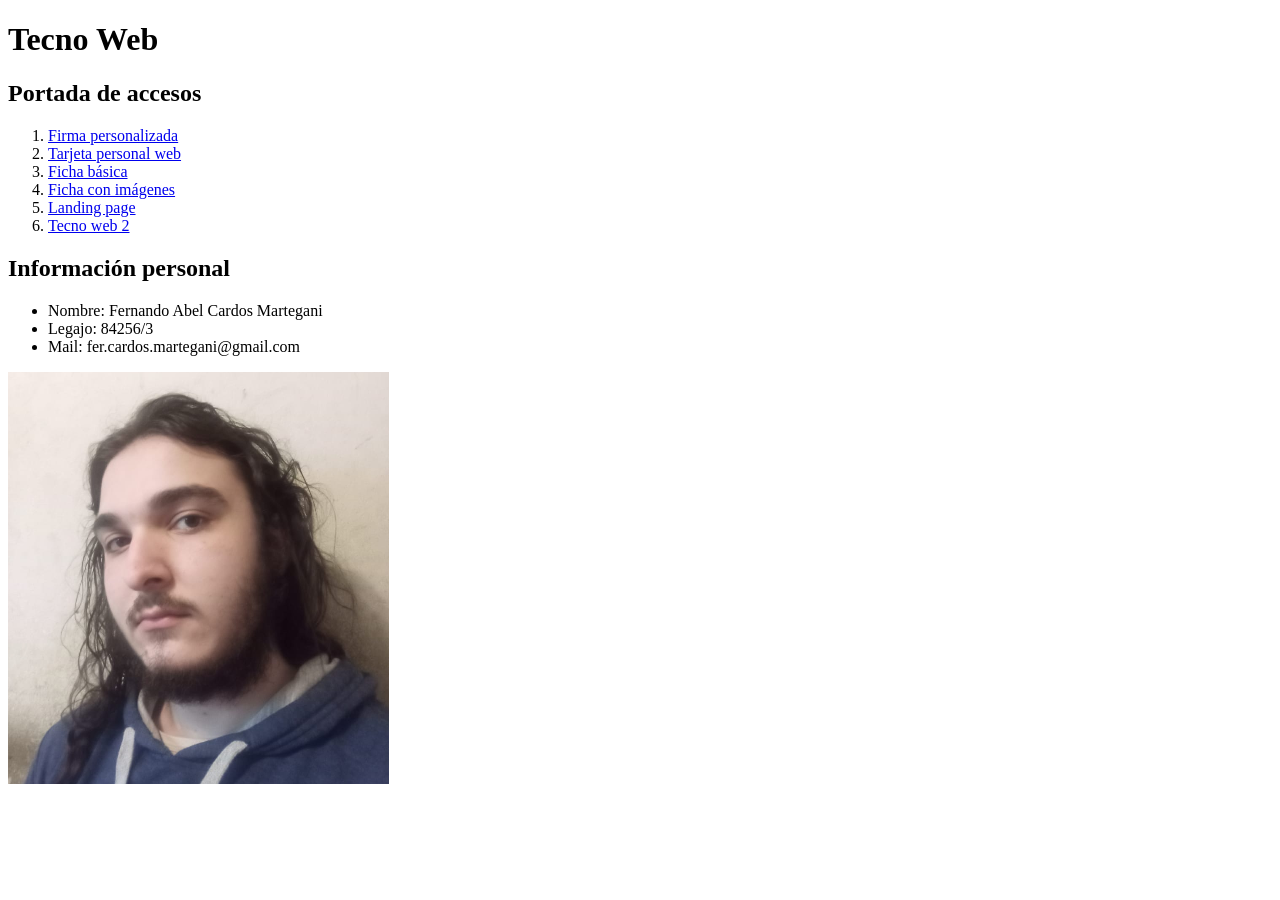
<file: Web tp1 0-5/index.html>
<!DOCTYPE html>
<html lang="es" dir="ltr">

  <head>
    <meta charset="utf-8">
    <title> Portada (0.0) </title>
  </head>

  <body>
    <h1> Tecno Web </h1>
    <div class="links">
      <h2> Portada de accesos </h2>
      <nav>
        <ol>
          <li><a href="tp0-1.html"> Firma personalizada </a></li>
          <li><a href="tp0-2.html"> Tarjeta personal web </a></li>
          <li><a href="tp0-3.html"> Ficha básica </a></li>
          <li><a href="tp0-4.html"> Ficha con imágenes </a></li>
          <li><a href="tp0-5.html"> Landing page </a></li>
          <li><a href="../Web tp2 0-5/index.html"> Tecno web 2 </a></li>
        </ol>
      </nav>
    </div>

    <div class="info">
      <h2> Información personal </h2>
      <ul>
        <li> Nombre: Fernando Abel Cardos Martegani </li>
        <li> Legajo: 84256/3 </li>
        <li> Mail: fer.cardos.martegani@gmail.com </li>
      </ul>
      <img src="img/yo.png" alt="Foto de alumno">
    </div>
  </body>
</html>
</file>
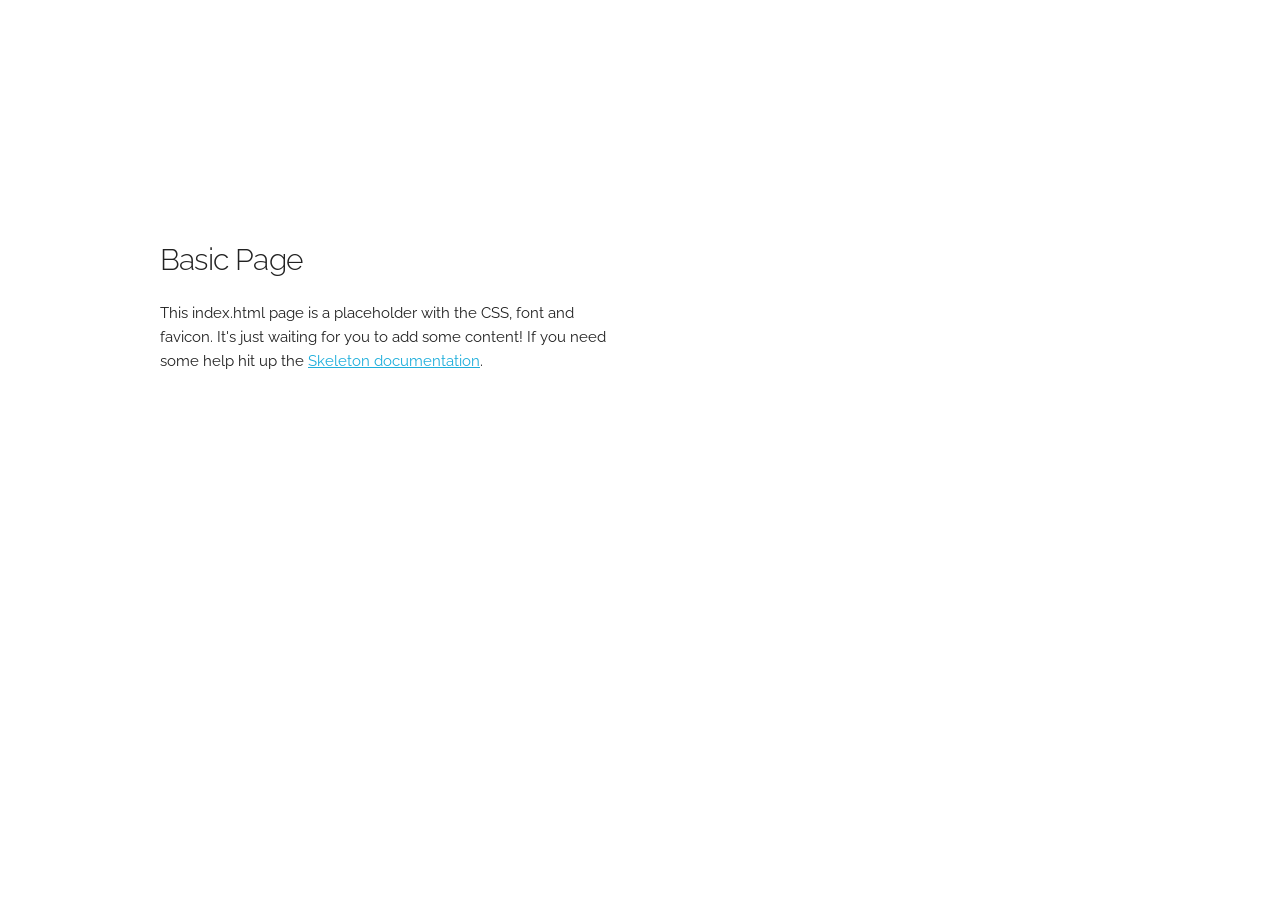
<file: Web tp2 0-5/Skeleton-2.0.4/index.html>
<!DOCTYPE html>
<html lang="en">
<head>

  <!-- Basic Page Needs
  –––––––––––––––––––––––––––––––––––––––––––––––––– -->
  <meta charset="utf-8">
  <title>Your page title here :)</title>
  <meta name="description" content="">
  <meta name="author" content="">

  <!-- Mobile Specific Metas
  –––––––––––––––––––––––––––––––––––––––––––––––––– -->
  <meta name="viewport" content="width=device-width, initial-scale=1">

  <!-- FONT
  –––––––––––––––––––––––––––––––––––––––––––––––––– -->
  <link href="//fonts.googleapis.com/css?family=Raleway:400,300,600" rel="stylesheet" type="text/css">

  <!-- CSS
  –––––––––––––––––––––––––––––––––––––––––––––––––– -->
  <link rel="stylesheet" href="css/normalize.css">
  <link rel="stylesheet" href="css/skeleton.css">

  <!-- Favicon
  –––––––––––––––––––––––––––––––––––––––––––––––––– -->
  <link rel="icon" type="image/png" href="images/favicon.png">

</head>
<body>

  <!-- Primary Page Layout
  –––––––––––––––––––––––––––––––––––––––––––––––––– -->
  <div class="container">
    <div class="row">
      <div class="one-half column" style="margin-top: 25%">
        <h4>Basic Page</h4>
        <p>This index.html page is a placeholder with the CSS, font and favicon. It's just waiting for you to add some content! If you need some help hit up the <a href="http://www.getskeleton.com">Skeleton documentation</a>.</p>
      </div>
    </div>
  </div>

<!-- End Document
  –––––––––––––––––––––––––––––––––––––––––––––––––– -->
</body>
</html>
</file>
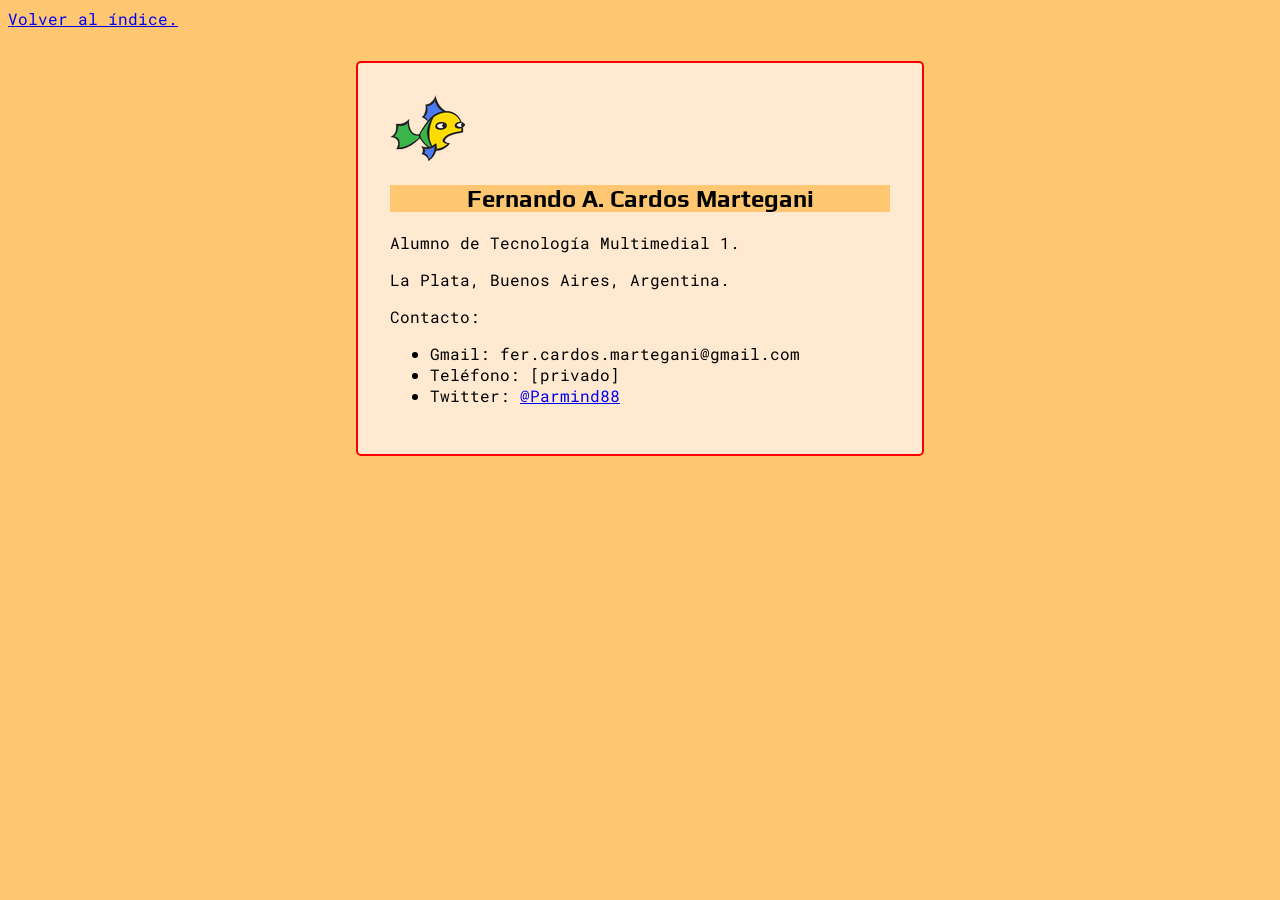
<file: Web tp1 0-5/tp0-1.html>
<!DOCTYPE html>
<html lang="es" dir="ltr">

  <head>
    <meta charset="utf-8">
    <title> Firma (0.1) </title>
    <link rel="stylesheet" href="css/tp0-1.css">
  </head>

  <body>
    <a class="index" href="index.html"> Volver al índice. </a>
    <div class="cuerpo">
      <img src="img/fish.png" alt="Pez del Shark's Dinner">
      <h2> Fernando A. Cardos Martegani </h2>
      <div class="datos">
        <p> Alumno de Tecnología Multimedial 1. </p>
        <p> La Plata, Buenos Aires, Argentina. </p>
        <p> Contacto: </p>
        <ul>
          <li> Gmail: fer.cardos.martegani@gmail.com </li>
          <li> Teléfono: [privado] </li>
          <li> Twitter: <a href="https://twitter.com/Parmind88"> @Parmind88 </a> </li>
        </ul>
      </div>
    </div>
  </body>
</html>
</file>
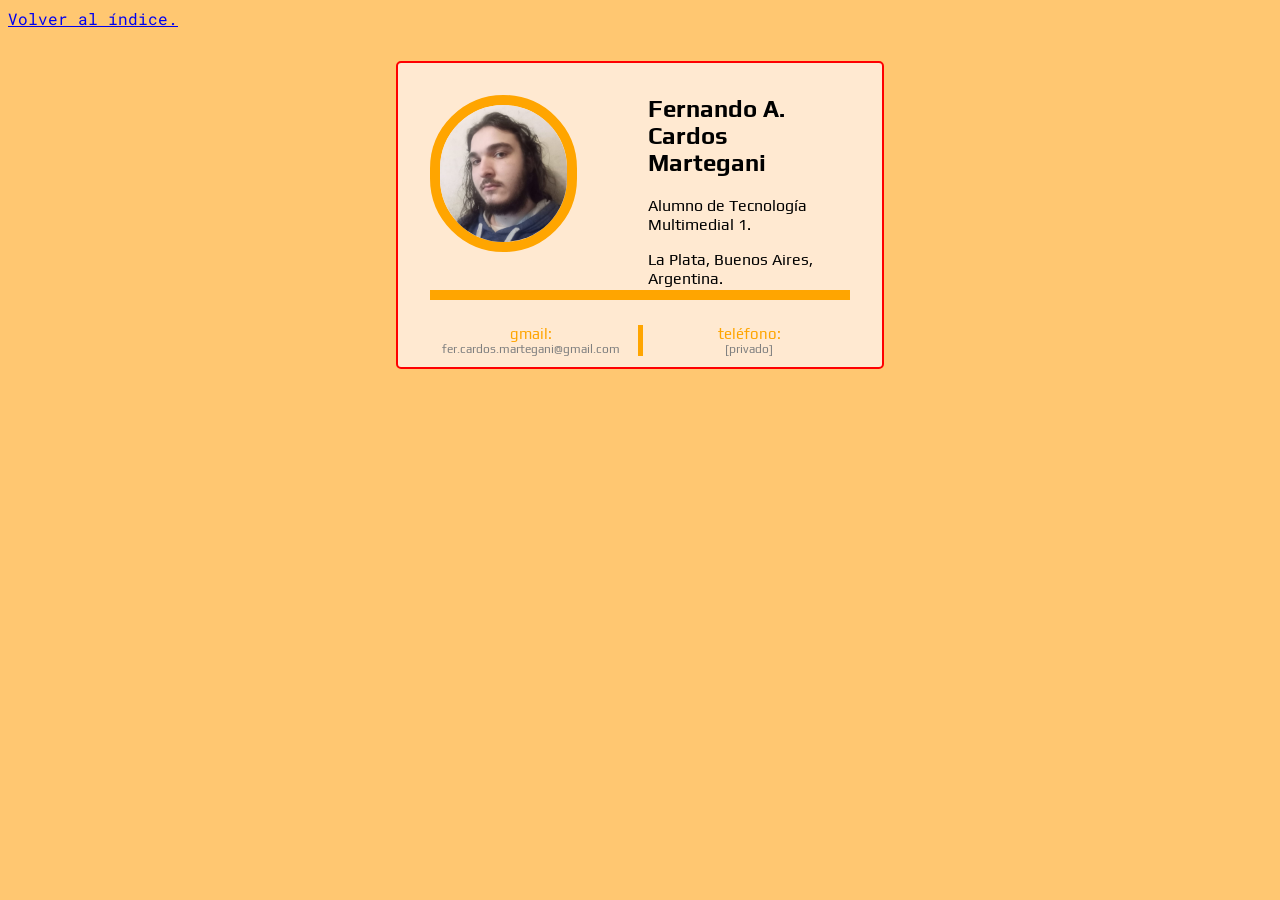
<file: Web tp1 0-5/tp0-2.html>
<!DOCTYPE html>
<html lang="es" dir="ltr">

  <head>
    <meta charset="utf-8">
    <title> Tarjeta (0.2) </title>
    <link rel="stylesheet" href="css/tp0-2.css">
  </head>

  <body>
    <a class="index" href="index.html"> Volver al índice. </a>
    <div class="cuerpo">
      <div class="columnas">
        <img class="perfil" src="img/yo.png" alt="Foto de identificación">
        <h2> Fernando A. Cardos Martegani </h2>
        <p> Alumno de Tecnología Multimedial 1. </p>
        <p> La Plata, Buenos Aires, Argentina. </p>
      </div>
      <div class="espacio">
      </div>
      <div class="contacto">
        <p class="medio">gmail:</p> <p class="direc">fer.cardos.martegani@gmail.com</p>
        <p class="medio">teléfono:</p> <p class="direc">[privado]</p>
      </div>
    </div>
  </body>
</html>
</file>
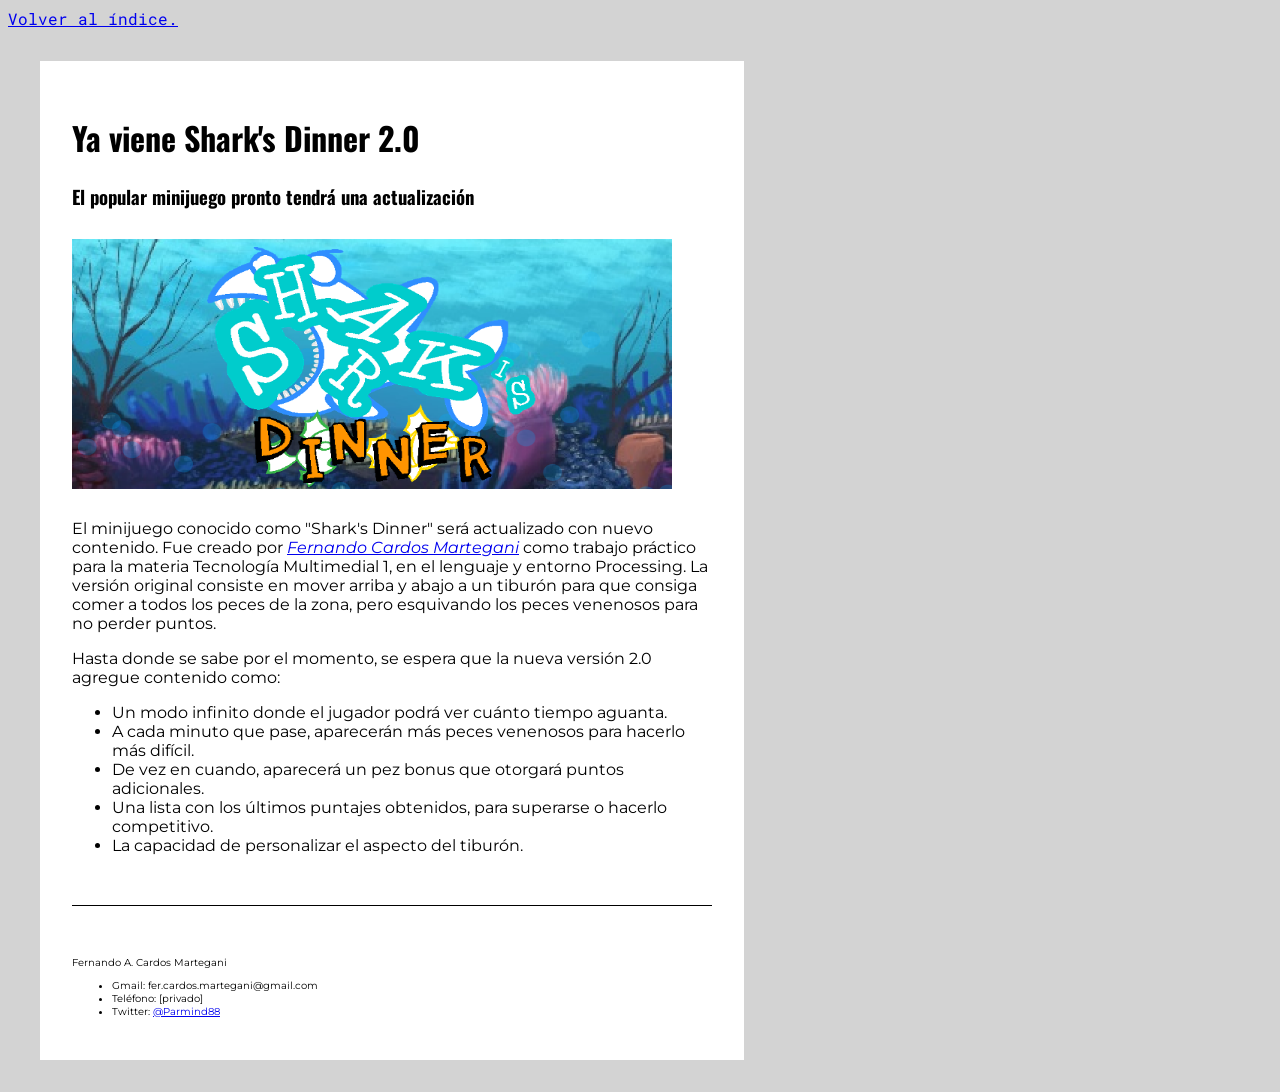
<file: Web tp1 0-5/tp0-3.html>
<!DOCTYPE html>
<html lang="es" dir="ltr">

  <head>
    <meta charset="utf-8">
    <title> Ficha (0.3) </title>
    <link rel="stylesheet" href="css/tp0-3.css">
  </head>

  <body>
    <a class="index" href="index.html"> Volver al índice. </a>
    <div class="cuerpo">
      <h1> Ya viene Shark's Dinner 2.0 </h1>
      <h3> El popular minijuego pronto tendrá una actualización </h3>
      <a href="https://github.com/FerCardosMartegani/tecnomultimedia/tree/tp3">
        <img src="img/SD_portada.png" alt="Pantalla de inicio del Sharks Dinner">
      </a>
      <p> El minijuego conocido como "Shark's Dinner" será actualizado con nuevo contenido. Fue creado por <a class="tarjeta" href="tp0-2.html">Fernando Cardos Martegani</a> como trabajo práctico para la materia Tecnología Multimedial 1, en el lenguaje y entorno Processing. La versión original consiste en mover arriba y abajo a un tiburón para que consiga comer a todos los peces de la zona, pero esquivando los peces venenosos para no perder puntos. </p>
      <p> Hasta donde se sabe por el momento, se espera que la nueva versión 2.0 agregue contenido como: </p>
      <ul class="items">
        <li> Un modo infinito donde el jugador podrá ver cuánto tiempo aguanta. </li>
        <li> A cada minuto que pase, aparecerán más peces venenosos para hacerlo más difícil. </li>
        <li> De vez en cuando, aparecerá un pez bonus que otorgará puntos adicionales. </li>
        <li> Una lista con los últimos puntajes obtenidos, para superarse o hacerlo competitivo. </li>
        <li> La capacidad de personalizar el aspecto del tiburón. </li>
      </ul>
      <div class="barra"> </div>
      <div class="pie">
        <p> Fernando A. Cardos Martegani </p>
        <ul class="contacto">
          <li> Gmail: fer.cardos.martegani@gmail.com </li>
          <li> Teléfono: [privado] </li>
          <li> Twitter: <a href="https://twitter.com/Parmind88"> @Parmind88 </a> </li>
        </ul>
      </div>
    </div>
  </body>
</html>
</file>
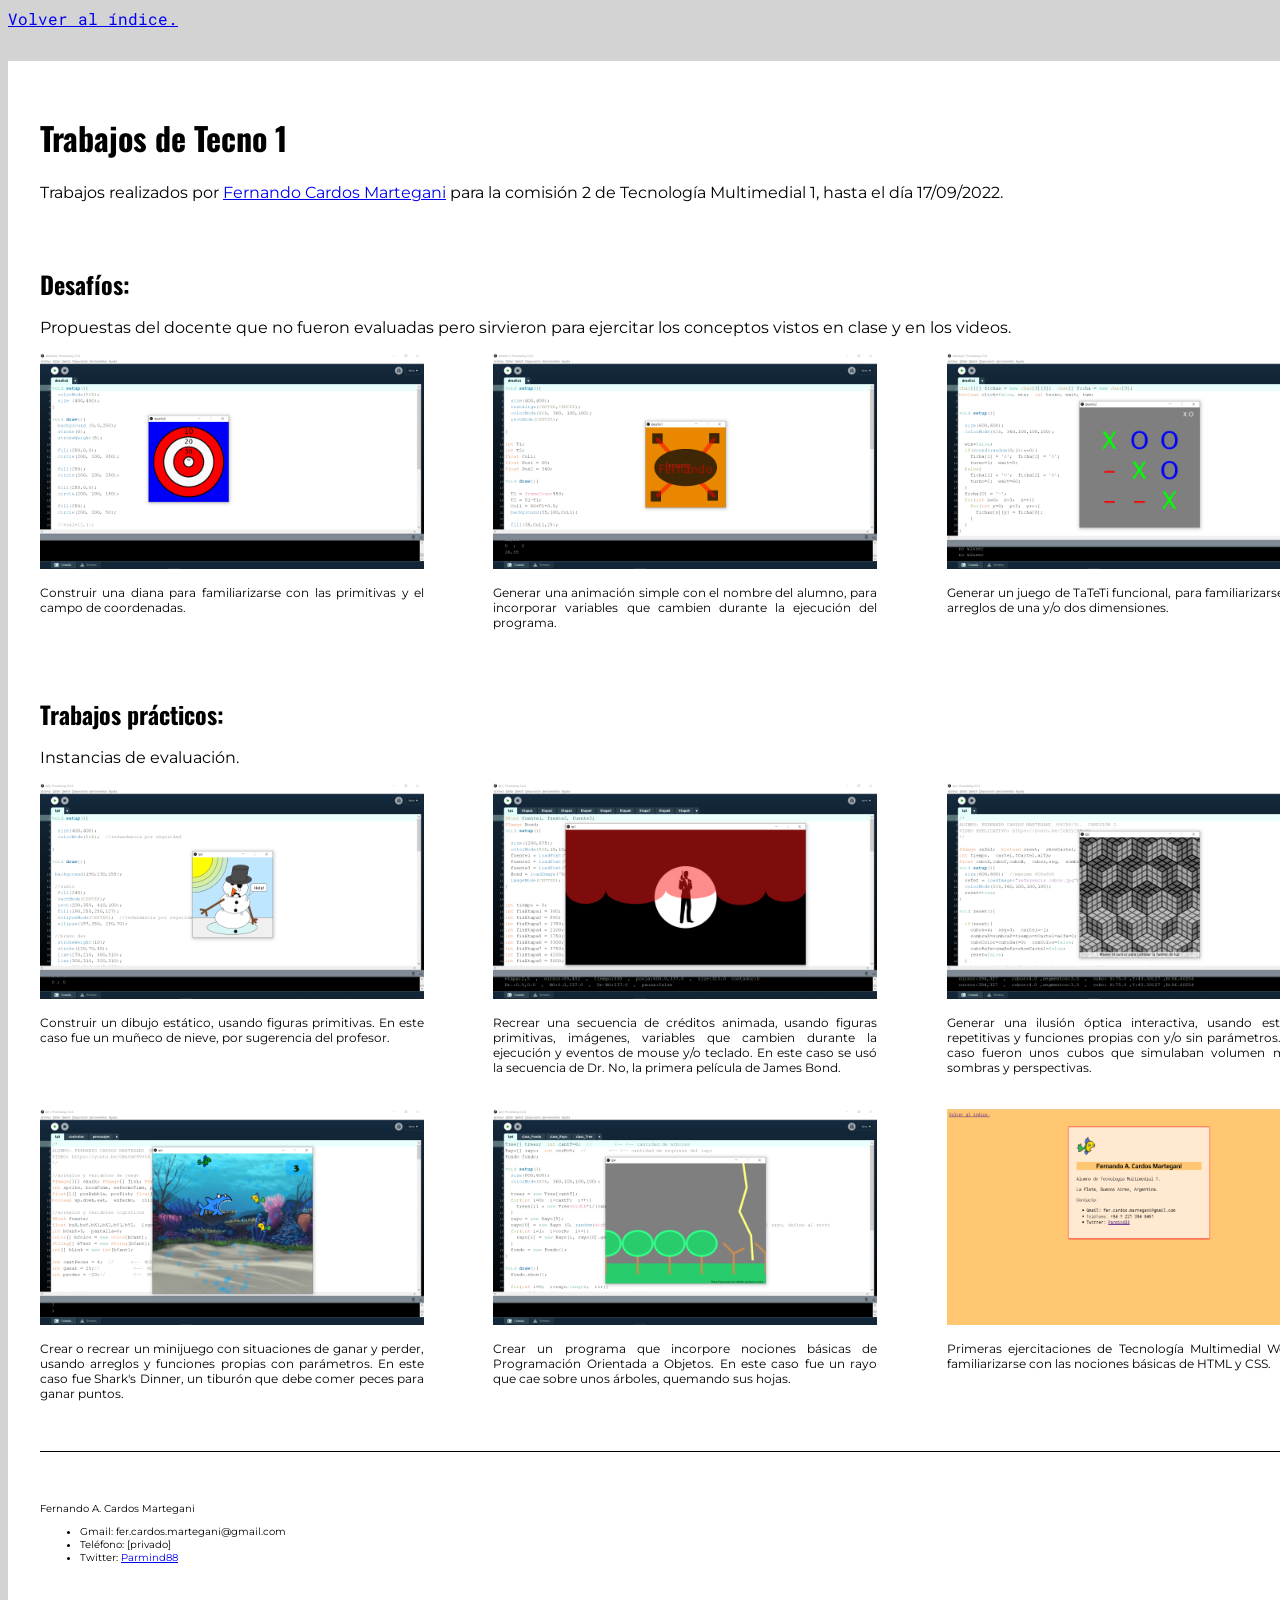
<file: Web tp1 0-5/tp0-4.html>
<!DOCTYPE html>
<html lang="es" dir="ltr">
  <head>
    <meta charset="utf-8">
    <title> Ficha grande (0.4) </title>
    <link rel="stylesheet" href="css/tp0-4.css">
  </head>
  <body>
    <a class="index" href="index.html"> Volver al índice. </a>
    <div class="cuerpo">
      <h1> Trabajos de Tecno 1 </h1>
      <p> Trabajos realizados por <a href="tp0-2.html">Fernando Cardos Martegani</a> para la comisión 2 de Tecnología Multimedial 1, hasta el día 17/09/2022. </p>
      <div class="desafios">
        <h2> Desafíos: </h2>
        <p> Propuestas del docente que no fueron evaluadas pero sirvieron para ejercitar los conceptos vistos en clase y en los videos. </p>
        <div class="columnas">
          <img src="img/d00.png" alt="Diana">
          <p class="epigrafe"> Construir una diana para familiarizarse con las primitivas y el campo de coordenadas. </p>
          <img src="img/d01.png" alt="Nombre animado">
          <p class="epigrafe"> Generar una animación simple con el nombre del alumno, para incorporar variables que cambien durante la ejecución del programa. </p>
          <img src="img/d02.png" alt="TaTeTi">
          <p class="epigrafe"> Generar un juego de TaTeTi funcional, para familiarizarse con los arreglos de una y/o dos dimensiones. </p>
        </div>
      </div>
      <h2> Trabajos prácticos: </h2>
      <p> Instancias de evaluación. </p>
      <div class="columnas">
        <img src="img/tp0.png" alt="Muñeco de nieve">
        <p class="epigrafe"> Construir un dibujo estático, usando figuras primitivas. En este caso fue un muñeco de nieve, por sugerencia del profesor. </p>
        <img src="img/tp1.png" alt="Secuencia de créditos">
        <p class="epigrafe"> Recrear una secuencia de créditos animada, usando figuras primitivas, imágenes, variables que cambien durante la ejecución y eventos de mouse y/o teclado. En este caso se usó la secuencia de Dr. No, la primera película de James Bond. </p>
        <img src="img/tp2.png" alt="Ilusión óptica">
        <p class="epigrafe"> Generar una ilusión óptica interactiva, usando estructuras repetitivas y funciones propias con y/o sin parámetros. En este caso fueron unos cubos que simulaban volumen mediante sombras y perspectivas. </p>
      </div>
      <div class="columnas">
        <img src="img/tp3.png" alt="Juego interactivo">
        <p class="epigrafe"> Crear o recrear un minijuego con situaciones de ganar y perder, usando arreglos y funciones propias con parámetros. En este caso fue Shark's Dinner, un tiburón que debe comer peces para ganar puntos. </p>
        <img src="img/tp4.png" alt="Acercamiento a POO">
        <p class="epigrafe"> Crear un programa que incorpore nociones básicas de Programación Orientada a Objetos. En este caso fue un rayo que cae sobre unos árboles, quemando sus hojas. </p>
        <img src="img/tpWeb.png" alt="Ejercicios Web">
        <p class="epigrafe"> Primeras ejercitaciones de Tecnología Multimedial Web, para familiarizarse con las nociones básicas de HTML y CSS. </p>
      </div>
      <div class="barra"> </div>
      <div class="pie">
        <p> Fernando A. Cardos Martegani </p>
        <ul class="contacto">
          <li> Gmail: fer.cardos.martegani@gmail.com </li>
          <li> Teléfono: [privado] </li>
          <li> Twitter: <a href="https://twitter.com/Parmind88"> Parmind88 </a> </li>
        </ul>
      </div>
    </div>
  </body>
</html>
</file>
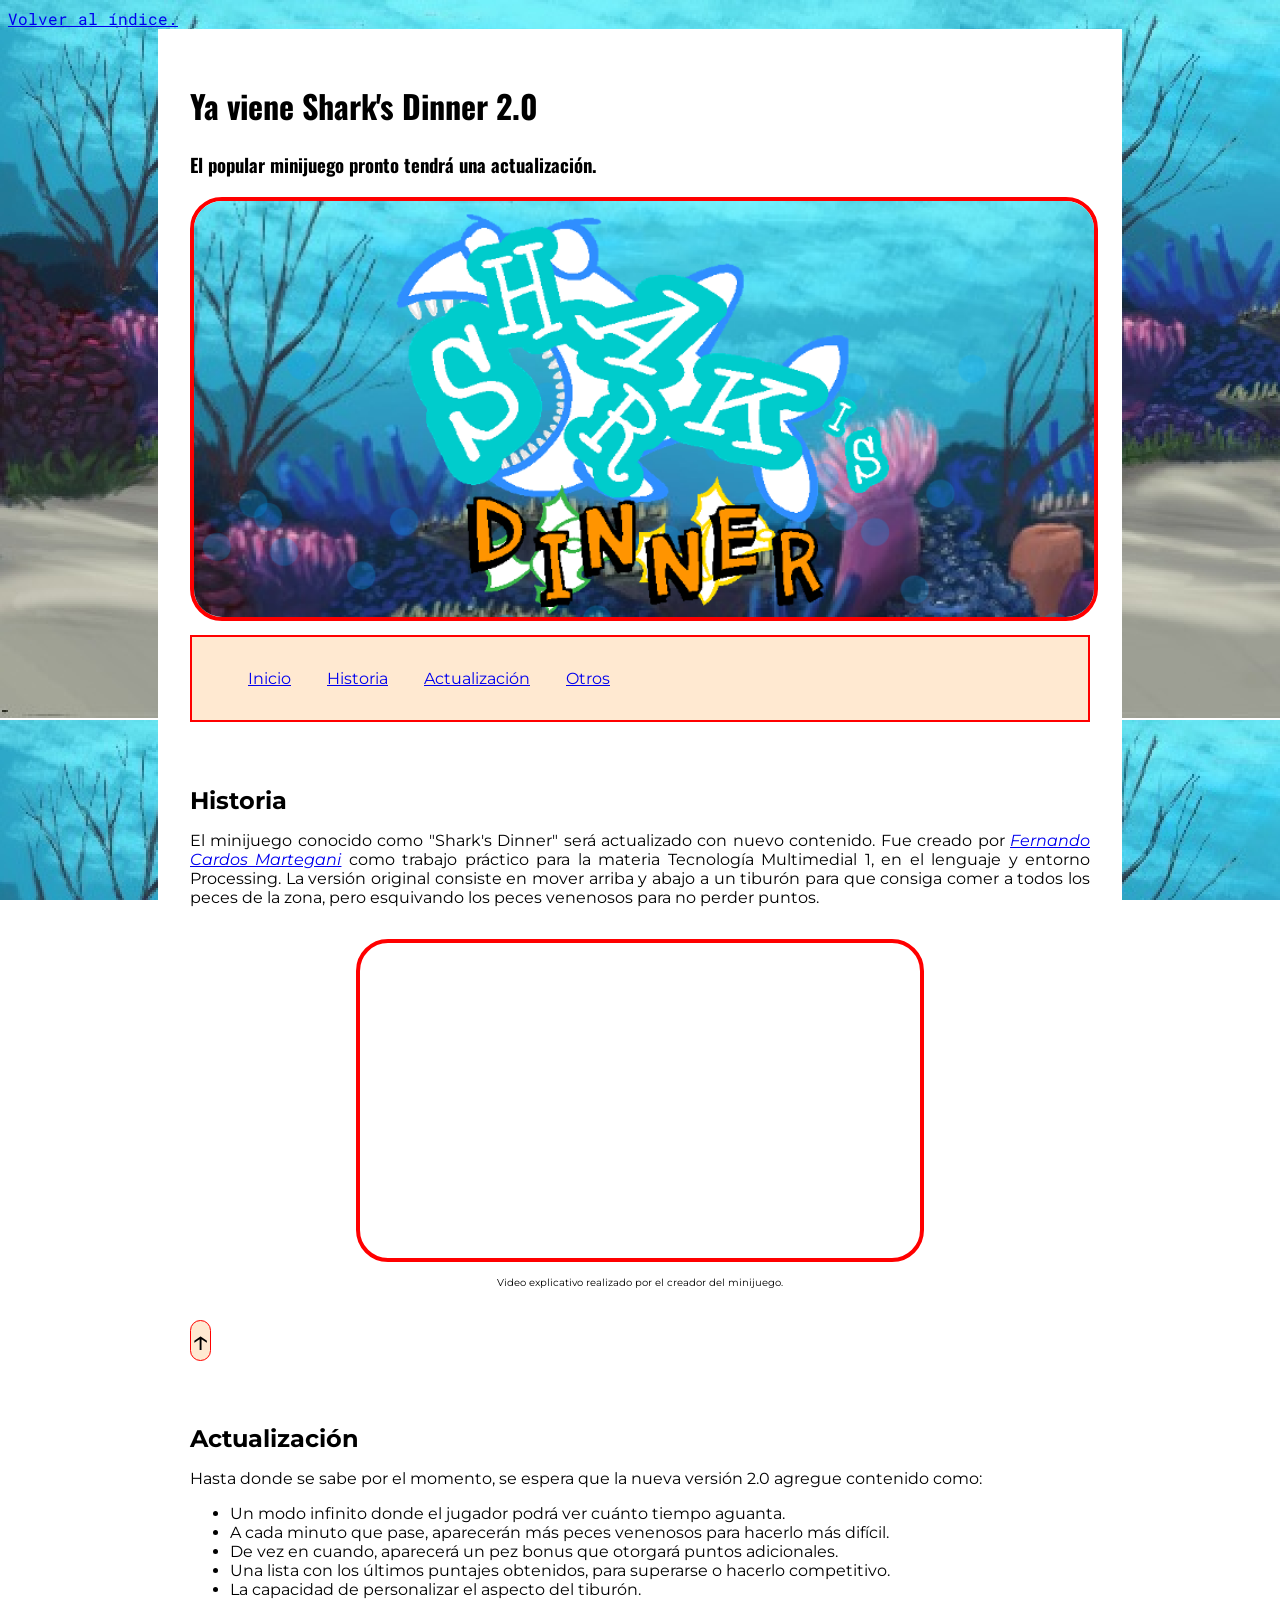
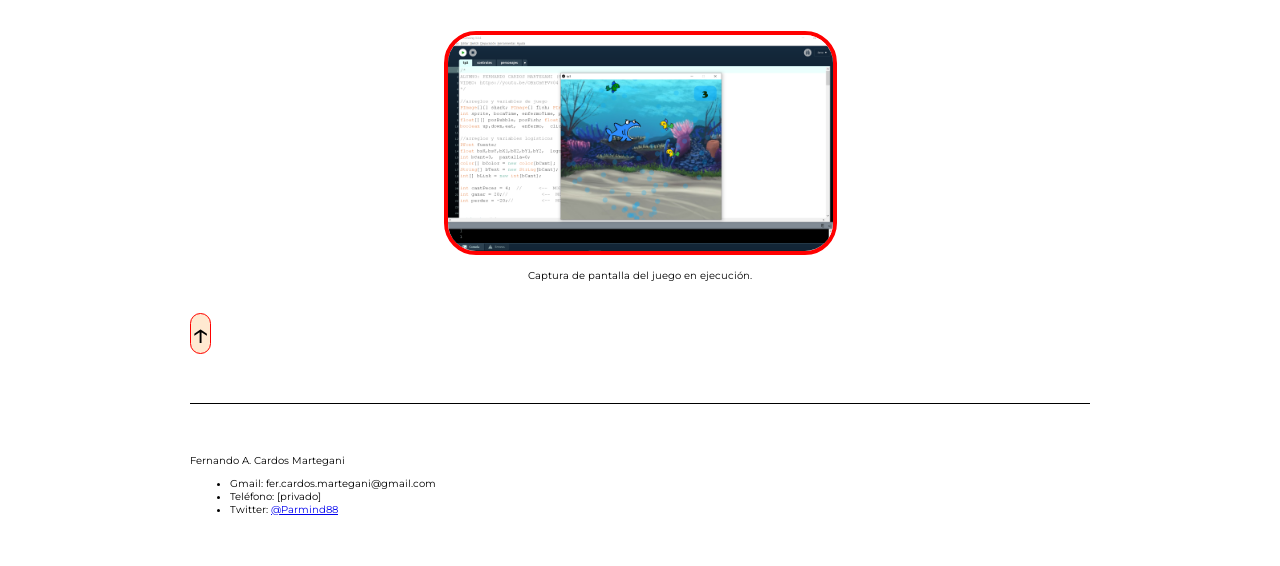
<file: Web tp1 0-5/tp0-5.html>
<!DOCTYPE html>
<html lang="es" dir="ltr">

  <head>
    <meta charset="utf-8">
    <title> Landing page (0.5) </title>
    <link rel="stylesheet" href="css/tp0-5.css">
  </head>

  <body>
    <a class="index" href="index.html"> Volver al índice. </a>
    <div class="cuerpo">
      <div class="cabeza">
        <h1 id="top"> Ya viene Shark's Dinner 2.0 </h1>
        <h3> El popular minijuego pronto tendrá una actualización. </h3>
        <img src="img/SD_portada.png" alt="Pantalla de inicio del Sharks Dinner">
      </div>
      <div class="marcadores">
        <ul>
          <li> <a href="#top">Inicio</a> </li>
          <li> <a href="#historia">Historia</a> </li>
          <li> <a href="#update">Actualización</a> </li>
          <li> <a href="#otros">Otros</a> </li>
        </ul>
      </div>
      <div class="historia">
        <h2 id="historia"> Historia </h2>
        <p> El minijuego conocido como "Shark's Dinner" será actualizado con nuevo contenido. Fue creado por <a class="tarjeta" href="tp0-2.html">Fernando Cardos Martegani</a> como trabajo práctico para la materia Tecnología Multimedial 1, en el lenguaje y entorno Processing. La versión original consiste en mover arriba y abajo a un tiburón para que consiga comer a todos los peces de la zona, pero esquivando los peces venenosos para no perder puntos. </p>
        <div class="foto">
          <iframe width="560" height="315" src="https://www.youtube.com/embed/OBnCmYPVv04" title="YouTube video player" frameborder="0" allow="accelerometer; autoplay; clipboard-write; encrypted-media; gyroscope; picture-in-picture" allowfullscreen></iframe>
          <p> Video explicativo realizado por el creador del minijuego. </p>
        </div>
        <a href="#top" class="volver">↑</a>
      </div>
      <div class="update">
        <h2 id="update"> Actualización </h2>
        <p> Hasta donde se sabe por el momento, se espera que la nueva versión 2.0 agregue contenido como: </p>
        <ul class="items">
          <li> Un modo infinito donde el jugador podrá ver cuánto tiempo aguanta. </li>
          <li> A cada minuto que pase, aparecerán más peces venenosos para hacerlo más difícil. </li>
          <li> De vez en cuando, aparecerá un pez bonus que otorgará puntos adicionales. </li>
          <li> Una lista con los últimos puntajes obtenidos, para superarse o hacerlo competitivo. </li>
          <li> La capacidad de personalizar el aspecto del tiburón. </li>
        </ul>
        <div class="foto">
          <img src="img/tp3.png" alt="Foto del juego en ejecución.">
          <p> Captura de pantalla del juego en ejecución. </p>
        </div>
      </div>
      <a href="#top" class="volver">↑</a>
<!-- Pie de página -->
      <div class="barra"> </div>
      <div class="pie">
        <p> Fernando A. Cardos Martegani </p>
        <ul class="contacto">
          <li> Gmail: fer.cardos.martegani@gmail.com </li>
          <li> Teléfono: [privado] </li>
          <li> Twitter: <a href="https://twitter.com/Parmind88"> @Parmind88 </a> </li>
        </ul>
      </div>
    </div>
  </body>
</html>
</file>
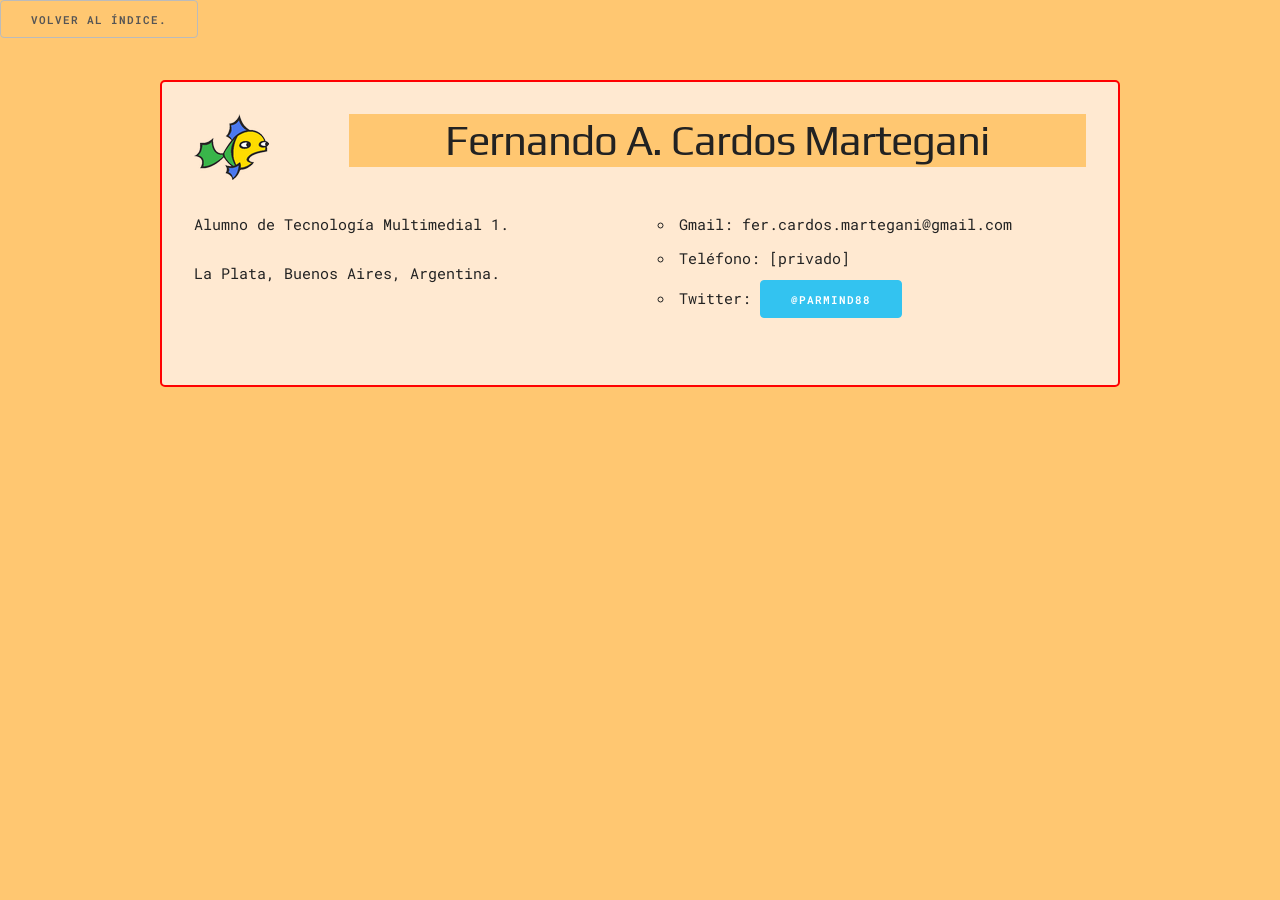
<file: Web tp2 0-5/tp0-1.html>
<!DOCTYPE html>
<html lang="es" dir="ltr">

  <head>
    <meta charset="utf-8">
    <title> Firma (0.1) </title>
    <link rel="stylesheet" href="Skeleton-2.0.4/css/normalize.css">
    <link rel="stylesheet" href="Skeleton-2.0.4/css/skeleton.css">
    <link rel="stylesheet" href="css/tp0-1.css">
  </head>

  <body>
    <a class="index button" href="index.html"> Volver al índice. </a>

    <div class="cuerpo container">
        <div class="row">
            <div class="two columns">
                <img src="img/fish-1.png" alt="Pez del Shark's Dinner">
            </div>
            <div class="ten columns">
                <h2> Fernando A. Cardos Martegani </h2>
            </div>
        </div>
        <div class="row">
            <div class="tweleve columns">
            <p> <!-- --> </p>
            </div>
        </div>
        <div class="datos row">
            <div class="six columns">
                <p> Alumno de Tecnología Multimedial 1. </p>
                <p> La Plata, Buenos Aires, Argentina. </p>
            </div>
            <div class="six columns">
                <ul>
                    <li> Gmail: fer.cardos.martegani@gmail.com </li>
                    <li> Teléfono: [privado] </li>
                    <li> Twitter: <a href="https://twitter.com/Parmind88" class="button button-primary"> @Parmind88 </a> </li>
                </ul>
            </div>
        </div>
    </div>
  </body>
</html>
</file>
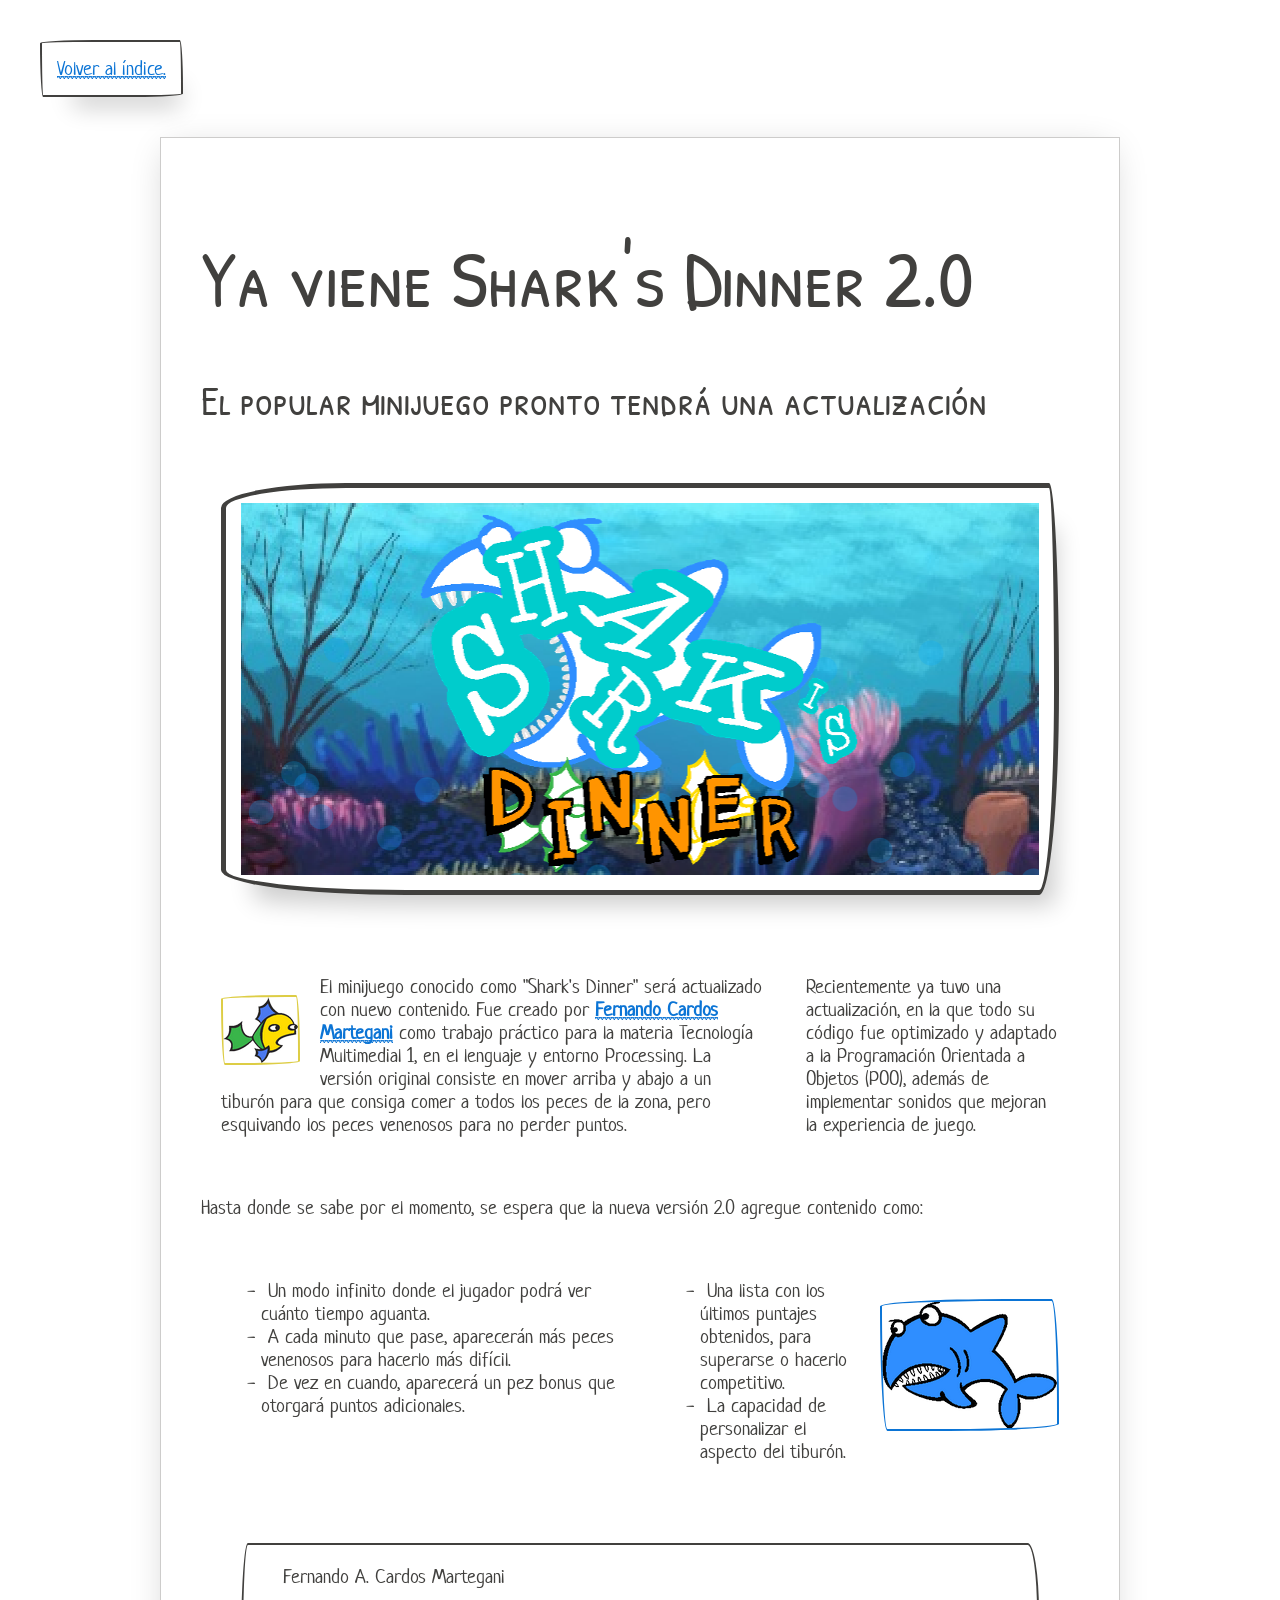
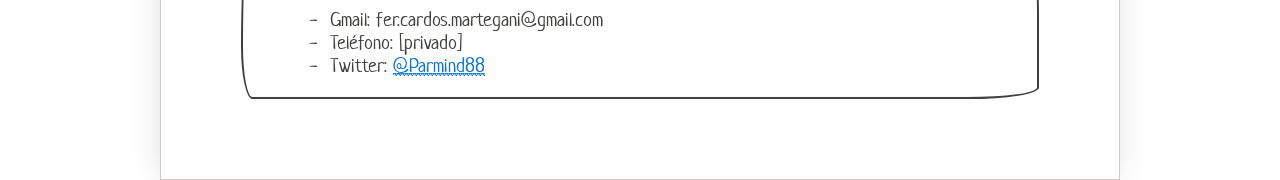
<file: Web tp2 0-5/tp0-2.html>
<!DOCTYPE html>
<html lang="es" dir="ltr">

  <head>
    <meta charset="utf-8">
    <title> Ficha (0.2) </title>
    <link rel="stylesheet" href="css/paper.css"/>
  </head>

  <body>
    <button type=“button” name=“button” class="border margin-large">
        <a class="index" href="index.html"> Volver al índice. </a>
    </button>

    <div class="cuerpo paper container">
      <h1> Ya viene Shark's Dinner 2.0 </h1>
      <h3> El popular minijuego pronto tendrá una actualización </h3>
      <div class="row">
        <div class="md-12 col">
          <button type=“button” name=“button” class="border border-2 border-thick">
            <a href="https://github.com/FerCardosMartegani/tecnomultimedia/tree/tp5">
              <img src="img/SD_portada.png" alt="Pantalla de inicio del Sharks Dinner" class="no-border padding-none">
            </a>
          </button>
        </div>
      </div>
      <div class="row">
        <div class="md-8 sm-12 col">
            <p>
                <img src="img/fish-1.png" alt="Pez del Sharks Dinner" class="float-left border-warning">
                El minijuego conocido como "Shark's Dinner" será actualizado con nuevo contenido. Fue creado por <strong><a class="tarjeta" href="tp0-2.html">Fernando Cardos Martegani</a></strong> como trabajo práctico para la materia Tecnología Multimedial 1, en el lenguaje y entorno Processing. La versión original consiste en mover arriba y abajo a un tiburón para que consiga comer a todos los peces de la zona, pero esquivando los peces venenosos para no perder puntos.
            </p>
        </div>
        <div class="md-4 sm-12 col">
            <p>
                Recientemente ya tuvo una actualización, en la que todo su código fue optimizado y adaptado a la Programación Orientada a Objetos (POO), además de implementar sonidos que mejoran la experiencia de juego.
            </p>
        </div>
      </div>
      <p> Hasta donde se sabe por el momento, se espera que la nueva versión 2.0 agregue contenido como: </p>
      <div class="row">
        <div class="md-6 sm-12 col">
          <ul class="items">
            <li> Un modo infinito donde el jugador podrá ver cuánto tiempo aguanta. </li>
            <li> A cada minuto que pase, aparecerán más peces venenosos para hacerlo más difícil. </li>
            <li> De vez en cuando, aparecerá un pez bonus que otorgará puntos adicionales. </li>
          </ul>
        </div>
        <div class="md-6 sm-12 col">
          <ul class="items">
            <img src="img/shark-0,1.png" alt="Pez del Sharks Dinner" class="float-right border-secondary">
            <li> Una lista con los últimos puntajes obtenidos, para superarse o hacerlo competitivo. </li>
            <li> La capacidad de personalizar el aspecto del tiburón. </li>
          </ul>
        </div>
      </div>
      <div class="barra"> </div>
      <div class="pie border border-4 border-primary margin-large padding-left-large">
        <p> Fernando A. Cardos Martegani </p>
        <ul class="contacto">
          <li> Gmail: fer.cardos.martegani@gmail.com </li>
          <li> Teléfono: [privado] </li>
          <li> Twitter: <a href="https://twitter.com/Parmind88"> @Parmind88 </a> </li>
        </ul>
      </div>
    </div>
  </body>
</html>
</file>
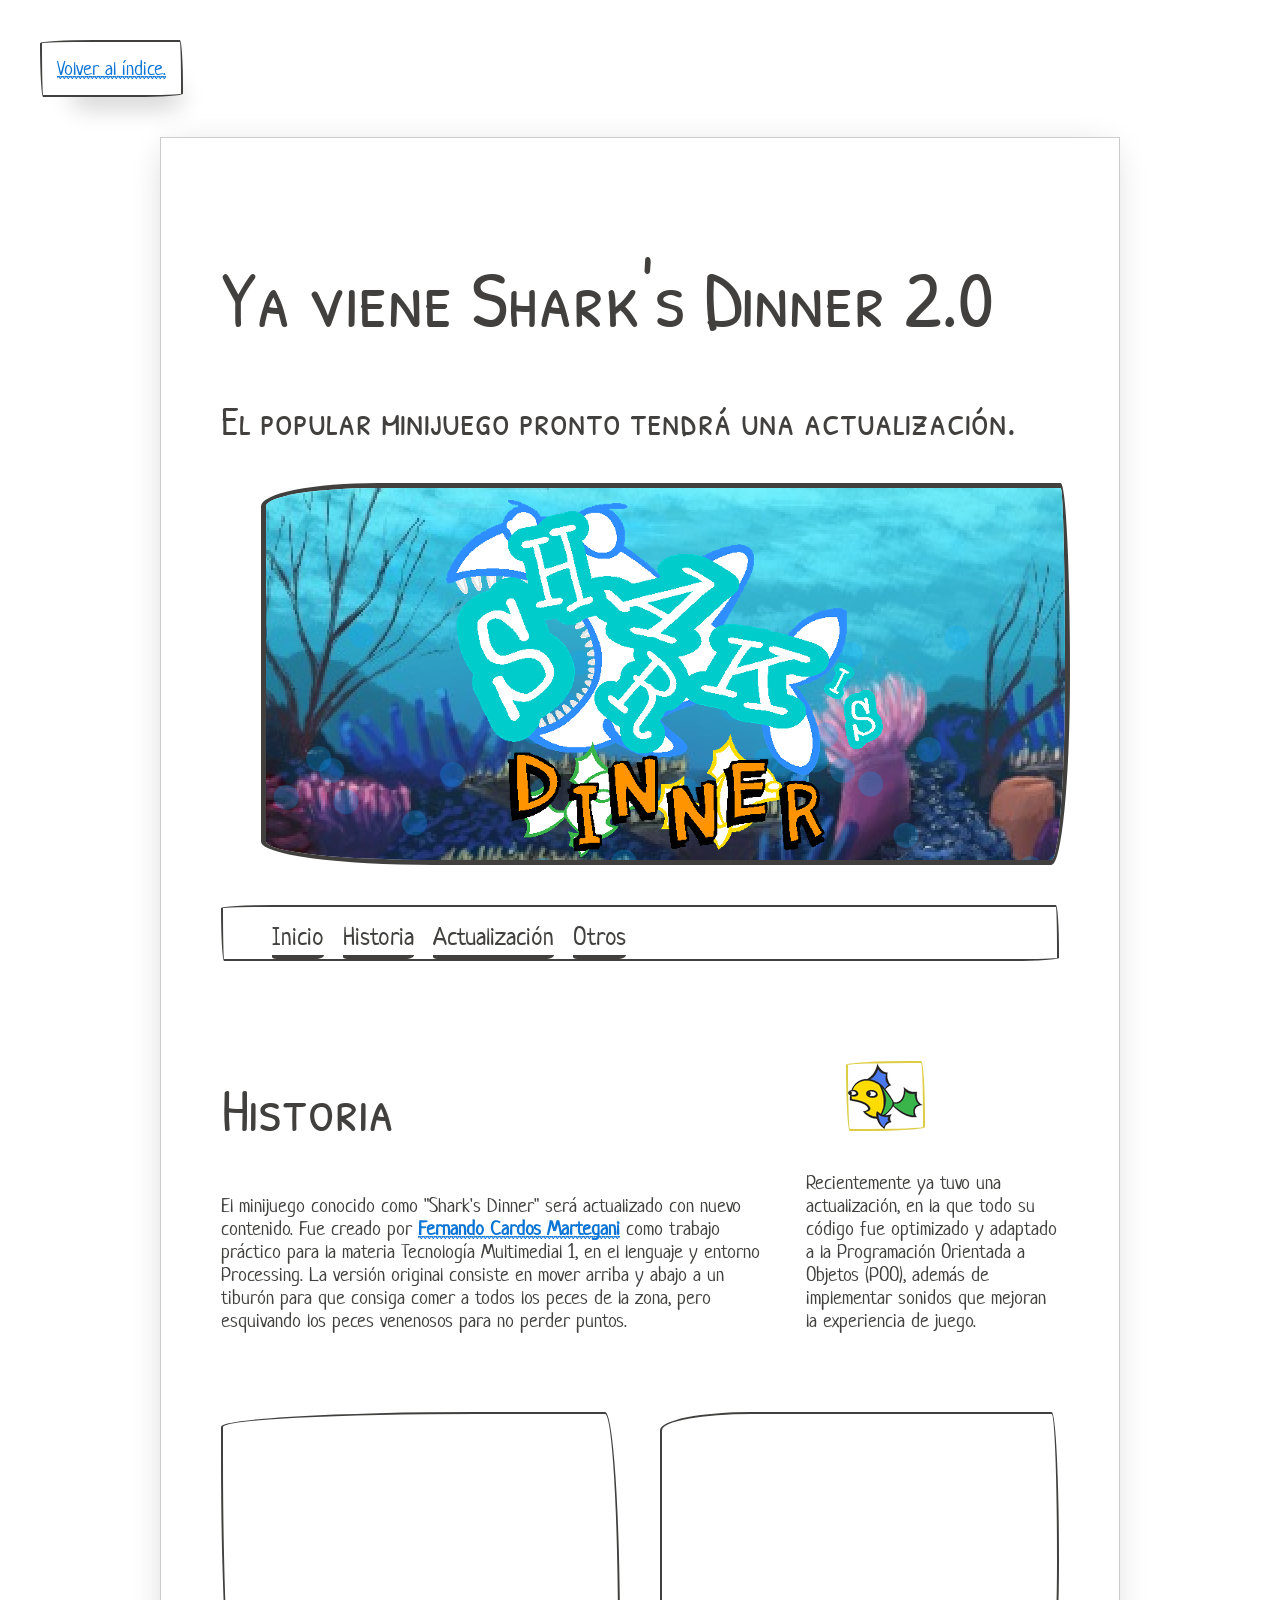
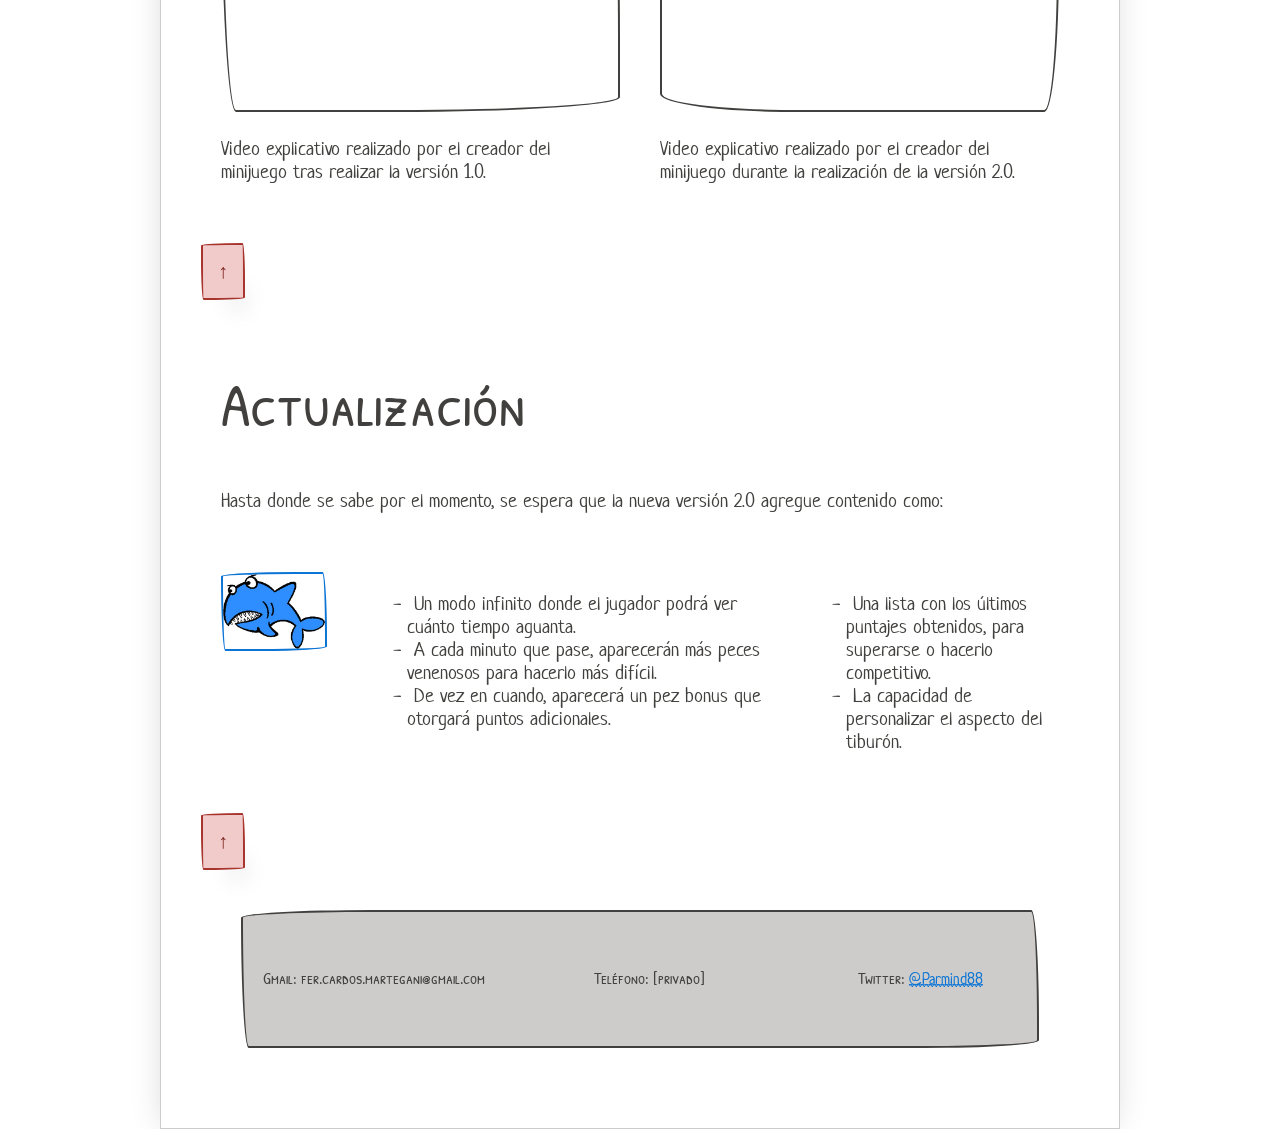
<file: Web tp2 0-5/tp0-3.html>
<!DOCTYPE html>
<html lang="es" dir="ltr">

<head>
	<meta charset="utf-8">
	<title> Landing page (0.3) </title>
	<link rel="stylesheet" href="css/paper.css"/>
</head>

<body>
	<button type=“button” name=“button” class="border margin-large">
		<a class="index" href="index.html"> Volver al índice. </a>
	</button>

	<div class="cuerpo paper container">

<!-- Cabeza -->
		<div class="cabeza row">
			<div class="col-12 col">
				<h1 id="top"> Ya viene Shark's Dinner 2.0 </h1>
				<h3> El popular minijuego pronto tendrá una actualización. </h3>
				<img src="img/SD_portada.png" alt="Pantalla de inicio del Sharks Dinner" class="margin-large border border-2 border-thick">
				<nav class="marcadores border margin-top-small">
					<ul class="inline margin-large">
						<li> <a href="#top">Inicio</a> </li>
						<li> <a href="#historia">Historia</a> </li>
						<li> <a href="#update">Actualización</a> </li>
						<li> <a href="#pie">Otros</a> </li>
					</ul>
				</nav>
			</div>
		</div>

<!-- Historia -->
		<div class="historia padding-none">
			<div class="row flex-bottom">
				<div class="md-8 sm-12 col">
					<p>
						<h2 id="historia"> Historia </h2>
						El minijuego conocido como "Shark's Dinner" será actualizado con nuevo contenido. Fue creado por <strong><a class="tarjeta" href="tp0-2.html">Fernando Cardos Martegani</a></strong> como trabajo práctico para la materia Tecnología Multimedial 1, en el lenguaje y entorno Processing. La versión original consiste en mover arriba y abajo a un tiburón para que consiga comer a todos los peces de la zona, pero esquivando los peces venenosos para no perder puntos.
					</p>
				</div>
				<div class="md-4 sm-12 col">
					<p>
						<img src="img/fish-2.png" alt="Pez del Sharks Dinner" class="border-warning margin-large">
						Recientemente ya tuvo una actualización, en la que todo su código fue optimizado y adaptado a la Programación Orientada a Objetos (POO), además de implementar sonidos que mejoran la experiencia de juego.
					</p>
				</div>
			</div>
			<div class="foto row flex-center flex-middle">
				<div class="md-6 sm-12 col">
					<!-- width="560" height="315" -->
					<iframe class="border" width="100%" height="300" src="https://www.youtube.com/embed/OBnCmYPVv04" title="YouTube video player" frameborder="0" allow="accelerometer; autoplay; clipboard-write; encrypted-media; gyroscope; picture-in-picture" allowfullscreen></iframe>
					<p> Video explicativo realizado por el creador del minijuego tras realizar la versión 1.0. </p>
				</div>
				<div class="md-6 sm-12 col">
					<!-- width="560" height="315" -->
					<iframe class="border border-2" width="100%" height="300" src="https://www.youtube.com/embed/NI2I05LRbY4" title="YouTube video player" frameborder="0" allow="accelerometer; autoplay; clipboard-write; encrypted-media; gyroscope; picture-in-picture" allowfullscreen></iframe>
					<p> Video explicativo realizado por el creador del minijuego durante la realización de la versión 2.0. </p>
				</div>
			</div>
			<a href="#top" class="volver paper-btn btn-danger">↑</a>
		</div>

<!-- Actualización -->
		<div class="update">
			<div class="row">
				<div class="col-12 col">
				<h2 id="update"> Actualización </h2>
				<p> Hasta donde se sabe por el momento, se espera que la nueva versión 2.0 agregue contenido como: </p>
			</div>
			<div class="row">
				<div class="md-2 sm-12 col">
					<img src="img/shark-0,1.png" alt="Pez del Sharks Dinner" class="border-secondary">
				</div>
				<div class="md-6 sm-12 col">
					<ul class="items">
						<li> Un modo infinito donde el jugador podrá ver cuánto tiempo aguanta. </li>
						<li> A cada minuto que pase, aparecerán más peces venenosos para hacerlo más difícil. </li>
						<li> De vez en cuando, aparecerá un pez bonus que otorgará puntos adicionales. </li>
					</ul>
				</div>
				<div class="md-4 sm-12 col">
					<ul class="items">
						<li> Una lista con los últimos puntajes obtenidos, para superarse o hacerlo competitivo. </li>
						<li> La capacidad de personalizar el aspecto del tiburón. </li>
					</ul>
				</div>
			</div>
			<a href="#top" class="volver paper-btn btn-danger">↑</a>
		</div>

<!-- Pie de página -->
		<div id="pie" class="pie row flex-middle flex-center border margin-large background-primary">
			<div class="md-5 sm-12 col">
				<h6> Gmail: fer.cardos.martegani@gmail.com </h6>
			</div>
			<div class="md-4 sm-12 col">
				<h6> Teléfono: [privado] </h6>
			</div>
			<div class="md-3 sm-12 col">
				<h6> Twitter: <a href="https://twitter.com/Parmind88"> @Parmind88 </a> </h6>
			</div>
		</div>
	</div>
</body>

</html>
</file>
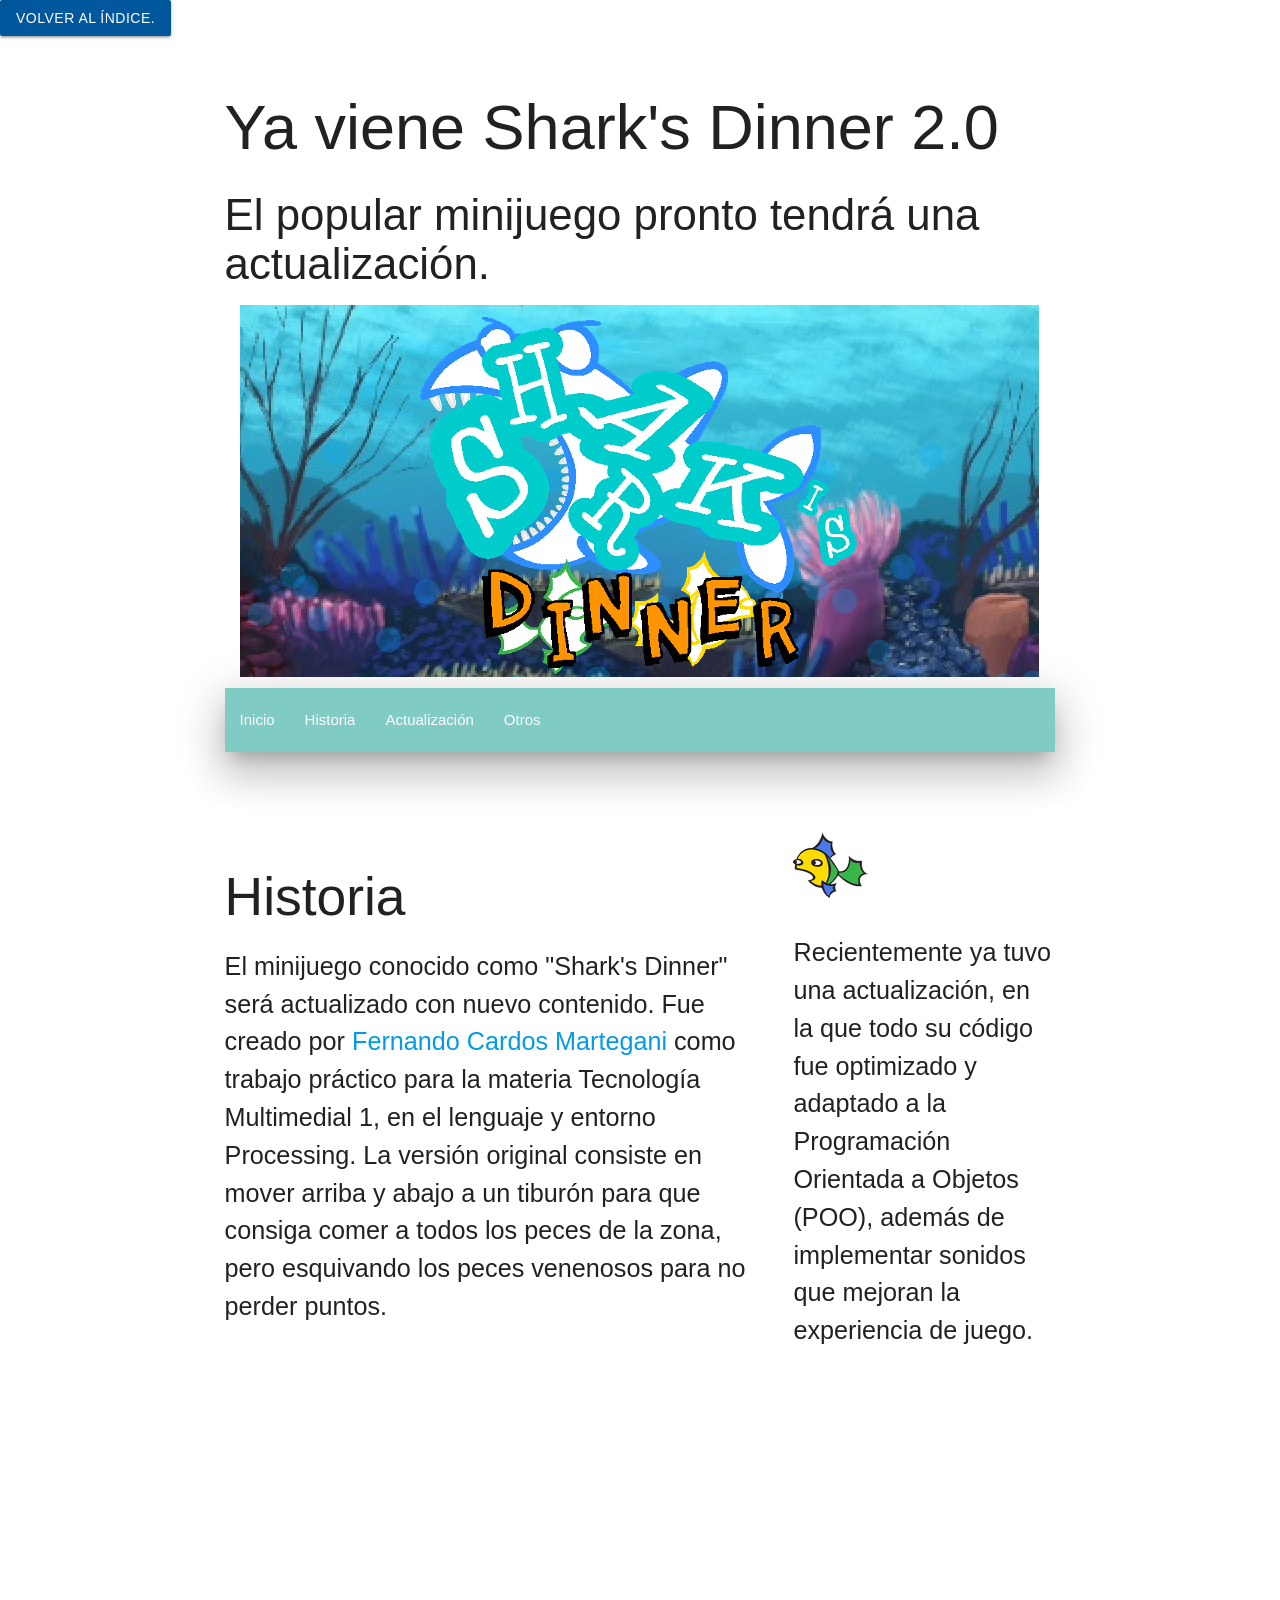
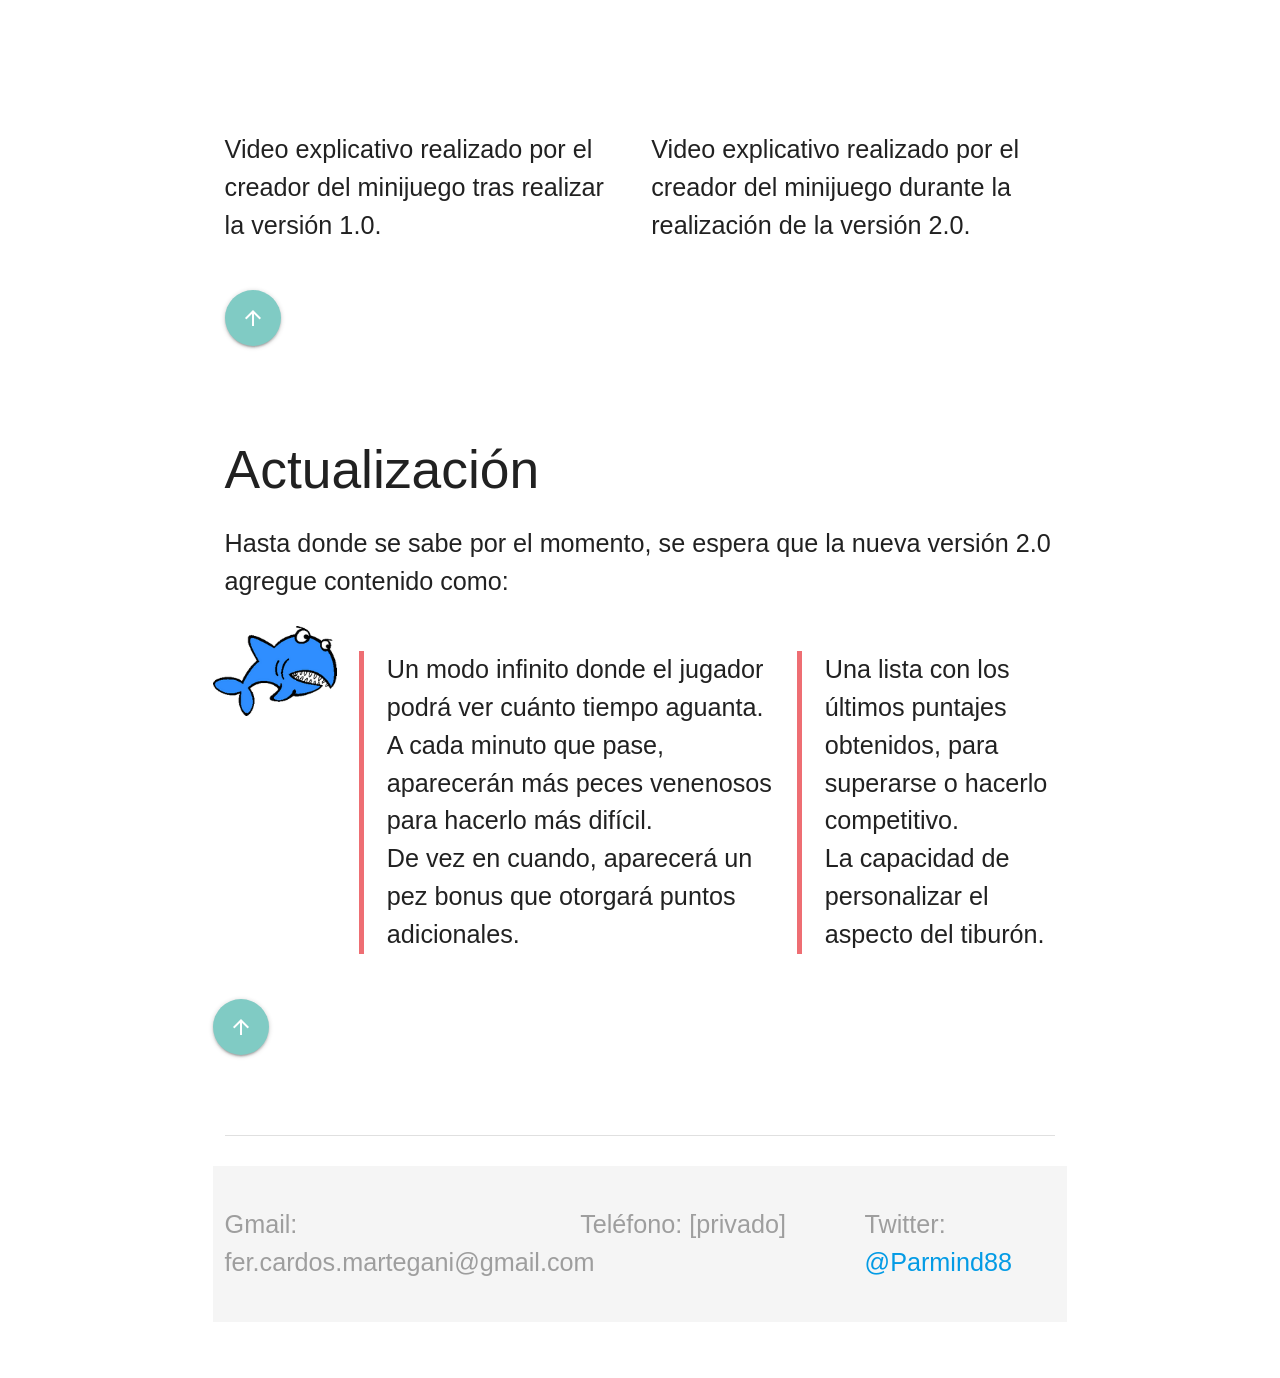
<file: Web tp2 0-5/tp0-4.html>
<!DOCTYPE html>
<html lang="es" dir="ltr">

<head>
	<meta charset="utf-8">
	<title> Landing page (0.4) </title>

	<!--Import Google Icon Font-->
	<link href="https://fonts.googleapis.com/icon?family=Material+Icons" rel="stylesheet">
	<!--Import materialize.css-->
	<link type="text/css" rel="stylesheet" href="materialize/css/materialize.min.css"  media="screen,projection"/>
	<!--Let browser know website is optimized for mobile-->
	<meta name="viewport" content="width=device-width, initial-scale=1.0"/>
</head>

<body>
	<!-- <button type=“button” name=“button” class=""> -->
		<a class="index btn light-blue darken-4" href="index.html"> Volver al índice. </a>
	<!-- </button> -->


	<div class="cuerpo row flow-text">

	<!-- columna izquierda -->
		<div class="col s1 m2">
		</div>

	<!-- Página -->
		<div class="col s10 m8">

		<!-- Cabeza -->
			<div class="cabeza row section">
				<div class="col s12 left-align">
					<h1 id="top"> Ya viene Shark's Dinner 2.0 </h1>
					<h3> El popular minijuego pronto tendrá una actualización. </h3>
				</div>
				<div class="col s12 center-align">
					<img src="img/SD_portada.png" alt="Pantalla de inicio del Sharks Dinner" class="responsive-img">
					<nav class="marcadores z-depth-5 teal lighten-3">
						<ul class="">
							<li> <a href="#top">Inicio</a> </li>
							<li> <a href="#historia">Historia</a> </li>
							<li> <a href="#update">Actualización</a> </li>
							<li> <a href="#pie">Otros</a> </li>
						</ul>
					</nav>
				</div>
			</div>

		<!-- Historia -->
			<div class="section"></div>
			<div class="historia section">
				<div class="row">
					<div class="col s12 m8">
						<p>
							<h2 id="historia"> Historia </h2>
							El minijuego conocido como "Shark's Dinner" será actualizado con nuevo contenido. Fue creado por <strong><a class="tarjeta" href="tp0-2.html">Fernando Cardos Martegani</a></strong> como trabajo práctico para la materia Tecnología Multimedial 1, en el lenguaje y entorno Processing. La versión original consiste en mover arriba y abajo a un tiburón para que consiga comer a todos los peces de la zona, pero esquivando los peces venenosos para no perder puntos.
						</p>
					</div>
					<div class="col s12 m4">
						<div class="hide-on-small-only">
							<img src="img/fish-2.png" alt="Pez del Sharks Dinner" class="responsive-img">
						</div>
						<p>
							Recientemente ya tuvo una actualización, en la que todo su código fue optimizado y adaptado a la Programación Orientada a Objetos (POO), además de implementar sonidos que mejoran la experiencia de juego.
						</p>
					</div>
				</div>
				<div class="foto row">
					<div class="col s12 m6">
						<!-- width="560" height="315" -->
						<iframe class="" width="100%" height="300" src="https://www.youtube.com/embed/OBnCmYPVv04" title="YouTube video player" frameborder="0" allow="accelerometer; autoplay; clipboard-write; encrypted-media; gyroscope; picture-in-picture" allowfullscreen></iframe>
						<p> Video explicativo realizado por el creador del minijuego tras realizar la versión 1.0. </p>
					</div>
					<div class="col s12 m6">
						<!-- width="560" height="315" -->
						<iframe class="" width="100%" height="300" src="https://www.youtube.com/embed/NI2I05LRbY4" title="YouTube video player" frameborder="0" allow="accelerometer; autoplay; clipboard-write; encrypted-media; gyroscope; picture-in-picture" allowfullscreen></iframe>
						<p> Video explicativo realizado por el creador del minijuego durante la realización de la versión 2.0. </p>
					</div>
				</div>
				<a href="#top" class="volver btn-floating btn-large teal lighten-3"><i class="material-icons">arrow_upward</i></a>
			</div>

		<!-- Actualización -->
			<div class="section"></div>
			<div class="update section">
				<div class="row">
					<div class="col s12">
					<h2 id="update"> Actualización </h2>
					<p> Hasta donde se sabe por el momento, se espera que la nueva versión 2.0 agregue contenido como: </p>
				</div>
				<div class="row">
					<div class="col s12 m2 hide-on-small-only">
						<img src="img/shark-0,0.png" alt="Pez del Sharks Dinner" class="responsive-img">
					</div>
					<div class="col s12 m6">
						<blockquote>
						<ul class="items">
							<li> Un modo infinito donde el jugador podrá ver cuánto tiempo aguanta. </li>
							<li> A cada minuto que pase, aparecerán más peces venenosos para hacerlo más difícil. </li>
							<li> De vez en cuando, aparecerá un pez bonus que otorgará puntos adicionales. </li>
						</ul>
						</blockquote>
					</div>
					<div class="col s12 m4">
						<blockquote>
						<ul class="items">
							<li> Una lista con los últimos puntajes obtenidos, para superarse o hacerlo competitivo. </li>
							<li> La capacidad de personalizar el aspecto del tiburón. </li>
						</ul>
						</blockquote>
					</div>
				</div>
				<a href="#top" class="volver btn-floating btn-large teal lighten-3"><i class="material-icons">arrow_upward</i></a>
			</div>

		<!-- Pie de página -->
			<div class="section"></div>
			<div class="section"></div>
			<div class="divider"></div>
			<div class="section"></div>
			<div id="pie" class="pie row section grey lighten-4 grey-text">
				<div class="col s12 m5">
					<p> Gmail: fer.cardos.martegani@gmail.com </p>
				</div>
				<div class="col s12 m4">
					<p> Teléfono: [privado] </p>
				</div>
				<div class="col s12 m3">
					<p> Twitter: <a href="https://twitter.com/Parmind88"> @Parmind88 </a> </p>
				</div>
			</div>
		</div>

	<!-- columna derecha -->
		<div class="col s1 m2">
		</div>
	</div>

</body>

</html>
</file>
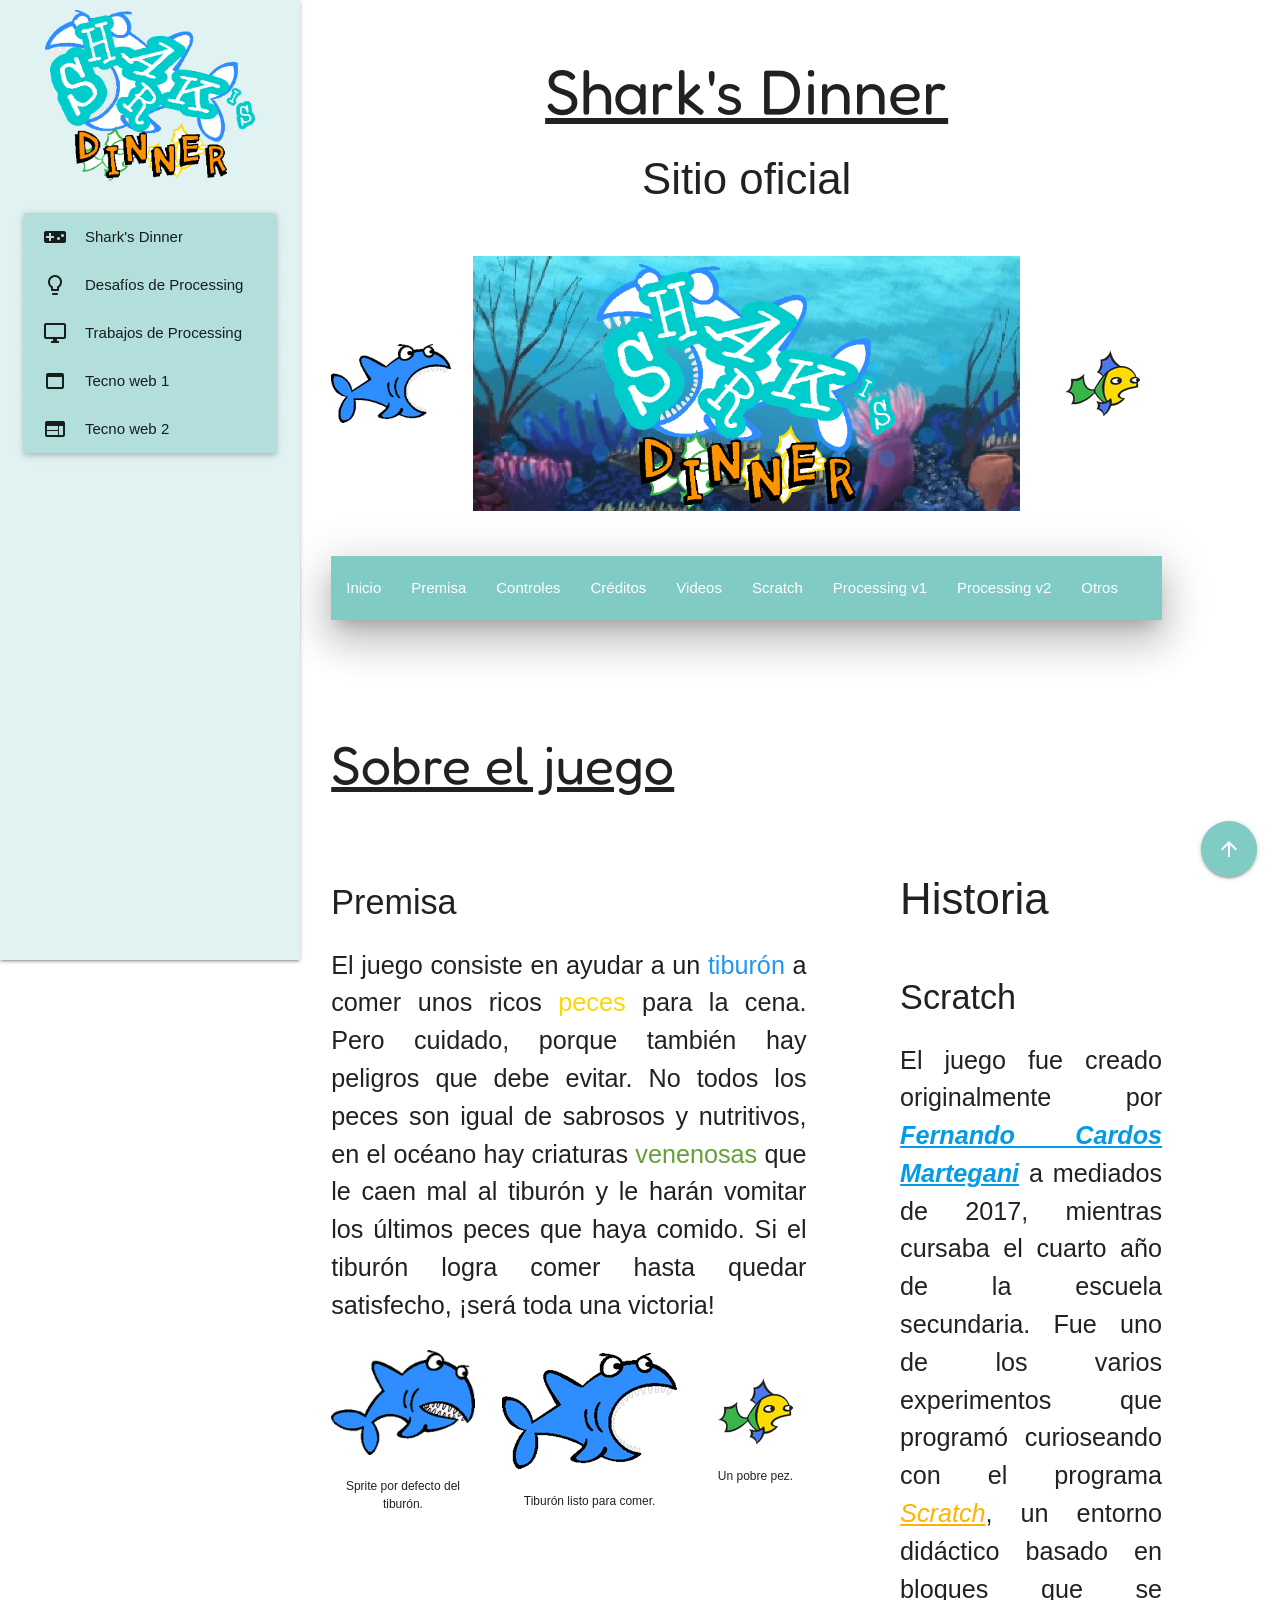
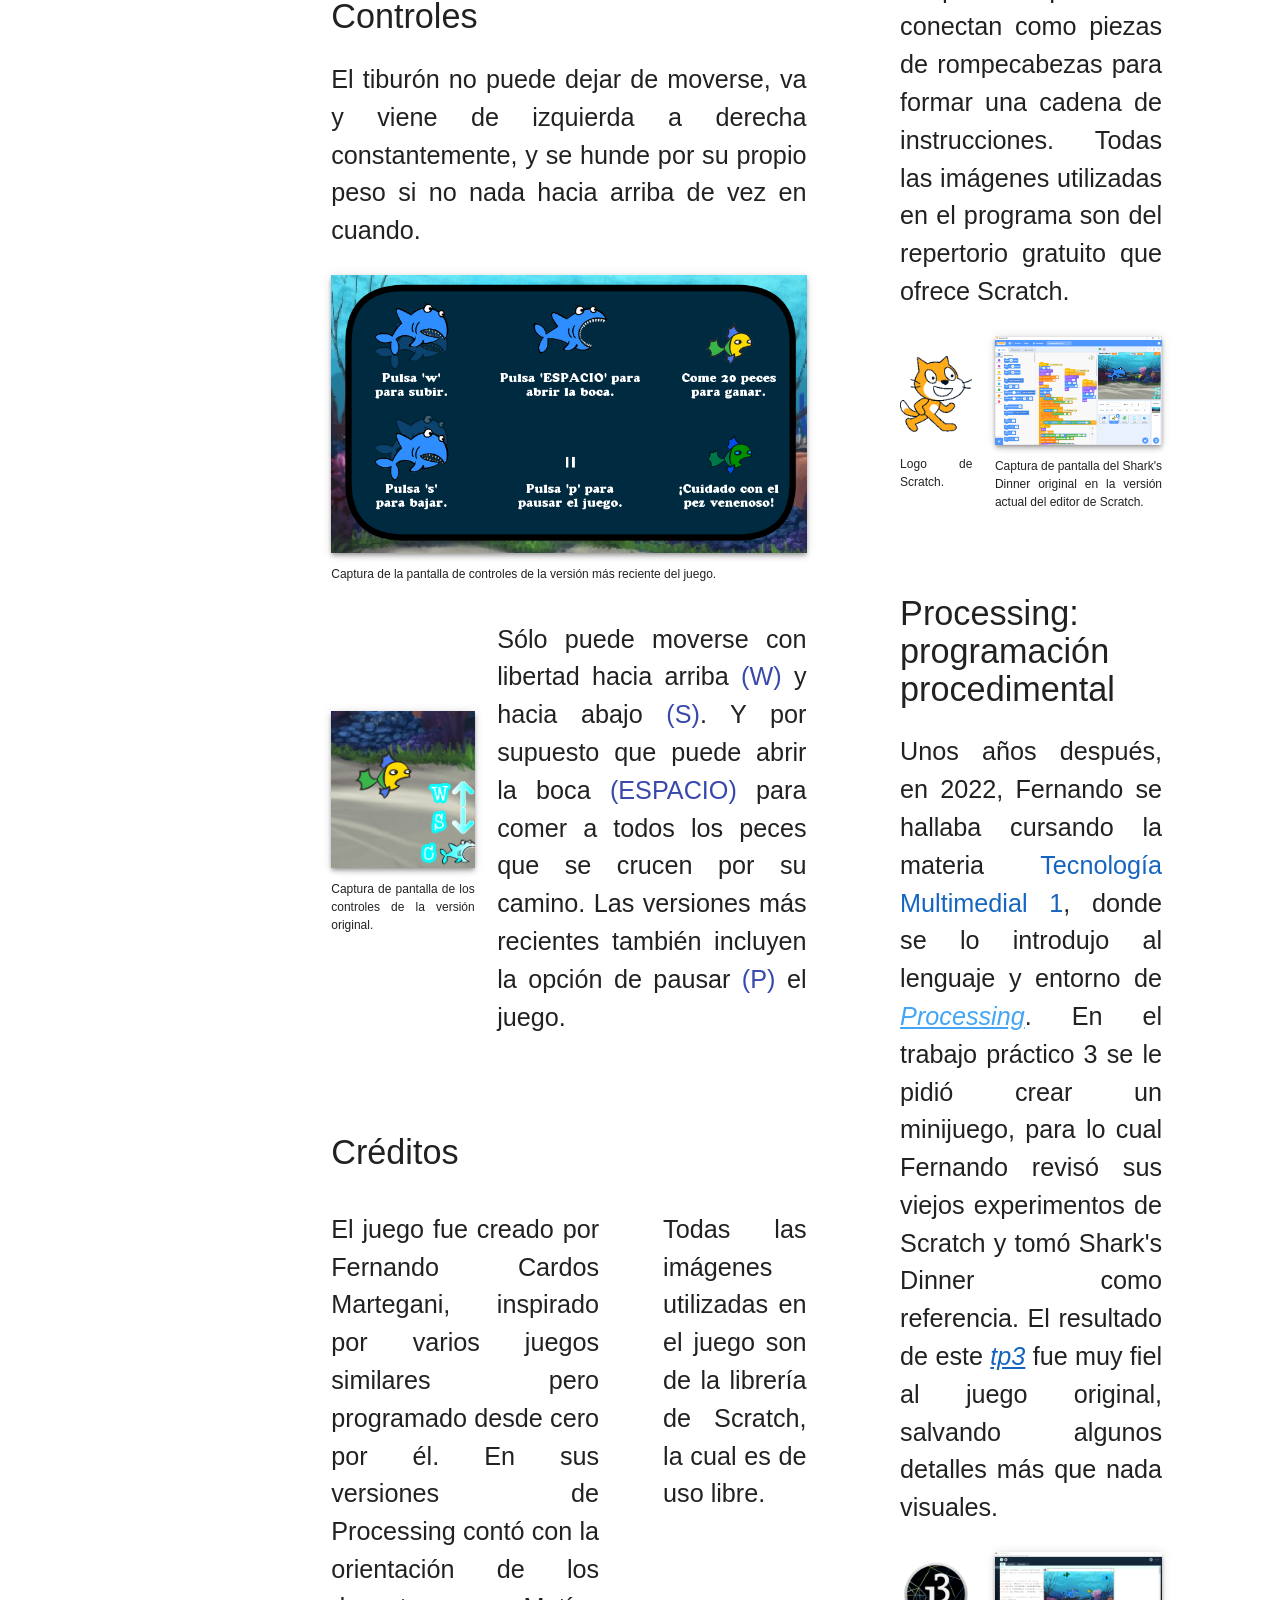
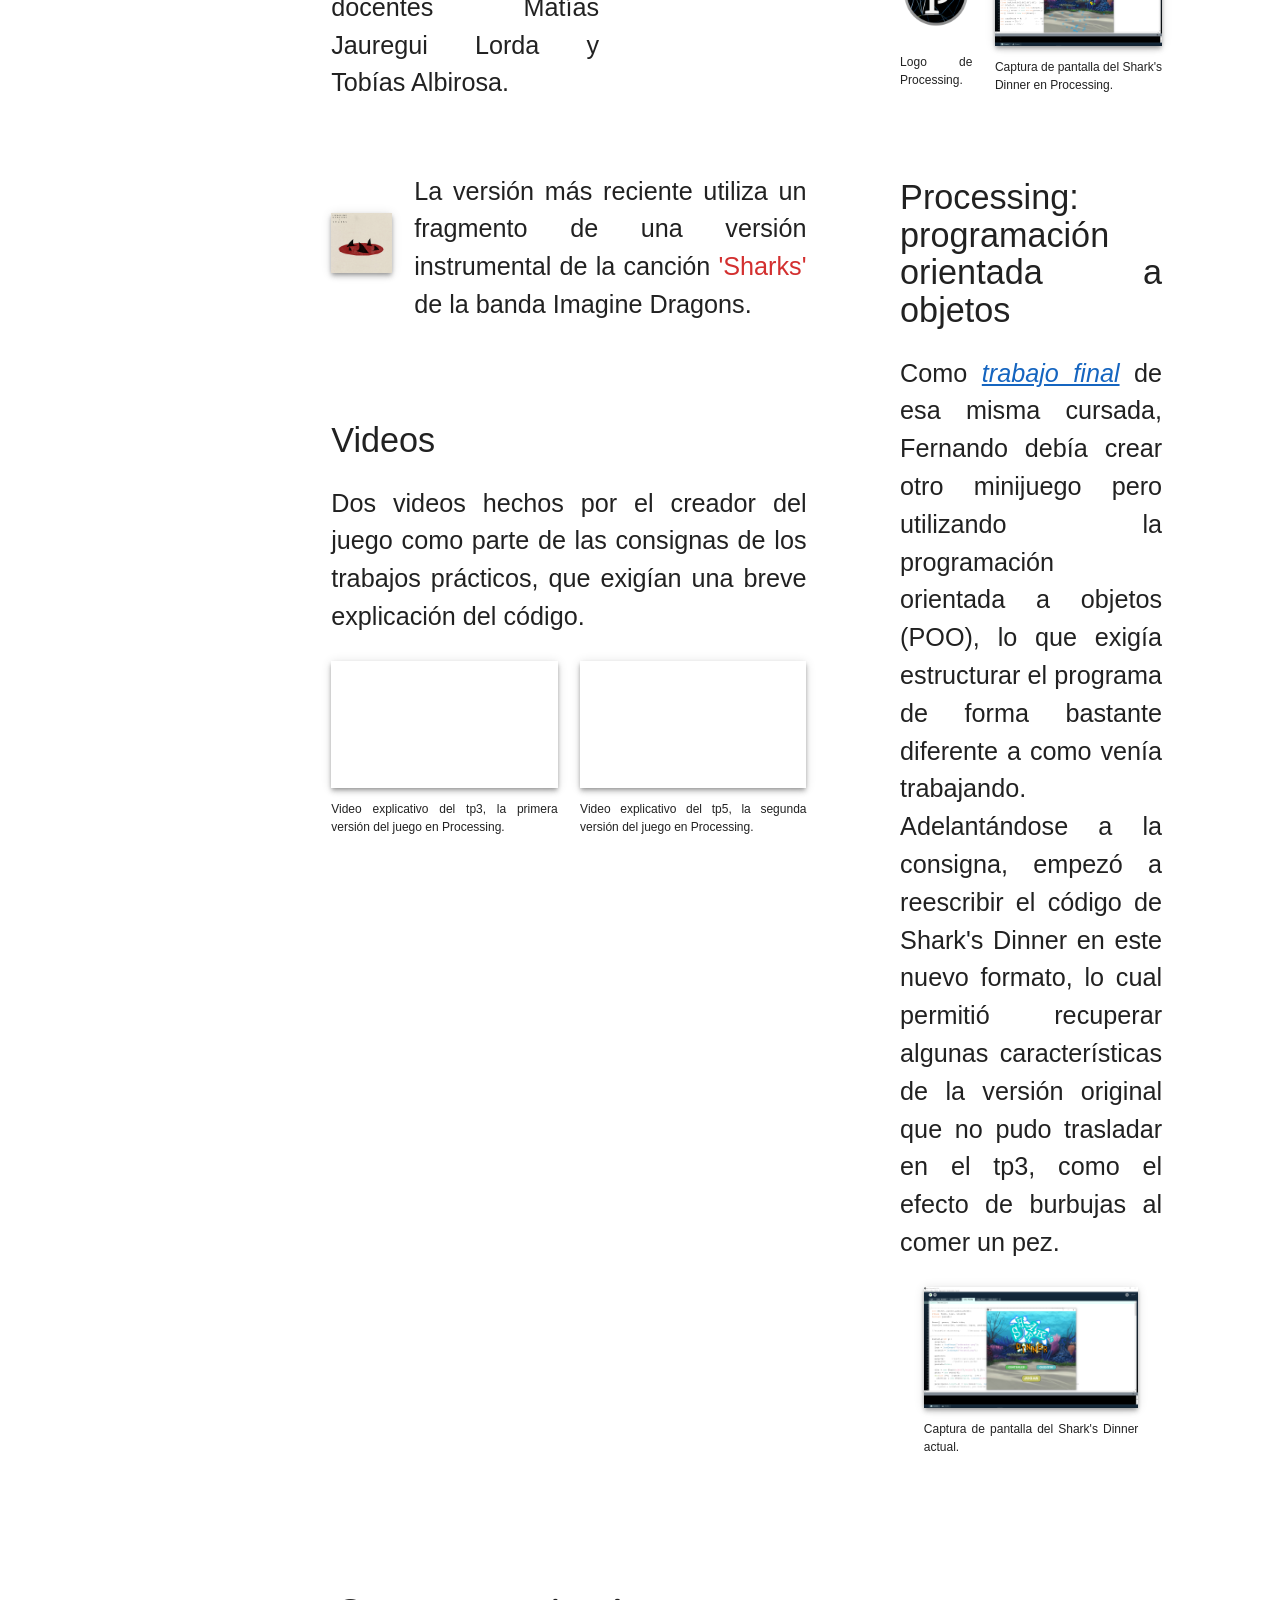
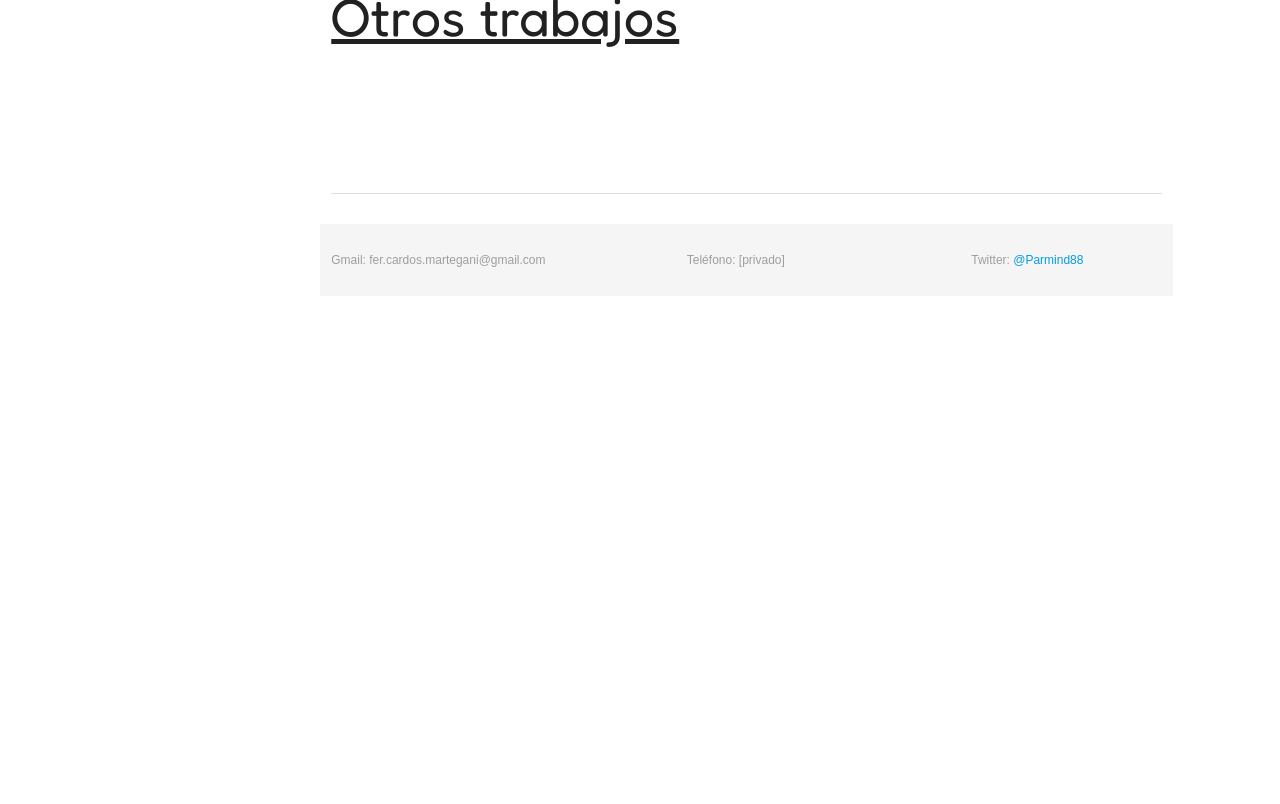
<file: Web tp2 0-5/tp0-5.html>
<!DOCTYPE html>
<html lang="es" dir="ltr">

<head>
	<meta charset="utf-8">
	<title> Sitio personal (0.5) </title>
	<link href="css/tp0-5.css" rel="stylesheet">
	<link href="img/fish-1.png" rel="icon">

	<!--Import Google Icon Font-->
	<link href="https://fonts.googleapis.com/icon?family=Material+Icons" rel="stylesheet">
	<!--Import materialize.css-->
	<link type="text/css" rel="stylesheet" href="materialize/css/materialize.min.css"  media="screen,projection"/>
	<!--Let browser know website is optimized for mobile-->
	<meta name="viewport" content="width=device-width, initial-scale=1.0"/>
</head>

<body>
	<!-- Sidenav -->
	<div id="mobile-demo" class="teal lighten-5 sidenav sidenav-fixed hoverable">
		<div class="section">
			<div class="logo-sidenav center-align">
				<img src="./img/Title.png" alt="Logo del Sharks Dinner" class="responsive-img">
			</div>
		</div>
		<div class="section">
			<ul class="collapsible popout">
				<li>
					<div class="collapsible-header teal lighten-4 waves-effect waves-orange">
						<i class="material-icons">videogame_asset</i>Shark's Dinner
					</div>
					<div class="collapsible-body section center-align">
						<a href="#top" class="index btn light-blue darken-4">Inicio</a>
						<a href="#premisa" class="index btn light-blue darken-4">Premisa</a>
						<a href="#controles" class="index btn light-blue darken-4">Controles</a>
						<a href="#creditos" class="index btn light-blue darken-4">Créditos</a>
						<a href="#videos" class="index btn light-blue darken-4">Videos</a>
						<a href="#scratch" class="index btn light-blue darken-4">Scratch</a>
						<a href="#Ptp3" class="index btn light-blue darken-4">Processing v1</a>
						<a href="#Ptp5" class="index btn light-blue darken-4">Processing v2</a>
						<a href="#otros" class="index btn light-blue darken-4">Otros</a>
					</div>
				</li>
				<li>
					<div class="collapsible-header teal lighten-4 waves-effect waves-orange">
						<i class="material-icons">lightbulb_outline</i>Desafíos de Processing
					</div>
					<div class="collapsible-body section center-align">
						<a href="https://github.com/FerCardosMartegani/tecnomultimedia/tree/d01" class="index btn light-blue darken-4">Diana</a>
						<a href="https://github.com/FerCardosMartegani/tecnomultimedia/tree/d02" class="index btn light-blue darken-4">Nombre animado</a>
						<a href="https://github.com/FerCardosMartegani/tecnomultimedia/tree/d03" class="index btn light-blue darken-4">Ta-te-ti</a>
					</div>
				</li>
				<li>
					<div class="collapsible-header teal lighten-4 waves-effect waves-orange">
						<i class="material-icons">desktop_windows</i>Trabajos de Processing
					</div>
					<div class="collapsible-body section center-align row">
						<div class="col s1">
						</div>
						<div class="col s10">
							<a href="https://github.com/FerCardosMartegani/tecnomultimedia/tree/tp0" class="index btn light-blue darken-4">Tp0</a>
							<a href="https://github.com/FerCardosMartegani/tecnomultimedia/tree/tp1" class="index btn light-blue darken-4">Tp1</a>
							<a href="https://github.com/FerCardosMartegani/tecnomultimedia/tree/tp2" class="index btn light-blue darken-4">Tp2</a>
							<a href="https://github.com/FerCardosMartegani/tecnomultimedia/tree/tp3" class="index btn light-blue darken-4">Tp3</a>
							<a href="https://github.com/FerCardosMartegani/tecnomultimedia/tree/tp4" class="index btn light-blue darken-4">Tp4</a>
							<a href="https://github.com/FerCardosMartegani/tecnomultimedia/tree/tp5" class="index btn light-blue darken-4">Tp5</a>
						</div>
						<div class="col s1">
						</div>
					</div>
				</li>
				<li>
					<div class="collapsible-header teal lighten-4 waves-effect waves-orange">
						<i class="material-icons">web_asset</i>Tecno web 1
					</div>
					<div class="collapsible-body section center-align">
						<a href="../Web tp1 0-5/index.html" class="index btn light-blue darken-4"> Portada de accesos (0.0) </a>
						<a href="../Web tp1 0-5/tp0-1.html" class="index btn light-blue darken-4"> Firma personalizada (0.1) </a>
						<a href="../Web tp1 0-5/tp0-2.html" class="index btn light-blue darken-4"> Tarjeta personal web (0.2) </a>
						<a href="../Web tp1 0-5/tp0-3.html" class="index btn light-blue darken-4"> Ficha básica (0.3) </a>
						<a href="../Web tp1 0-5/tp0-4.html" class="index btn light-blue darken-4"> Ficha con imágenes (0.4) </a>
						<a href="../Web tp1 0-5/tp0-5.html" class="index btn light-blue darken-4"> Landing page (0.5) </a>
					</div>
				</li>
				<li>
					<div class="collapsible-header teal lighten-4 waves-effect waves-orange">
						<i class="material-icons">web</i>Tecno web 2
					</div>
					<div class="collapsible-body section center-align">
						<a href="./index.html" class="index btn light-blue darken-4"> Portada de accesos (0.0) </a>
						<a href="./tp0-1.html" class="index btn light-blue darken-4"> Tarjeta personal (0.1) </a>
						<a href="./tp0-2.html" class="index btn light-blue darken-4"> Ficha básica (0.2) </a>
						<a href="./tp0-3.html" class="index btn light-blue darken-4"> Landing page (0.3) </a>
						<a href="./tp0-4.html" class="index btn light-blue darken-4"> Landing page (0.4) </a>
					</div>
				</li>
			</ul>
		</div>
	</div>
	<div class="cuerpo row">
		<div class="col s1 l2">
			<div class="show-on-small section">
				<a href="#" data-target="mobile-demo" class="toc-wrapper pinned sidenav-trigger btn-floating btn-large teal lighten-3">
					<i class="material-icons">menu</i>
				</a>
			</div>
		</div>

	<!-- Página -->
		<div class="col l1 hide-on-med-only hide-on-small-only">
		</div>
		<div class="col s10 l8 flow-text">

		<!-- Cabeza -->
			<div class="cabeza">
				<div class="row section">
					<div class="col s12 center-align">
						<h1 id="top"> Shark's Dinner </h1>
						<h3> Sitio oficial </h3>
					</div>
				</div>
				<div class="row center-align valign-wrapper">
					<div class="col l2 hide-on-med-only hide-on-small-only">
						<img src="./img/shark-1,0.png" alt="Tiburón abriendo la boca" class="responsive-img">
					</div>
					<div class="col s12 l8">
						<img src="./img/SD_portada.png" alt="Pantalla de inicio del Sharks Dinner" class="responsive-img">
					</div>
					<div class="col l2 hide-on-med-only hide-on-small-only">
						<img src="./img/fish-1.png" alt="Pez" class="responsive-img">
					</div>
				</div>
				<div class="row section hide-on-small-only hide-on-med-only">
					<div class="col s12 center-align">
						<nav class="marcadores z-depth-5 teal lighten-3">
							<ul class="">
								<li> <a href="#top">Inicio</a> </li>
								<li> <a href="#premisa">Premisa</a> </li>
								<li> <a href="#controles">Controles</a> </li>
								<li> <a href="#creditos">Créditos</a> </li>
								<li> <a href="#videos">Videos</a> </li>
								<li> <a href="#scratch">Scratch</a> </li>
								<li> <a href="#Ptp3">Processing v1</a> </li>
								<li> <a href="#Ptp5">Processing v2</a> </li>
								<li> <a href="#otros">Otros</a> </li>
							</ul>
						</nav>
					</div>
				</div>
			</div>

		<!-- Sobre el juego -->
			<div class="section"></div>
			<div class="section">
				<h2 id="About"> Sobre el juego </h2>
			</div>
			<div class="row section">
				<div class="col s12 l7 section">

				<!-- Premisa -->
					<div class="section">
						<h4 id="premisa"> Premisa </h4>
						<p> El juego consiste en ayudar a un <span class="blue-text">tiburón</span> a comer unos ricos <span class="yellow-text text-accent-4">peces</span> para la cena. Pero cuidado, porque también hay peligros que debe evitar. No todos los peces son igual de sabrosos y nutritivos, en el océano hay criaturas <span class="light-green-text text-darken-2">venenosas</span> que le caen mal al tiburón y le harán vomitar los últimos peces que haya comido. Si el tiburón logra comer hasta quedar satisfecho, ¡será toda una victoria! </p>
						<div class="row valign-wrapper center-align">
							<div class="col s4 section">
								<img src="./img/shark-0,0.png" alt="Tiburón mirando a la derecha" class="responsive-img">
								<p class="texto-chico"> Sprite por defecto del tiburón. </p>
							</div>
							<div class="col s5 section">
								<img src="./img/shark-1,0.png" alt="Tiburón abriendo la boca" class="responsive-img">
								<p class="texto-chico"> Tiburón listo para comer. </p>
							</div>
							<div class="col s3 section">
								<img src="./img/fish-1.png" alt="Pez" class="responsive-img">
								<p class="texto-chico"> Un pobre pez. </p>
							</div>
						</div>
					</div>

				<!-- Controles -->
					<div class="section">
						<h4 id="controles"> Controles </h4>
						<p> El tiburón no puede dejar de moverse, va y viene de izquierda a derecha constantemente, y se hunde por su propio peso si no nada hacia arriba de vez en cuando. </p>
						<div class="">
							<img src="./img/SD_controles1.png" alt="Pantalla de controles del Shark's Dinner" class="responsive-img materialboxed z-depth-2">
							<p class="texto-chico"> Captura de la pantalla de controles de la versión más reciente del juego. </p>
						</div>
						<div class="row valign-wrapper">
							<div class="col s4">
								<div class="">
									<img src="./img/SD_controles0.png" alt="Cartel de controles" class="responsive-img materialboxed z-depth-2">
									<p class="texto-chico"> Captura de pantalla de los controles de la versión original. </p>
								</div>
							</div>
							<div class="col s8">
								<p> Sólo puede moverse con libertad hacia arriba <span class="indigo-text text-darken-1">(W)</span> y hacia abajo <span class="indigo-text text-darken-1">(S)</span>. Y por supuesto que puede abrir la boca <span class="indigo-text text-darken-1">(ESPACIO)</span> para comer a todos los peces que se crucen por su camino. Las versiones más recientes también incluyen la opción de pausar <span class="indigo-text text-darken-1">(P)</span> el juego. </p>
							</div>
						</div>
					</div>

				<!-- Créditos -->
					<div class="section">
						<h4 id="creditos"> Créditos </h4>
						<div class="row">
							<div class="col s12 l7">
								<p> El juego fue creado por Fernando Cardos Martegani, inspirado por varios juegos similares pero programado desde cero por él. En sus versiones de Processing contó con la orientación de los docentes Matías Jauregui Lorda y Tobías Albirosa. </p>
							</div>
							<div class="col l1 hide-on-med-only hide-on-small-only">
							</div>
							<div class="col s12 l4">
								<p> Todas las imágenes utilizadas en el juego son de la librería de Scratch, la cual es de uso libre. </p>
							</div>
						</div>
						<div class="row valign-wrapper">
							<div class="col s3 l2">
								<a href="https://www.youtube.com/watch?v=nyuuwWXgGEM&ab_channel=mercurialkenny">
									<img src="./img/SharksSong.jpg" alt="Canción Sharks" class="responsive-img hoverable z-depth-2">
								</a>
							</div>
							<div class="col s9 l10">
								<p> La versión más reciente utiliza un fragmento de una versión instrumental de la canción <span class="red-text text-darken-2">'Sharks'</span> de la banda Imagine Dragons. </p>
							</div>
						</div>
					</div>

				<!-- Videos -->
					<div class="section">
						<h4 id="videos"> Videos </h4>
						<p> Dos videos hechos por el creador del juego como parte de las consignas de los trabajos prácticos, que exigían una breve explicación del código. </p>
						<div class="row">
							<div class="col s12 l6">
								<div class="video-container z-depth-2 hoverable">
									<iframe width="100%" height="300" src="https://www.youtube.com/embed/OBnCmYPVv04" frameborder="0" allowfullscreen></iframe>
								</div>
								<p class="texto-chico"> Video explicativo del tp3, la primera versión del juego en Processing. </p>
							</div>
							<div class="col s12 l6">
								<div class="video-container z-depth-2 hoverable">
									<iframe width="100%" height="300" src="https://www.youtube.com/embed/NI2I05LRbY4" frameborder="0" allowfullscreen></iframe>
								</div>
								<p class="texto-chico"> Video explicativo del tp5, la segunda versión del juego en Processing. </p>
							</div>
						</div>
					</div>
				</div>
				<div class="col l1 hide-on-med-only hide-on-small-only">
				</div>
				<div class="col s12 l4 section">

				<!-- Historia -->
					<h3 id="historia"> Historia </h3>

					<!-- Scratch -->
					<div class="section">
						<h4 id="scratch"> Scratch </h4>
						<p> El juego fue creado originalmente por <b><a class="subrayar cursiva tooltipped" data-position="top" data-tooltip="Ver firma virtual" href="tp0-1.html">Fernando Cardos Martegani</a></b> a mediados de 2017, mientras cursaba el cuarto año de la escuela secundaria. Fue uno de los varios experimentos que programó curioseando con el programa <a href="https://scratch.mit.edu/projects/776087524/fullscreen/" class="amber-text text-darken-1 cursiva subrayar tooltipped" data-position="top" data-tooltip="¡Juega la versión original!">Scratch</a>, un entorno didáctico basado en bloques que se conectan como piezas de rompecabezas para formar una cadena de instrucciones. Todas las imágenes utilizadas en el programa son del repertorio gratuito que ofrece Scratch. </p>
						<div class="row valign-wrapper">
							<div class="col s4 section">
								<img src="img/Scratch.png" alt="Pantalla de inicio del Sharks Dinner" class="responsive-img">
								<p class="texto-chico"> Logo de Scratch. </p>
							</div>
							<div class="col s8 section">
								<img src="img/SD_scratch.png" alt="Sharks Dinner original" class="responsive-img materialboxed z-depth-2">
								<p class="texto-chico"> Captura de pantalla del Shark's Dinner original en la versión actual del editor de Scratch. </p>
							</div>
						</div>
					</div>

					<!-- Tp3 -->
					<div class="section">
						<h4 id="Ptp3"> Processing: programación procedimental </h4>
						<p> Unos años después, en 2022, Fernando se hallaba cursando la materia <span class="blue-text text-darken-3">Tecnología Multimedial 1</span>, donde se lo introdujo al lenguaje y entorno de <a href="https://processing.org/" class="blue-text text-lighten-1 subrayar cursiva tooltipped" data-position="top" data-tooltip="Ir a la página oficial">Processing</a>. En el trabajo práctico 3 se le pidió crear un minijuego, para lo cual Fernando revisó sus viejos experimentos de Scratch y tomó Shark's Dinner como referencia. El resultado de este <a href="# " class="blue-text text-darken-3 subrayar cursiva tooltipped" data-position="top" data-tooltip="Ver en GitHub">tp3</a> fue muy fiel al juego original, salvando algunos detalles más que nada visuales. </p>
						<div class="row valign-wrapper">
							<div class="col s4 section">
								<img src="img/Processing.png" alt="Logo de Processing" class="responsive-img">
								<p class="texto-chico"> Logo de Processing. </p>
							</div>
							<div class="col s8 section">
								<img src="img/tp3.png" alt="Pantalla del Sharks Dinner" class="responsive-img materialboxed z-depth-2">
								<p class="texto-chico"> Captura de pantalla del Shark's Dinner en Processing. </p>
							</div>
						</div>
					</div>

					<!-- Tp5 -->
					<div class="section">
						<h4 id="Ptp5"> Processing: programación orientada a objetos </h4>
						<p> Como <a href="# " class="blue-text text-darken-3 subrayar cursiva tooltipped" data-position="top" data-tooltip="Ver en GitHub">trabajo final</a> de esa misma cursada, Fernando debía crear otro minijuego pero utilizando la programación orientada a objetos (POO), lo que exigía estructurar el programa de forma bastante diferente a como venía trabajando. Adelantándose a la consigna, empezó a reescribir el código de Shark's Dinner en este nuevo formato, lo cual permitió recuperar algunas características de la versión original que no pudo trasladar en el tp3, como el efecto de burbujas al comer un pez. </p>
						<div class="row">
							<div class="col s1">
							</div>
							<div class="col s10 section">
								<img src="img/tp5.png" alt="Pantalla de inicio del Sharks Dinner" class="responsive-img materialboxed z-depth-2">
								<p class="texto-chico"> Captura de pantalla del Shark's Dinner actual. </p>
							</div>
							<div class="col s1">
							</div>
						</div>
					</div>
				</div>
			</div>

			<!-- Otros -->
			<div class="row section">
				<div class="col s12">
					<h2 id="otros"> Otros trabajos </h2>
					<div class="carousel carousel-slider z-depth-2 hoverable">
						<div class="carousel-item tooltipped" data-position="bottom" data-tooltip="Desafío 1: dibujar una diana con primitivas" href="#one!">
							<img src="img/d00.png" class="responsive-img">
						</div>
						<div class="carousel-item tooltipped" data-position="bottom" data-tooltip="Desafío 2: nombre animado" href="#one!">
							<img src="img/d01.png" class="responsive-img">
						</div>
						<div class="carousel-item tooltipped" data-position="bottom" data-tooltip="Desafío 3: ta-te-ti con arreglos" href="#one!">
							<img src="img/d02.png" class="responsive-img">
						</div>
						<div class="carousel-item tooltipped" data-position="bottom" data-tooltip="Tp0: dibujo con figuras primitivas" href="#one!">
							<img src="img/tp0.png" class="responsive-img">
						</div>
						<div class="carousel-item tooltipped" data-position="bottom" data-tooltip="Tp1: secuencia de créditos con condicionantes" href="#two!">
							<img src="img/tp1.png" class="responsive-img">
						</div>
						<div class="carousel-item tooltipped" data-position="bottom" data-tooltip="Tp2: ilusión óptica con ciclo for()" href="#three!">
							<img src="img/tp2.png" class="responsive-img">
						</div>
						<div class="carousel-item tooltipped" data-position="bottom" data-tooltip="Tp3: minijuego con funciones propias" href="#four!">
							<img src="img/tp3.png" class="responsive-img">
						</div>
						<div class="carousel-item tooltipped" data-position="bottom" data-tooltip="Tp4: animación con objetos" href="#five!">
							<img src="img/tp4.png" class="responsive-img">
						</div>
						<div class="carousel-item tooltipped" data-position="bottom" data-tooltip="Tp5: minijuego con objetos" href="#six!">
							<img src="img/tp5.png" class="responsive-img">
						</div>
					</div>
				</div>

			</div>

		<!-- Botón para volver arriba -->
			<div class="section">
				<a href="#top" class="volver btn-floating btn-large fixed-action-btn teal lighten-3"><i class="material-icons">arrow_upward</i></a>
			</div>

		<!-- Pie de página -->
			<div class="section"></div>
			<div class="section"></div>
			<div class="divider"></div>
			<div class="section"></div>
			<div id="pie" class="pie row section grey lighten-4 grey-text texto-chico">
				<div class="col s12 l5">
					<p> Gmail: fer.cardos.martegani@gmail.com </p>
				</div>
				<div class="col s12 l4">
					<p> Teléfono: [privado] </p>
				</div>
				<div class="col s12 l3">
					<p> Twitter: <a href="https://twitter.com/Parmind88"> @Parmind88 </a> </p>
				</div>
			</div>

		</div>
		<div class="col l1 hide-on-med-only hide-on-small-only">
		</div>

	</div>

	<!--JavaScript at end of body for optimized loading-->
	<script type="text/javascript" src="js/jquery.min.js"></script>
	<script type="text/javascript" src="materialize/js/materialize.min.js"></script>	
	<script type="text/javascript" src="js/tp0-5.js"></script>
</body>

</html>
</file>
<file: Web tp2 0-5/Skeleton-2.0.4/css/skeleton.css>
/*
* Skeleton V2.0.4
* Copyright 2014, Dave Gamache
* www.getskeleton.com
* Free to use under the MIT license.
* http://www.opensource.org/licenses/mit-license.php
* 12/29/2014
*/


/* Table of contents
––––––––––––––––––––––––––––––––––––––––––––––––––
- Grid
- Base Styles
- Typography
- Links
- Buttons
- Forms
- Lists
- Code
- Tables
- Spacing
- Utilities
- Clearing
- Media Queries
*/


/* Grid
–––––––––––––––––––––––––––––––––––––––––––––––––– */
.container {
  position: relative;
  width: 100%;
  max-width: 960px;
  margin: 0 auto;
  padding: 0 20px;
  box-sizing: border-box; }
.column,
.columns {
  width: 100%;
  float: left;
  box-sizing: border-box; }

/* For devices larger than 400px */
@media (min-width: 400px) {
  .container {
    width: 85%;
    padding: 0; }
}

/* For devices larger than 550px */
@media (min-width: 550px) {
  .container {
    width: 80%; }
  .column,
  .columns {
    margin-left: 4%; }
  .column:first-child,
  .columns:first-child {
    margin-left: 0; }

  .one.column,
  .one.columns                    { width: 4.66666666667%; }
  .two.columns                    { width: 13.3333333333%; }
  .three.columns                  { width: 22%;            }
  .four.columns                   { width: 30.6666666667%; }
  .five.columns                   { width: 39.3333333333%; }
  .six.columns                    { width: 48%;            }
  .seven.columns                  { width: 56.6666666667%; }
  .eight.columns                  { width: 65.3333333333%; }
  .nine.columns                   { width: 74.0%;          }
  .ten.columns                    { width: 82.6666666667%; }
  .eleven.columns                 { width: 91.3333333333%; }
  .twelve.columns                 { width: 100%; margin-left: 0; }

  .one-third.column               { width: 30.6666666667%; }
  .two-thirds.column              { width: 65.3333333333%; }

  .one-half.column                { width: 48%; }

  /* Offsets */
  .offset-by-one.column,
  .offset-by-one.columns          { margin-left: 8.66666666667%; }
  .offset-by-two.column,
  .offset-by-two.columns          { margin-left: 17.3333333333%; }
  .offset-by-three.column,
  .offset-by-three.columns        { margin-left: 26%;            }
  .offset-by-four.column,
  .offset-by-four.columns         { margin-left: 34.6666666667%; }
  .offset-by-five.column,
  .offset-by-five.columns         { margin-left: 43.3333333333%; }
  .offset-by-six.column,
  .offset-by-six.columns          { margin-left: 52%;            }
  .offset-by-seven.column,
  .offset-by-seven.columns        { margin-left: 60.6666666667%; }
  .offset-by-eight.column,
  .offset-by-eight.columns        { margin-left: 69.3333333333%; }
  .offset-by-nine.column,
  .offset-by-nine.columns         { margin-left: 78.0%;          }
  .offset-by-ten.column,
  .offset-by-ten.columns          { margin-left: 86.6666666667%; }
  .offset-by-eleven.column,
  .offset-by-eleven.columns       { margin-left: 95.3333333333%; }

  .offset-by-one-third.column,
  .offset-by-one-third.columns    { margin-left: 34.6666666667%; }
  .offset-by-two-thirds.column,
  .offset-by-two-thirds.columns   { margin-left: 69.3333333333%; }

  .offset-by-one-half.column,
  .offset-by-one-half.columns     { margin-left: 52%; }

}


/* Base Styles
–––––––––––––––––––––––––––––––––––––––––––––––––– */
/* NOTE
html is set to 62.5% so that all the REM measurements throughout Skeleton
are based on 10px sizing. So basically 1.5rem = 15px :) */
html {
  font-size: 62.5%; }
body {
  font-size: 1.5em; /* currently ems cause chrome bug misinterpreting rems on body element */
  line-height: 1.6;
  font-weight: 400;
  font-family: "Raleway", "HelveticaNeue", "Helvetica Neue", Helvetica, Arial, sans-serif;
  color: #222; }


/* Typography
–––––––––––––––––––––––––––––––––––––––––––––––––– */
h1, h2, h3, h4, h5, h6 {
  margin-top: 0;
  margin-bottom: 2rem;
  font-weight: 300; }
h1 { font-size: 4.0rem; line-height: 1.2;  letter-spacing: -.1rem;}
h2 { font-size: 3.6rem; line-height: 1.25; letter-spacing: -.1rem; }
h3 { font-size: 3.0rem; line-height: 1.3;  letter-spacing: -.1rem; }
h4 { font-size: 2.4rem; line-height: 1.35; letter-spacing: -.08rem; }
h5 { font-size: 1.8rem; line-height: 1.5;  letter-spacing: -.05rem; }
h6 { font-size: 1.5rem; line-height: 1.6;  letter-spacing: 0; }

/* Larger than phablet */
@media (min-width: 550px) {
  h1 { font-size: 5.0rem; }
  h2 { font-size: 4.2rem; }
  h3 { font-size: 3.6rem; }
  h4 { font-size: 3.0rem; }
  h5 { font-size: 2.4rem; }
  h6 { font-size: 1.5rem; }
}

p {
  margin-top: 0; }


/* Links
–––––––––––––––––––––––––––––––––––––––––––––––––– */
a {
  color: #1EAEDB; }
a:hover {
  color: #0FA0CE; }


/* Buttons
–––––––––––––––––––––––––––––––––––––––––––––––––– */
.button,
button,
input[type="submit"],
input[type="reset"],
input[type="button"] {
  display: inline-block;
  height: 38px;
  padding: 0 30px;
  color: #555;
  text-align: center;
  font-size: 11px;
  font-weight: 600;
  line-height: 38px;
  letter-spacing: .1rem;
  text-transform: uppercase;
  text-decoration: none;
  white-space: nowrap;
  background-color: transparent;
  border-radius: 4px;
  border: 1px solid #bbb;
  cursor: pointer;
  box-sizing: border-box; }
.button:hover,
button:hover,
input[type="submit"]:hover,
input[type="reset"]:hover,
input[type="button"]:hover,
.button:focus,
button:focus,
input[type="submit"]:focus,
input[type="reset"]:focus,
input[type="button"]:focus {
  color: #333;
  border-color: #888;
  outline: 0; }
.button.button-primary,
button.button-primary,
input[type="submit"].button-primary,
input[type="reset"].button-primary,
input[type="button"].button-primary {
  color: #FFF;
  background-color: #33C3F0;
  border-color: #33C3F0; }
.button.button-primary:hover,
button.button-primary:hover,
input[type="submit"].button-primary:hover,
input[type="reset"].button-primary:hover,
input[type="button"].button-primary:hover,
.button.button-primary:focus,
button.button-primary:focus,
input[type="submit"].button-primary:focus,
input[type="reset"].button-primary:focus,
input[type="button"].button-primary:focus {
  color: #FFF;
  background-color: #1EAEDB;
  border-color: #1EAEDB; }


/* Forms
–––––––––––––––––––––––––––––––––––––––––––––––––– */
input[type="email"],
input[type="number"],
input[type="search"],
input[type="text"],
input[type="tel"],
input[type="url"],
input[type="password"],
textarea,
select {
  height: 38px;
  padding: 6px 10px; /* The 6px vertically centers text on FF, ignored by Webkit */
  background-color: #fff;
  border: 1px solid #D1D1D1;
  border-radius: 4px;
  box-shadow: none;
  box-sizing: border-box; }
/* Removes awkward default styles on some inputs for iOS */
input[type="email"],
input[type="number"],
input[type="search"],
input[type="text"],
input[type="tel"],
input[type="url"],
input[type="password"],
textarea {
  -webkit-appearance: none;
     -moz-appearance: none;
          appearance: none; }
textarea {
  min-height: 65px;
  padding-top: 6px;
  padding-bottom: 6px; }
input[type="email"]:focus,
input[type="number"]:focus,
input[type="search"]:focus,
input[type="text"]:focus,
input[type="tel"]:focus,
input[type="url"]:focus,
input[type="password"]:focus,
textarea:focus,
select:focus {
  border: 1px solid #33C3F0;
  outline: 0; }
label,
legend {
  display: block;
  margin-bottom: .5rem;
  font-weight: 600; }
fieldset {
  padding: 0;
  border-width: 0; }
input[type="checkbox"],
input[type="radio"] {
  display: inline; }
label > .label-body {
  display: inline-block;
  margin-left: .5rem;
  font-weight: normal; }


/* Lists
–––––––––––––––––––––––––––––––––––––––––––––––––– */
ul {
  list-style: circle inside; }
ol {
  list-style: decimal inside; }
ol, ul {
  padding-left: 0;
  margin-top: 0; }
ul ul,
ul ol,
ol ol,
ol ul {
  margin: 1.5rem 0 1.5rem 3rem;
  font-size: 90%; }
li {
  margin-bottom: 1rem; }


/* Code
–––––––––––––––––––––––––––––––––––––––––––––––––– */
code {
  padding: .2rem .5rem;
  margin: 0 .2rem;
  font-size: 90%;
  white-space: nowrap;
  background: #F1F1F1;
  border: 1px solid #E1E1E1;
  border-radius: 4px; }
pre > code {
  display: block;
  padding: 1rem 1.5rem;
  white-space: pre; }


/* Tables
–––––––––––––––––––––––––––––––––––––––––––––––––– */
th,
td {
  padding: 12px 15px;
  text-align: left;
  border-bottom: 1px solid #E1E1E1; }
th:first-child,
td:first-child {
  padding-left: 0; }
th:last-child,
td:last-child {
  padding-right: 0; }


/* Spacing
–––––––––––––––––––––––––––––––––––––––––––––––––– */
button,
.button {
  margin-bottom: 1rem; }
input,
textarea,
select,
fieldset {
  margin-bottom: 1.5rem; }
pre,
blockquote,
dl,
figure,
table,
p,
ul,
ol,
form {
  margin-bottom: 2.5rem; }


/* Utilities
–––––––––––––––––––––––––––––––––––––––––––––––––– */
.u-full-width {
  width: 100%;
  box-sizing: border-box; }
.u-max-full-width {
  max-width: 100%;
  box-sizing: border-box; }
.u-pull-right {
  float: right; }
.u-pull-left {
  float: left; }


/* Misc
–––––––––––––––––––––––––––––––––––––––––––––––––– */
hr {
  margin-top: 3rem;
  margin-bottom: 3.5rem;
  border-width: 0;
  border-top: 1px solid #E1E1E1; }


/* Clearing
–––––––––––––––––––––––––––––––––––––––––––––––––– */

/* Self Clearing Goodness */
.container:after,
.row:after,
.u-cf {
  content: "";
  display: table;
  clear: both; }


/* Media Queries
–––––––––––––––––––––––––––––––––––––––––––––––––– */
/*
Note: The best way to structure the use of media queries is to create the queries
near the relevant code. For example, if you wanted to change the styles for buttons
on small devices, paste the mobile query code up in the buttons section and style it
there.
*/


/* Larger than mobile */
@media (min-width: 400px) {}

/* Larger than phablet (also point when grid becomes active) */
@media (min-width: 550px) {}

/* Larger than tablet */
@media (min-width: 750px) {}

/* Larger than desktop */
@media (min-width: 1000px) {}

/* Larger than Desktop HD */
@media (min-width: 1200px) {}
</file>
<file: Web tp1 0-5/css/tp0-1.css>
@import url('https://fonts.googleapis.com/css2?family=Play:wght@700&family=Roboto+Mono&display=swap');
/*
font-family: 'Play', sans-serif;
font-family: 'Roboto Mono', monospace;
*/

body {
  background-color: #FFC771;
}
h2 {
  font-family: 'Play', sans-serif;
  text-align: center;
  background-color: #FFC771;
}
.cuerpo {
  width: 500px;
  margin: 32px auto;
  padding: 32px;
  border: 2px solid red;
  border-radius: 5px;
  background-color: #FFE9D1;
}
.datos , .index{
  font-family: 'Roboto Mono', monospace;
}
</file>
<file: Web tp1 0-5/css/tp0-2.css>
@import url('https://fonts.googleapis.com/css2?family=Play:wght@700&family=Roboto+Mono&display=swap');
/*
font-family: 'Play', sans-serif;
font-family: 'Roboto Mono', monospace;
*/

body {
  background-color: #FFC771;
}
.index{
  font-family: 'Roboto Mono', monospace;
}
.cuerpo {
  width: 420px;
  height: 240px;
  margin: 32px auto;
  padding: 32px;
  border: 2px solid red;
  border-radius: 5px;
  background-color: #FFE9D1;
  font-family: 'Play', sans-serif;
}
.perfil {
  /* foto = 381x412px */
  width: 127px;
  height: 137px;
  border: 10px solid orange;
  border-radius: 100px;
  text-align: center;
}
.columnas, .contacto {
  column-count: 2;
  column-fill: all;
}
.espacio {
  height: 10px;
  background-color: orange;
}
.contacto {
  margin: 25px auto;
  padding: 0px;
  text-align: center;
  column-rule: 5px solid orange;
  vertical-align: middle;
}
.medio {
  color: orange;
  font-size: 15px;
  margin: 0px;
}
.direc {
  margin: 0px;
  color: gray;
  font-size: 12px;
}
</file>
<file: Web tp1 0-5/css/tp0-3.css>
@import url('https://fonts.googleapis.com/css2?family=Montserrat:ital,wght@0,400;1,700&family=Oswald:wght@500&family=Roboto+Mono&display=swap');
/*
font-family: 'Montserrat', sans-serif;
font-family: 'Oswald', sans-serif;
font-family: 'Roboto Mono', monospace;
*/
body {
  background-color: lightgray;
}
.index{
  font-family: 'Roboto Mono', monospace;
}
.cuerpo {
  width: 640px;
  margin: 32px;
  padding: 32px;
  background-color: white;
  font-family: 'Montserrat', sans-serif;
}
h1, h3 {
  font-family: 'Oswald', sans-serif;
}
img {
  /*foto = 800x370px*/
  width: 600px;
  height: 250px;
  margin: 10px auto;
}
img:hover {
  border: 4px solid blue;
}
.tarjeta {
  font-style: italic;
}
.tarjeta:hover {
  color: orange;
}
.barra {
  height: 1px;
  margin: 50px auto;
  background-color: black;
}
.pie {
  font-size: 10px;
}
</file>
<file: Web tp1 0-5/css/tp0-4.css>
@import url('https://fonts.googleapis.com/css2?family=Montserrat:ital,wght@0,400;1,700&family=Oswald:wght@500&family=Roboto+Mono&display=swap');
/*
font-family: 'Montserrat', sans-serif;
font-family: 'Oswald', sans-serif;
font-family: 'Roboto Mono', monospace;
*/
body {
  background-color: lightgray;
}
.index {
  font-family: 'Roboto Mono', monospace;
}
.cuerpo {
  width: 1344px;
  margin: 32px auto;
  padding: 32px;
  background-color: white;
  font-family: 'Montserrat', sans-serif;
  text-align: justify;
}
h1, h2 {
  font-family: 'Oswald', sans-serif;
}
h2 {
  margin: 64px auto auto auto;
}
img {   /*  Fotos = 1920x1080px -> 384x216px  */
  width: 384px;
  height: 216px;
}
.columnas {
  column-count: 3;
  column-fill: balance;
  margin: auto auto 32px auto;
}
.columnas p {
  font-size: 12px;
  width: 384px;
}
.barra {
  height: 1px;
  margin: 50px auto;
  background-color: black;
}
.pie {
  font-size: 10px;
}
</file>
<file: Web tp1 0-5/css/tp0-5.css>
@import url('https://fonts.googleapis.com/css2?family=Montserrat:ital,wght@0,400;1,700&family=Oswald:wght@500&family=Roboto+Mono&display=swap');
/*
font-family: 'Montserrat', sans-serif;
font-family: 'Oswald', sans-serif;
font-family: 'Roboto Mono', monospace;
*/
body {
  background-image: url(../img/underwater.png);
  background-attachment: fixed;
}
.index{
  font-family: 'Roboto Mono', monospace;
}
.cuerpo {
  width: 900px;
  margin: auto;
  padding: 32px;
  text-align: justify;
  background-color: white;
  font-family: 'Montserrat', sans-serif;
}
h1, h3 {
  font-family: 'Oswald', sans-serif;
}
h2 {
  margin: 64px auto auto auto;
}
.cabeza img {
  /*foto = 800x370px*/
  width: 900px;
  height: 416px;
  margin: auto auto 10px auto;
  border-radius: 32px;
  border: 4px solid red;
}
.marcadores {
  background-color: #FFE9D1;
  padding: auto;
  border: 2px solid red;
}
.marcadores li {
  display: inline-block;
  padding: 16px;
}
.marcadores li:hover {
  background-color: #FFC771;
  border-radius: 32px;
  font-style: italic;
}
.volver {
  color: black;
  background-color: #FFE9D1;
  font-size: 32px;
  text-decoration: none;
  border-radius: 64px;
  border: 1px solid red;
  text-align: right;
}
.volver:hover {
  color: #FFC771;
}
.foto {
  margin: 32px auto;
  text-align: center;
}
.foto p {
  font-size: 10px;
}
.foto img {
  width: 385px;
  height: 216px;
  border-radius: 32px;
  border: 4px solid red;
}
iframe {
  border: 4px solid red;
  border-radius: 32px;
}
.tarjeta {
  font-style: italic;
}
.tarjeta:hover {
  color: orange;
}
.barra {
  height: 1px;
  margin: 50px auto;
  background-color: black;
}
.pie {
  font-size: 10px;
}
</file>
<file: Web tp2 0-5/css/tp0-1.css>
@import url('https://fonts.googleapis.com/css2?family=Play:wght@700&family=Roboto+Mono&display=swap');
/*
font-family: 'Play', sans-serif;
font-family: 'Roboto Mono', monospace;
*/

body {
  background-color: #FFC771;
}
h2 {
  font-family: 'Play', sans-serif;
  text-align: center;
  background-color: #FFC771;
}
.cuerpo {
  /*width: 500px;*/
  margin: 32px auto;
  padding: 32px;
  border: 2px solid red;
  border-radius: 5px;
  background-color: #FFE9D1;
}
.datos , .index{
  font-family: 'Roboto Mono', monospace;
}
</file>
<file: Web tp2 0-5/css/paper.css>
@charset "UTF-8";
/* PaperCSS core */
/**
  Global PaperCSS Config
*/
@import url("https://fonts.googleapis.com/css?family=Neucha|Patrick+Hand+SC&display=swap");
html {
  --primary: #41403e;
  --secondary: #0b74d5;
  --success: #86a361;
  --warning: #ddcd45;
  --danger: #a7342d;
  --muted: #868e96;
  --primary-light: #cdcccb;
  --secondary-light: #d8ebfd;
  --success-light: #d5dfc8;
  --warning-light: #f5f0c6;
  --danger-light: #f0cbc9;
  --muted-light: #e6e7e9;
  --primary-dark: black;
  --secondary-dark: black;
  --success-dark: #374427;
  --warning-dark: #746a15;
  --danger-dark: black;
  --muted-dark: #313538;
  --primary-light-10: #5b5a57;
  --secondary-light-10: #208ef3;
  --success-light-10: #9fb681;
  --warning-light-10: #e5d970;
  --danger-light-10: #cb453c;
  --muted-light-10: #a1a8ae;
  --primary-dark-10: #272625;
  --secondary-dark-10: #085aa5;
  --success-dark-10: #4a5a35;
  --warning-dark-10: #746a15;
  --danger-dark-10: #7f2722;
  --muted-dark-10: #6c757d;
  --primary-shaded-50: #c1c0bd;
  --primary-shaded-70: #f2f2f2;
  --white-dark: rgba(0, 0, 0, 0.03);
  --white-dark-light-80: rgba(204, 204, 204, 0.03);
  --light-dark: rgba(0, 0, 0, 0.7);
  --white: white;
  --main-background: white;
  --main-background-light: white;
  --black: black;
  --primary-text: #272625;
  --secondary-text: #085aa5;
  --success-text: #4a5a35;
  --warning-text: #746a15;
  --danger-text: #7f2722;
  --muted-text: #6c757d;
  --shadow-color-regular: rgba(0, 0, 0, 0.2);
  --shadow-color-hover: rgba(0, 0, 0, 0.3);
  --primary-inverse: #fff;
}

html.dark {
  --primary: #fff;
  --secondary: #5595ce;
  --success: #70c272;
  --warning: #d4c252;
  --danger: #df4c57;
  --muted: #868e96;
  --primary-light: white;
  --secondary-light: #69a1d4;
  --success-light: #82ca84;
  --warning-light: #d9c966;
  --danger-light: #e3626b;
  --muted-light: #949ba2;
  --primary-dark: gray;
  --secondary-dark: #1f476b;
  --success-dark: #265927;
  --warning-dark: #71651c;
  --danger-dark: #7c161e;
  --muted-dark: #313538;
  --primary-light-10: white;
  --secondary-light-10: #7daed9;
  --success-light-10: #94d195;
  --warning-light-10: #ded07b;
  --danger-light-10: #e77780;
  --muted-light-10: #a1a8ae;
  --primary-dark-10: #e6e6e6;
  --secondary-dark-10: #367cba;
  --success-dark-10: #4cb34f;
  --warning-dark-10: #c3ae30;
  --danger-dark-10: #d22633;
  --muted-dark-10: #6c757d;
  --primary-shaded-50: #343332;
  --primary-shaded-70: #2f2e2d;
  --white-dark: rgba(255, 255, 255, 0.03);
  --white-dark-light-80: rgba(255, 255, 255, 0.03);
  --light-dark: rgba(255, 255, 255, 0.7);
  --white: white;
  --main-background: #41403e;
  --main-background-light: #c1c0bd;
  --black: black;
  --primary-text: #41403e;
  --secondary-text: #1f476b;
  --success-text: #265927;
  --warning-text: #71651c;
  --danger-text: #7c161e;
  --muted-text: #313538;
  --shadow-color-regular: rgba(0, 0, 0, 0.2);
  --shadow-color-hover: rgba(0, 0, 0, 0.3);
  --primary-inverse: #41403e;
}

/* stylelint-disable */
/* stylelint-enable */
/**
  This Loop will generate the various .text- and .background- classes
  based on the $colors map above.
*/
.text-primary {
  color: #41403e;
  color: var(--primary);
}

.background-primary {
  background-color: #41403e;
  background-color: var(--primary-light);
}

.text-secondary {
  color: #41403e;
  color: var(--secondary);
}

.background-secondary {
  background-color: #41403e;
  background-color: var(--secondary-light);
}

.text-success {
  color: #41403e;
  color: var(--success);
}

.background-success {
  background-color: #41403e;
  background-color: var(--success-light);
}

.text-warning {
  color: #41403e;
  color: var(--warning);
}

.background-warning {
  background-color: #41403e;
  background-color: var(--warning-light);
}

.text-danger {
  color: #41403e;
  color: var(--danger);
}

.background-danger {
  background-color: #41403e;
  background-color: var(--danger-light);
}

.text-muted {
  color: #41403e;
  color: var(--muted);
}

.background-muted {
  background-color: #41403e;
  background-color: var(--muted-light);
}

/**
  PaperCSS Mixins
*/
/**
  Assign a border style to a component selector.
  @param    integer
  @default  1
*/
/**
  Mixin for setting responsive breakpoints
  @param string | integer
  @default null
*/
/**
  Useful helper mixins
*/
/*
  Add transform: translate() with browser prefixes.
  Same syntax for translate() and translate3d()
  To get 3D add a $z value and set 'true'
  @param string | boolean
  @default 0 | false
*/
/*
  Add global transition styles to selector
  @param string
  @default all | 235ms | ease-in-out | 0
*/
/**
  Set the shadow type for a component
  @param    string
  @default  regular
*/
/**
  Sets a striped background on a component
  @param    string
*/
/*! normalize.css v7.0.0 | MIT License | github.com/necolas/normalize.css */
/* stylelint-disable */
html {
  line-height: 1.15;
  -ms-text-size-adjust: 100%;
  -webkit-text-size-adjust: 100%;
}

body {
  margin: 0;
}

article,
aside,
footer,
header,
nav,
section {
  display: block;
}

h1 {
  font-size: 2em;
  margin: 0.67em 0;
}

figcaption,
figure,
main {
  display: block;
}

figure {
  margin: 1em 40px;
}

hr {
  box-sizing: content-box;
  height: 0;
  overflow: visible;
}

pre {
  font-family: monospace, monospace;
  font-size: 1em;
}

a {
  background-color: transparent;
  -webkit-text-decoration-skip: objects;
}

abbr[title] {
  border-bottom: none;
  text-decoration: underline;
  -webkit-text-decoration: underline dotted;
          text-decoration: underline dotted;
}

b,
strong {
  font-weight: inherit;
}

b,
strong {
  font-weight: bolder;
}

code,
kbd,
samp {
  font-family: monospace, monospace;
  font-size: 1em;
}

dfn {
  font-style: italic;
}

mark {
  background-color: #ff0;
  color: #000;
}

small {
  font-size: 80%;
}

sub,
sup {
  font-size: 75%;
  line-height: 0;
  position: relative;
  vertical-align: baseline;
}

sub {
  bottom: -0.25em;
}

sup {
  top: -0.5em;
}

audio,
video {
  display: inline-block;
}

audio:not([controls]) {
  display: none;
  height: 0;
}

img {
  border-style: none;
}

svg:not(:root) {
  overflow: hidden;
}

button,
input,
optgroup,
select,
textarea {
  font-family: sans-serif;
  font-size: 100%;
  line-height: 1.15;
  margin: 0;
}

button,
input {
  overflow: visible;
}

button,
select {
  text-transform: none;
}

[type=reset],
[type=submit],
button,
html [type=button] {
  -webkit-appearance: button;
}

[type=button]::-moz-focus-inner,
[type=reset]::-moz-focus-inner,
[type=submit]::-moz-focus-inner,
button::-moz-focus-inner {
  border-style: none;
  padding: 0;
}

[type=button]:-moz-focusring,
[type=reset]:-moz-focusring,
[type=submit]:-moz-focusring,
button:-moz-focusring {
  outline: 1px dotted ButtonText;
}

fieldset {
  padding: 0.35em 0.75em 0.625em;
}

legend {
  box-sizing: border-box;
  color: inherit;
  display: table;
  max-width: 100%;
  padding: 0;
  white-space: normal;
}

progress {
  display: inline-block;
  vertical-align: baseline;
}

textarea {
  overflow: auto;
}

[type=checkbox],
[type=radio] {
  box-sizing: border-box;
  padding: 0;
}

[type=number]::-webkit-inner-spin-button,
[type=number]::-webkit-outer-spin-button {
  height: auto;
}

[type=search] {
  -webkit-appearance: textfield;
  outline-offset: -2px;
}

[type=search]::-webkit-search-cancel-button,
[type=search]::-webkit-search-decoration {
  -webkit-appearance: none;
}

::-webkit-file-upload-button {
  -webkit-appearance: button;
  font: inherit;
}

details,
menu {
  display: block;
}

summary {
  display: list-item;
}

canvas {
  display: inline-block;
}

template {
  display: none;
}

[hidden] {
  display: none;
}

html {
  box-sizing: border-box;
}

*, *:before, *:after {
  box-sizing: inherit;
}

/* stylelint-enable */
/* Layout styling */
.container {
  margin: 0 auto;
  max-width: 960px;
  position: relative;
  width: 100%;
}
@media only screen and (max-width: 992px) {
  .container {
    width: 85%;
  }
}
@media only screen and (max-width: 480px) {
  .container {
    width: 90%;
  }
}

.container.container-xs {
  max-width: 480px;
}

.container.container-sm {
  max-width: 768px;
}

.container.container-md {
  max-width: 992px;
}

.container.container-lg {
  max-width: 1200px;
}

.section {
  margin-bottom: 2rem;
  margin-top: 1rem;
  word-wrap: break-word;
}
.section::after {
  color: #8f8d89;
  content: "~~~";
  display: block;
  font-size: 1.5rem;
  position: relative;
  text-align: center;
}

hr {
  border: 0;
}
hr::after {
  color: #8f8d89;
  content: "~~~";
  display: block;
  font-size: 1.5rem;
  position: relative;
  text-align: center;
  top: -0.75rem;
}

.paper {
  background-color: #41403e;
  background-color: var(--main-background);
  border: 1px solid #cdcccb;
  box-shadow: -1px 5px 35px -9px rgba(0, 0, 0, 0.2);
  margin-bottom: 1rem;
  margin-top: 1rem;
  padding: 2rem;
}
@media only screen and (max-width: 480px) {
  .paper {
    margin-bottom: 0;
    margin-top: 0;
    padding: 1rem;
    width: 100%;
  }
}

.row {
  display: flex;
  flex-flow: row wrap;
  margin-bottom: 1rem;
  margin-left: auto;
  margin-right: auto;
}
.row.flex-right {
  justify-content: flex-end;
}
.row.flex-center {
  justify-content: center;
}
.row.flex-edges {
  justify-content: space-between;
}
.row.flex-spaces {
  justify-content: space-around;
}
.row.flex-top {
  align-items: flex-start;
}
.row.flex-middle {
  align-items: center;
}
.row.flex-bottom {
  align-items: flex-end;
}

.col {
  padding: 1rem;
}
@media only screen and (max-width: 768px) {
  .col {
    flex: 0 0 100%;
    max-width: 100%;
  }
}

.col-fill {
  flex: 1 1 0;
  width: auto;
}

@media only screen and (min-width: 0) {
  .col-1 {
    flex: 0 0 8.3333333333%;
    max-width: 8.3333333333%;
  }

  .col-2 {
    flex: 0 0 16.6666666667%;
    max-width: 16.6666666667%;
  }

  .col-3 {
    flex: 0 0 25%;
    max-width: 25%;
  }

  .col-4 {
    flex: 0 0 33.3333333333%;
    max-width: 33.3333333333%;
  }

  .col-5 {
    flex: 0 0 41.6666666667%;
    max-width: 41.6666666667%;
  }

  .col-6 {
    flex: 0 0 50%;
    max-width: 50%;
  }

  .col-7 {
    flex: 0 0 58.3333333333%;
    max-width: 58.3333333333%;
  }

  .col-8 {
    flex: 0 0 66.6666666667%;
    max-width: 66.6666666667%;
  }

  .col-9 {
    flex: 0 0 75%;
    max-width: 75%;
  }

  .col-10 {
    flex: 0 0 83.3333333333%;
    max-width: 83.3333333333%;
  }

  .col-11 {
    flex: 0 0 91.6666666667%;
    max-width: 91.6666666667%;
  }

  .col-12 {
    flex: 0 0 100%;
    max-width: 100%;
  }
}
@media only screen and (min-width: 480px) {
  .xs-1 {
    flex: 0 0 8.3333333333%;
    max-width: 8.3333333333%;
  }

  .xs-2 {
    flex: 0 0 16.6666666667%;
    max-width: 16.6666666667%;
  }

  .xs-3 {
    flex: 0 0 25%;
    max-width: 25%;
  }

  .xs-4 {
    flex: 0 0 33.3333333333%;
    max-width: 33.3333333333%;
  }

  .xs-5 {
    flex: 0 0 41.6666666667%;
    max-width: 41.6666666667%;
  }

  .xs-6 {
    flex: 0 0 50%;
    max-width: 50%;
  }

  .xs-7 {
    flex: 0 0 58.3333333333%;
    max-width: 58.3333333333%;
  }

  .xs-8 {
    flex: 0 0 66.6666666667%;
    max-width: 66.6666666667%;
  }

  .xs-9 {
    flex: 0 0 75%;
    max-width: 75%;
  }

  .xs-10 {
    flex: 0 0 83.3333333333%;
    max-width: 83.3333333333%;
  }

  .xs-11 {
    flex: 0 0 91.6666666667%;
    max-width: 91.6666666667%;
  }

  .xs-12 {
    flex: 0 0 100%;
    max-width: 100%;
  }
}
@media only screen and (min-width: 768px) {
  .sm-1 {
    flex: 0 0 8.3333333333%;
    max-width: 8.3333333333%;
  }

  .sm-2 {
    flex: 0 0 16.6666666667%;
    max-width: 16.6666666667%;
  }

  .sm-3 {
    flex: 0 0 25%;
    max-width: 25%;
  }

  .sm-4 {
    flex: 0 0 33.3333333333%;
    max-width: 33.3333333333%;
  }

  .sm-5 {
    flex: 0 0 41.6666666667%;
    max-width: 41.6666666667%;
  }

  .sm-6 {
    flex: 0 0 50%;
    max-width: 50%;
  }

  .sm-7 {
    flex: 0 0 58.3333333333%;
    max-width: 58.3333333333%;
  }

  .sm-8 {
    flex: 0 0 66.6666666667%;
    max-width: 66.6666666667%;
  }

  .sm-9 {
    flex: 0 0 75%;
    max-width: 75%;
  }

  .sm-10 {
    flex: 0 0 83.3333333333%;
    max-width: 83.3333333333%;
  }

  .sm-11 {
    flex: 0 0 91.6666666667%;
    max-width: 91.6666666667%;
  }

  .sm-12 {
    flex: 0 0 100%;
    max-width: 100%;
  }
}
@media only screen and (min-width: 992px) {
  .md-1 {
    flex: 0 0 8.3333333333%;
    max-width: 8.3333333333%;
  }

  .md-2 {
    flex: 0 0 16.6666666667%;
    max-width: 16.6666666667%;
  }

  .md-3 {
    flex: 0 0 25%;
    max-width: 25%;
  }

  .md-4 {
    flex: 0 0 33.3333333333%;
    max-width: 33.3333333333%;
  }

  .md-5 {
    flex: 0 0 41.6666666667%;
    max-width: 41.6666666667%;
  }

  .md-6 {
    flex: 0 0 50%;
    max-width: 50%;
  }

  .md-7 {
    flex: 0 0 58.3333333333%;
    max-width: 58.3333333333%;
  }

  .md-8 {
    flex: 0 0 66.6666666667%;
    max-width: 66.6666666667%;
  }

  .md-9 {
    flex: 0 0 75%;
    max-width: 75%;
  }

  .md-10 {
    flex: 0 0 83.3333333333%;
    max-width: 83.3333333333%;
  }

  .md-11 {
    flex: 0 0 91.6666666667%;
    max-width: 91.6666666667%;
  }

  .md-12 {
    flex: 0 0 100%;
    max-width: 100%;
  }
}
@media only screen and (min-width: 1200px) {
  .lg-1 {
    flex: 0 0 8.3333333333%;
    max-width: 8.3333333333%;
  }

  .lg-2 {
    flex: 0 0 16.6666666667%;
    max-width: 16.6666666667%;
  }

  .lg-3 {
    flex: 0 0 25%;
    max-width: 25%;
  }

  .lg-4 {
    flex: 0 0 33.3333333333%;
    max-width: 33.3333333333%;
  }

  .lg-5 {
    flex: 0 0 41.6666666667%;
    max-width: 41.6666666667%;
  }

  .lg-6 {
    flex: 0 0 50%;
    max-width: 50%;
  }

  .lg-7 {
    flex: 0 0 58.3333333333%;
    max-width: 58.3333333333%;
  }

  .lg-8 {
    flex: 0 0 66.6666666667%;
    max-width: 66.6666666667%;
  }

  .lg-9 {
    flex: 0 0 75%;
    max-width: 75%;
  }

  .lg-10 {
    flex: 0 0 83.3333333333%;
    max-width: 83.3333333333%;
  }

  .lg-11 {
    flex: 0 0 91.6666666667%;
    max-width: 91.6666666667%;
  }

  .lg-12 {
    flex: 0 0 100%;
    max-width: 100%;
  }
}
.align-top {
  align-self: flex-start;
}

.align-middle {
  align-self: center;
}

.align-bottom {
  align-self: flex-end;
}

.container {
  margin: 0 auto;
  max-width: 960px;
  position: relative;
  width: 100%;
}
@media only screen and (max-width: 992px) {
  .container {
    width: 85%;
  }
}
@media only screen and (max-width: 480px) {
  .container {
    width: 90%;
  }
}

/* Content styling */
code {
  color: #41403e;
  color: var(--secondary);
  background-color: #41403e;
  background-color: var(--primary-shaded-70);
  border-radius: 3px;
  font-size: 80%;
  padding: 2px 4px;
}

kbd {
  color: #41403e;
  color: var(--primary-inverse);
  background-color: #41403e;
  background-color: var(--primary);
  border-radius: 3px;
  font-size: 80%;
  padding: 2px 4px;
}

pre {
  color: #41403e;
  color: var(--inverse-primary);
  background-color: #41403e;
  background-color: var(--primary-shaded-70);
  border-color: #41403e;
  border-color: var(--primary-shaded-50);
  border-radius: 3px;
  border-style: solid;
  border-width: 1px;
  display: block;
  font-size: 80%;
  line-height: 1.5;
  overflow-x: auto;
  padding: 1em;
  white-space: pre;
  word-break: break-all;
  word-wrap: break-word;
}
pre code {
  color: #41403e;
  color: var(--inverse-primary);
  background: transparent;
  display: block;
  font-size: inherit;
  padding: initial;
  white-space: pre;
}

html {
  color: #41403e;
  color: var(--primary);
  font-family: "Neucha", sans-serif;
  font-size: 20px;
}

p,
a,
button,
li,
table,
thead,
tbody,
th,
tr,
td,
input,
textarea,
select,
option {
  font-family: "Neucha", sans-serif;
}

h1,
h2,
h3,
h4,
h5,
h6 {
  font-family: "Patrick Hand SC", sans-serif;
  font-weight: normal;
}

h1 {
  font-size: 4rem;
}

h2 {
  font-size: 3rem;
}

h3 {
  font-size: 2rem;
}

h4 {
  font-size: 1.5rem;
}

h5 {
  font-size: 1rem;
}

h6 {
  font-size: 0.8rem;
}

.text-left {
  text-align: left;
}

.text-center {
  text-align: center;
}

.text-right {
  text-align: right;
}

img {
  border-bottom-left-radius: 15px 255px;
  border-bottom-right-radius: 225px 15px;
  border-top-left-radius: 255px 15px;
  border-top-right-radius: 15px 225px;
  border-color: #41403e;
  border-color: var(--primary);
  border-style: solid;
  border-width: 2px;
  display: block;
  height: auto;
  max-width: 100%;
}
img.float-left {
  float: left;
  margin: 1rem 1rem 1rem 0;
}
img.float-right {
  float: right;
  margin: 1rem 0 1rem 1rem;
}
img.no-responsive {
  display: initial;
  height: initial;
  max-width: initial;
}
img.no-border {
  border: 0;
  border-radius: 0;
}

ol {
  list-style-type: decimal;
}
ol ol {
  list-style-type: upper-alpha;
}
ol ol ol {
  list-style-type: upper-roman;
}
ol ol ol ol {
  list-style-type: lower-alpha;
}
ol ol ol ol ol {
  list-style-type: lower-roman;
}

ul {
  list-style: none;
  margin-left: 0;
}
ul li::before {
  content: "-";
}
ul li {
  text-indent: -7px;
}
ul li .badge,
ul li [popover-bottom]::after,
ul li [popover-left]::after,
ul li [popover-right]::after,
ul li [popover-top]::after {
  text-indent: 0;
}
ul li::before {
  left: -7px;
  position: relative;
}
ul ul li::before {
  content: "+";
}
ul ul ul li::before {
  content: "~";
}
ul ul ul ul li::before {
  content: "⤍";
}
ul ul ul ul ul li::before {
  content: "⁎";
}
ul.inline li {
  display: inline;
  margin-left: 5px;
}

table {
  box-sizing: border-box;
  max-width: 100%;
  overflow-x: auto;
  width: 100%;
}
@media only screen and (max-width: 480px) {
  table thead tr th {
    padding: 2%;
  }
  table tbody tr td {
    padding: 2%;
  }
}
table thead tr th {
  line-height: 1.5;
  padding: 8px;
  text-align: left;
  vertical-align: bottom;
}
table tbody tr td {
  border-top: 1px dashed #d9d9d8;
  line-height: 1.5;
  padding: 8px;
  vertical-align: top;
}
table.table-hover tbody tr:hover {
  color: #41403e;
  color: var(--secondary);
}
table.table-alternating tbody tr:nth-of-type(even) {
  color: #82807c;
}

/* Utilities */
.border {
  border-color: #41403e;
  border-color: var(--primary);
  border-style: solid;
  border-width: 2px;
}

.border,
.border-1,
.child-borders > *:nth-child(6n+1) {
  border-bottom-left-radius: 15px 255px;
  border-bottom-right-radius: 225px 15px;
  border-top-left-radius: 255px 15px;
  border-top-right-radius: 15px 225px;
}

.border-2,
.child-borders > *:nth-child(6n+2) {
  border-bottom-left-radius: 185px 25px;
  border-bottom-right-radius: 20px 205px;
  border-top-left-radius: 125px 25px;
  border-top-right-radius: 10px 205px;
}

.border-3,
.child-borders > *:nth-child(6n+3) {
  border-bottom-left-radius: 225px 15px;
  border-bottom-right-radius: 15px 255px;
  border-top-left-radius: 15px 225px;
  border-top-right-radius: 255px 15px;
}

.border-4,
.child-borders > *:nth-child(6n+4) {
  border-bottom-left-radius: 25px 115px;
  border-bottom-right-radius: 155px 25px;
  border-top-left-radius: 15px 225px;
  border-top-right-radius: 25px 150px;
}

.border-5,
.child-borders > *:nth-child(6n+5) {
  border-bottom-left-radius: 20px 115px;
  border-bottom-right-radius: 15px 105px;
  border-top-left-radius: 250px 15px;
  border-top-right-radius: 25px 80px;
}

.border-6,
.child-borders > *:nth-child(6n+6) {
  border-bottom-left-radius: 15px 225px;
  border-bottom-right-radius: 20px 205px;
  border-top-left-radius: 28px 125px;
  border-top-right-radius: 100px 30px;
}

.child-borders > * {
  border-color: #41403e;
  border-color: var(--primary);
  border-style: solid;
  border-width: 2px;
}

.border-white {
  border-color: #41403e;
  border-color: var(--white);
}

.border-dotted {
  border-style: dotted;
}

.border-dashed {
  border-style: dashed;
}

.border-thick {
  border-width: 5px;
}

.border-primary {
  border-color: #41403e;
  border-color: var(--primary);
}

.border-secondary {
  border-color: #41403e;
  border-color: var(--secondary);
}

.border-success {
  border-color: #41403e;
  border-color: var(--success);
}

.border-warning {
  border-color: #41403e;
  border-color: var(--warning);
}

.border-danger {
  border-color: #41403e;
  border-color: var(--danger);
}

.border-muted {
  border-color: #41403e;
  border-color: var(--muted);
}

.shadow {
  transition: all 235ms ease 0s;
  box-shadow: 15px 28px 25px -18px rgba(0, 0, 0, 0.2);
}
.shadow.shadow-large {
  transition: all 235ms ease 0s;
  box-shadow: 20px 38px 34px -26px rgba(0, 0, 0, 0.2);
}
.shadow.shadow-small {
  transition: all 235ms ease 0s;
  box-shadow: 10px 19px 17px -13px rgba(0, 0, 0, 0.2);
}
.shadow.shadow-hover:hover {
  transform: translate3d(0, 2px, 0);
  box-shadow: 2px 8px 8px -5px rgba(0, 0, 0, 0.3);
}

.child-shadows > * {
  transition: all 235ms ease 0s;
  box-shadow: 15px 28px 25px -18px rgba(0, 0, 0, 0.2);
}

.child-shadows .shadow-none {
  box-shadow: none;
}

.child-shadows-hover > * {
  transition: all 235ms ease 0s;
  box-shadow: 15px 28px 25px -18px rgba(0, 0, 0, 0.2);
}
.child-shadows-hover > *:hover {
  transform: translate3d(0, 2px, 0);
  box-shadow: 2px 8px 8px -5px rgba(0, 0, 0, 0.3);
}

/* Components */
.collapsible {
  display: flex;
  flex-direction: column;
}
.collapsible:nth-of-type(1) {
  border-top-color: #41403e;
  border-top-color: var(--muted-light);
  border-top-style: solid;
  border-top-width: 1px;
}
.collapsible .collapsible-body {
  border-bottom-color: #41403e;
  border-bottom-color: var(--muted-light);
  background-color: #41403e;
  background-color: var(--white-dark-light-80);
  transition: all 235ms ease-in-out 0s;
  border-bottom-style: solid;
  border-bottom-width: 1px;
  margin: 0;
  max-height: 0;
  opacity: 0;
  overflow: hidden;
  padding: 0 0.75rem;
}
.collapsible > input {
  display: none;
}
.collapsible > input:checked + label {
  color: #41403e;
  color: var(--primary);
}
.collapsible > input[id^=collapsible]:checked ~ div.collapsible-body {
  margin: 0;
  max-height: 960px;
  opacity: 1;
  padding: 0.75rem;
}
.collapsible > label {
  color: #41403e;
  color: var(--primary);
  border-bottom-color: #41403e;
  border-bottom-color: var(--muted-light);
  border-bottom-style: solid;
  border-bottom-width: 1px;
  display: inline-block;
  font-weight: 600;
  margin: 0 0 -1px;
  padding: 0.75rem;
  text-align: center;
}
.collapsible > label:hover {
  color: #41403e;
  color: var(--muted);
  cursor: pointer;
}

.alert {
  border-color: #41403e;
  border-color: var(--primary);
  border-bottom-left-radius: 15px 255px;
  border-bottom-right-radius: 225px 15px;
  border-top-left-radius: 255px 15px;
  border-top-right-radius: 15px 225px;
  border-style: solid;
  border-width: 2px;
  margin-bottom: 20px;
  padding: 15px;
  width: 100%;
}
.alert.dismissible {
  transition: all 235ms ease-in-out 0s;
  display: flex;
  justify-content: space-between;
  max-height: 48rem;
  overflow: hidden;
}
.alert .btn-close {
  transition: all 235ms ease-in-out 0s;
  color: #41403e;
  color: var(--primary-light-10);
  cursor: pointer;
  margin-left: 0.75rem;
}
.alert .btn-close:hover, .alert .btn-close:active, .alert .btn-close:focus {
  color: #41403e;
  color: var(--primary-dark-10);
}

.alert-primary {
  color: #41403e;
  color: var(--primary-text);
  background-color: #41403e;
  background-color: var(--primary-light);
  border-color: #41403e;
  border-color: var(--primary);
}
.alert-primary .btn-close {
  color: #41403e;
  color: var(--primary-light-10);
}
.alert-primary .btn-close:hover, .alert-primary .btn-close:active, .alert-primary .btn-close:focus {
  color: #41403e;
  color: var(--primary-dark-10);
}

.alert-secondary {
  color: #41403e;
  color: var(--secondary-text);
  background-color: #41403e;
  background-color: var(--secondary-light);
  border-color: #41403e;
  border-color: var(--secondary);
}
.alert-secondary .btn-close {
  color: #41403e;
  color: var(--secondary-light-10);
}
.alert-secondary .btn-close:hover, .alert-secondary .btn-close:active, .alert-secondary .btn-close:focus {
  color: #41403e;
  color: var(--secondary-dark-10);
}

.alert-success {
  color: #41403e;
  color: var(--success-text);
  background-color: #41403e;
  background-color: var(--success-light);
  border-color: #41403e;
  border-color: var(--success);
}
.alert-success .btn-close {
  color: #41403e;
  color: var(--success-light-10);
}
.alert-success .btn-close:hover, .alert-success .btn-close:active, .alert-success .btn-close:focus {
  color: #41403e;
  color: var(--success-dark-10);
}

.alert-warning {
  color: #41403e;
  color: var(--warning-text);
  background-color: #41403e;
  background-color: var(--warning-light);
  border-color: #41403e;
  border-color: var(--warning);
}
.alert-warning .btn-close {
  color: #41403e;
  color: var(--warning-light-10);
}
.alert-warning .btn-close:hover, .alert-warning .btn-close:active, .alert-warning .btn-close:focus {
  color: #41403e;
  color: var(--warning-dark-10);
}

.alert-danger {
  color: #41403e;
  color: var(--danger-text);
  background-color: #41403e;
  background-color: var(--danger-light);
  border-color: #41403e;
  border-color: var(--danger);
}
.alert-danger .btn-close {
  color: #41403e;
  color: var(--danger-light-10);
}
.alert-danger .btn-close:hover, .alert-danger .btn-close:active, .alert-danger .btn-close:focus {
  color: #41403e;
  color: var(--danger-dark-10);
}

.alert-muted {
  color: #41403e;
  color: var(--muted-text);
  background-color: #41403e;
  background-color: var(--muted-light);
  border-color: #41403e;
  border-color: var(--muted);
}
.alert-muted .btn-close {
  color: #41403e;
  color: var(--muted-light-10);
}
.alert-muted .btn-close:hover, .alert-muted .btn-close:active, .alert-muted .btn-close:focus {
  color: #41403e;
  color: var(--muted-dark-10);
}

.alert-state {
  display: none;
}
.alert-state:checked + .dismissible {
  border-width: 0;
  margin: 0;
  max-height: 0;
  opacity: 0;
  padding-bottom: 0;
  padding-top: 0;
}

article .article-title {
  font-size: 3rem;
}
article .article-meta {
  color: #41403e;
  color: var(--muted-text);
  font-size: 15px;
}
article .article-meta a {
  color: #41403e;
  color: var(--muted-text);
  background-image: none;
}
article .article-meta a:hover {
  color: #41403e;
  color: var(--light-dark);
}
article .text-lead {
  font-size: 30px;
  line-height: 1.3;
  margin: 35px;
}
article button:not(:first-of-type) {
  margin-left: 2rem;
}
@media only screen and (max-width: 480px) {
  article button:not(:first-of-type) {
    margin-left: 0;
  }
}
article p {
  line-height: 1.6;
}

.badge {
  border-bottom-left-radius: 15px 255px;
  border-bottom-right-radius: 225px 15px;
  border-top-left-radius: 255px 15px;
  border-top-right-radius: 15px 225px;
  color: #41403e;
  color: var(--white);
  background-color: #41403e;
  background-color: var(--muted);
  border-color: #41403e;
  border-color: var(--primary);
  border: 2px solid;
  border-color: transparent;
  display: inline-block;
  font-size: 75%;
  font-weight: 700;
  line-height: 1;
  padding: 0.25em 0.4em;
  text-align: center;
  vertical-align: baseline;
  white-space: nowrap;
}

.badge.primary {
  background-color: #41403e;
  background-color: var(--primary);
}

.badge.secondary {
  background-color: #41403e;
  background-color: var(--secondary);
}

.badge.success {
  background-color: #41403e;
  background-color: var(--success);
}

.badge.warning {
  background-color: #41403e;
  background-color: var(--warning);
}

.badge.danger {
  background-color: #41403e;
  background-color: var(--danger);
}

.badge.muted {
  background-color: #41403e;
  background-color: var(--muted);
}

ul.breadcrumb {
  list-style: none;
  padding: 10px 16px;
}
ul.breadcrumb li {
  display: inline;
  font-size: 20px;
}
ul.breadcrumb li::before {
  content: "";
}
ul.breadcrumb li a {
  color: #41403e;
  color: var(--secondary);
  background-image: none;
  text-decoration: none;
}
ul.breadcrumb li a:hover {
  text-decoration: underline;
}
ul.breadcrumb li + li::before {
  content: "/ ";
  padding: 8px;
}

button,
.paper-btn,
[type=button] {
  border-bottom-left-radius: 15px 255px;
  border-bottom-right-radius: 225px 15px;
  border-top-left-radius: 255px 15px;
  border-top-right-radius: 15px 225px;
  transition: all 235ms ease 0s;
  box-shadow: 15px 28px 25px -18px rgba(0, 0, 0, 0.2);
  transition: all 235ms ease-in-out 0s;
  color: #41403e;
  color: var(--primary);
  border-color: #41403e;
  border-color: var(--primary);
  background-color: #41403e;
  background-color: var(--main-background);
  align-self: center;
  background-image: none;
  border-style: solid;
  border-width: 2px;
  cursor: pointer;
  display: inline-block;
  font-size: 1rem;
  outline: none;
  padding: 0.75rem;
}
@media only screen and (max-width: 520px) {
  button,
.paper-btn,
[type=button] {
    display: inline-block;
    margin: 0 auto;
    margin-bottom: 1rem;
    text-align: center;
  }
}
button.btn-large,
.paper-btn.btn-large,
[type=button].btn-large {
  transition: all 235ms ease 0s;
  box-shadow: 20px 38px 34px -26px rgba(0, 0, 0, 0.2);
  font-size: 2rem;
  padding: 1rem;
}
button.btn-small,
.paper-btn.btn-small,
[type=button].btn-small {
  transition: all 235ms ease 0s;
  box-shadow: 10px 19px 17px -13px rgba(0, 0, 0, 0.2);
  font-size: 0.75rem;
  padding: 0.5rem;
}
button.btn-block,
.paper-btn.btn-block,
[type=button].btn-block {
  display: block;
  width: 100%;
}
button:hover,
.paper-btn:hover,
[type=button]:hover {
  transform: translate3d(0, 2px, 0);
  box-shadow: 2px 8px 8px -5px rgba(0, 0, 0, 0.3);
}
button:focus,
.paper-btn:focus,
[type=button]:focus {
  border-color: #41403e;
  border-color: var(--secondary);
  border-style: solid;
  border-width: 2px;
  box-shadow: 2px 8px 4px -6px rgba(0, 0, 0, 0.3);
}
button:active,
.paper-btn:active,
[type=button]:active {
  border-color: rgba(0, 0, 0, 0.2);
  transition: none;
}
button.disabled, button[disabled],
.paper-btn.disabled,
.paper-btn[disabled],
[type=button].disabled,
[type=button][disabled] {
  cursor: not-allowed;
  opacity: 0.5;
}

a {
  color: #41403e;
  color: var(--secondary);
  background-image: linear-gradient(5deg, transparent 65%, #0b74d5 80%, transparent 90%), linear-gradient(165deg, transparent 5%, #0b74d5 15%, transparent 25%), linear-gradient(165deg, transparent 45%, #0b74d5 55%, transparent 65%), linear-gradient(15deg, transparent 25%, #0b74d5 35%, transparent 50%);
  background-position: 0 90%;
  background-repeat: repeat-x;
  background-size: 4px 3px;
  text-decoration: none;
}
a:visited {
  color: #41403e;
  color: var(--primary);
  text-decoration: none;
}

button.btn-primary,
.paper-btn.btn-primary,
[type=button].btn-primary {
  color: #41403e;
  color: var(--primary-text);
  background-color: #41403e;
  background-color: var(--primary-light);
  border-color: #41403e;
  border-color: var(--primary);
}
button.btn-primary:hover:active,
.paper-btn.btn-primary:hover:active,
[type=button].btn-primary:hover:active {
  background-color: #b4b3b0;
}

button.btn-secondary,
.paper-btn.btn-secondary,
[type=button].btn-secondary {
  color: #41403e;
  color: var(--secondary-text);
  background-color: #41403e;
  background-color: var(--secondary-light);
  border-color: #41403e;
  border-color: var(--secondary);
}
button.btn-secondary:hover:active,
.paper-btn.btn-secondary:hover:active,
[type=button].btn-secondary:hover:active {
  background-color: #a7d3fa;
}

button.btn-success,
.paper-btn.btn-success,
[type=button].btn-success {
  color: #41403e;
  color: var(--success-text);
  background-color: #41403e;
  background-color: var(--success-light);
  border-color: #41403e;
  border-color: var(--success);
}
button.btn-success:hover:active,
.paper-btn.btn-success:hover:active,
[type=button].btn-success:hover:active {
  background-color: #bccca8;
}

button.btn-warning,
.paper-btn.btn-warning,
[type=button].btn-warning {
  color: #41403e;
  color: var(--warning-text);
  background-color: #41403e;
  background-color: var(--warning-light);
  border-color: #41403e;
  border-color: var(--warning);
}
button.btn-warning:hover:active,
.paper-btn.btn-warning:hover:active,
[type=button].btn-warning:hover:active {
  background-color: #ede49b;
}

button.btn-danger,
.paper-btn.btn-danger,
[type=button].btn-danger {
  color: #41403e;
  color: var(--danger-text);
  background-color: #41403e;
  background-color: var(--danger-light);
  border-color: #41403e;
  border-color: var(--danger);
}
button.btn-danger:hover:active,
.paper-btn.btn-danger:hover:active,
[type=button].btn-danger:hover:active {
  background-color: #e6a5a1;
}

button.btn-muted,
.paper-btn.btn-muted,
[type=button].btn-muted {
  color: #41403e;
  color: var(--muted-text);
  background-color: #41403e;
  background-color: var(--muted-light);
  border-color: #41403e;
  border-color: var(--muted);
}
button.btn-muted:hover:active,
.paper-btn.btn-muted:hover:active,
[type=button].btn-muted:hover:active {
  background-color: #caced1;
}

button.btn-primary-outline,
.paper-btn.btn-primary-outline,
[type=button].btn-primary-outline {
  background-color: white;
  border-color: #b4b3b0;
  color: #41403e;
}
button.btn-primary-outline:hover,
.paper-btn.btn-primary-outline:hover,
[type=button].btn-primary-outline:hover {
  background-color: #cdcccb;
  border-color: #41403e;
}
button.btn-primary-outline:hover:active,
.paper-btn.btn-primary-outline:hover:active,
[type=button].btn-primary-outline:hover:active {
  background-color: #b4b3b0;
}

button.btn-secondary-outline,
.paper-btn.btn-secondary-outline,
[type=button].btn-secondary-outline {
  background-color: white;
  border-color: #a7d3fa;
  color: #085aa5;
}
button.btn-secondary-outline:hover,
.paper-btn.btn-secondary-outline:hover,
[type=button].btn-secondary-outline:hover {
  background-color: #d8ebfd;
  border-color: #0b74d5;
}
button.btn-secondary-outline:hover:active,
.paper-btn.btn-secondary-outline:hover:active,
[type=button].btn-secondary-outline:hover:active {
  background-color: #a7d3fa;
}

button.btn-success-outline,
.paper-btn.btn-success-outline,
[type=button].btn-success-outline {
  background-color: white;
  border-color: #bccca8;
  color: #4a5a35;
}
button.btn-success-outline:hover,
.paper-btn.btn-success-outline:hover,
[type=button].btn-success-outline:hover {
  background-color: #d5dfc8;
  border-color: #86a361;
}
button.btn-success-outline:hover:active,
.paper-btn.btn-success-outline:hover:active,
[type=button].btn-success-outline:hover:active {
  background-color: #bccca8;
}

button.btn-warning-outline,
.paper-btn.btn-warning-outline,
[type=button].btn-warning-outline {
  background-color: white;
  border-color: #ede49b;
  color: #746a15;
}
button.btn-warning-outline:hover,
.paper-btn.btn-warning-outline:hover,
[type=button].btn-warning-outline:hover {
  background-color: #f5f0c6;
  border-color: #ddcd45;
}
button.btn-warning-outline:hover:active,
.paper-btn.btn-warning-outline:hover:active,
[type=button].btn-warning-outline:hover:active {
  background-color: #ede49b;
}

button.btn-danger-outline,
.paper-btn.btn-danger-outline,
[type=button].btn-danger-outline {
  background-color: white;
  border-color: #e6a5a1;
  color: #7f2722;
}
button.btn-danger-outline:hover,
.paper-btn.btn-danger-outline:hover,
[type=button].btn-danger-outline:hover {
  background-color: #f0cbc9;
  border-color: #a7342d;
}
button.btn-danger-outline:hover:active,
.paper-btn.btn-danger-outline:hover:active,
[type=button].btn-danger-outline:hover:active {
  background-color: #e6a5a1;
}

button.btn-muted-outline,
.paper-btn.btn-muted-outline,
[type=button].btn-muted-outline {
  background-color: white;
  border-color: #caced1;
  color: #6c757d;
}
button.btn-muted-outline:hover,
.paper-btn.btn-muted-outline:hover,
[type=button].btn-muted-outline:hover {
  background-color: #e6e7e9;
  border-color: #868e96;
}
button.btn-muted-outline:hover:active,
.paper-btn.btn-muted-outline:hover:active,
[type=button].btn-muted-outline:hover:active {
  background-color: #caced1;
}

.card {
  transition: all 235ms ease 0s;
  box-shadow: 15px 28px 25px -18px rgba(0, 0, 0, 0.2);
  border-color: #41403e;
  border-color: var(--muted-light);
  -webkit-backface-visibility: hidden;
          backface-visibility: hidden;
  border-style: solid;
  border-width: 2px;
  display: flex;
  flex-direction: column;
  position: relative;
  will-change: transform;
  word-wrap: break-word;
}
.card:hover {
  transform: translate3d(0, 2px, 0);
  box-shadow: 2px 8px 8px -5px rgba(0, 0, 0, 0.3);
}
.card .card-header,
.card .card-footer {
  background-color: #41403e;
  background-color: var(--white-dark);
  border-color: #41403e;
  border-color: var(--muted-light);
  padding: 0.75rem 1.25rem;
}
.card .card-header {
  border-bottom-style: solid;
  border-bottom-width: 2px;
}
.card .card-footer {
  border-top-style: solid;
  border-top-width: 2px;
}
.card .card-body {
  flex: 1 1 auto;
  padding: 1.25rem;
}
.card .card-body .card-title,
.card .card-body h4 {
  margin-bottom: 0.5rem;
  margin-top: 0;
}
.card .card-body .card-subtitle,
.card .card-body h5 {
  color: #0b74d5;
  margin-bottom: 0.5rem;
  margin-top: 0;
}
.card .card-body .card-text,
.card .card-body p {
  margin-bottom: 1rem;
  margin-top: 0;
}
.card .card-body .card-link + .card-link,
.card .card-body a + a {
  margin-left: 1.25rem;
}
.card .image-top,
.card .image-bottom,
.card img {
  border: 0;
  border-radius: 0;
}

input,
select,
textarea {
  color: #41403e;
  color: var(--primary);
  border-color: #41403e;
  border-color: var(--primary);
  background: transparent;
  border-bottom-left-radius: 15px 255px;
  border-bottom-right-radius: 225px 15px;
  border-style: solid;
  border-top-left-radius: 255px 15px;
  border-top-right-radius: 15px 225px;
  border-width: 2px;
  display: block;
  font-size: 1rem;
  outline: none;
  padding: 0.5rem;
}
input:focus,
select:focus,
textarea:focus {
  border-color: #41403e;
  border-color: var(--secondary);
  border-style: solid;
  border-width: 2px;
}
select {
  height: 2.35rem;
}

.disabled, input.disabled, input[disabled],
select.disabled,
select[disabled],
textarea.disabled,
textarea[disabled] {
  cursor: not-allowed;
  opacity: 0.5;
}

.form-group {
  margin-bottom: 1rem;
}
.form-group > label,
.form-group legend {
  display: inline-block;
  margin-bottom: 0.5rem;
}
.form-group .input-block {
  width: 100%;
}
.form-group textarea {
  max-height: 90vh;
  max-width: 100%;
}
.form-group textarea.no-resize {
  resize: none;
}
.form-group .paper-radio,
.form-group .paper-check {
  cursor: pointer;
  display: block;
  margin-bottom: 0.5rem;
  /* the basic, unchecked style */
}
.form-group .paper-radio input,
.form-group .paper-check input {
  border: 0;
  height: 1px;
  margin: -1px;
  opacity: 0;
  overflow: hidden;
  padding: 0;
  position: absolute;
  width: 1px;
  /* radio styles */
  /* checkbox styles */
}
.form-group .paper-radio input + span,
.form-group .paper-check input + span {
  display: block;
}
.form-group .paper-radio input + span::before,
.form-group .paper-check input + span::before {
  border-color: #41403e;
  border-color: var(--primary);
  border-style: solid;
  border-width: 2px;
  content: "";
  display: inline-block;
  height: 1rem;
  margin-right: 0.75em;
  position: relative;
  vertical-align: -0.25em;
  width: 1rem;
}
.form-group .paper-radio input[type=radio] + span::before,
.form-group .paper-check input[type=radio] + span::before {
  border-bottom-left-radius: 0.7rem 1rem;
  border-bottom-right-radius: 1rem 0.9rem;
  border-top-left-radius: 1rem 1rem;
  border-top-right-radius: 1rem 0.6rem;
}
.form-group .paper-radio input[type=radio]:checked + span::before,
.form-group .paper-check input[type=radio]:checked + span::before {
  background: url("data:image/svg+xml,%3Csvg%20xmlns%3D'http%3A//www.w3.org/2000/svg'%20viewBox%3D'0%200%20100%20100'%3E%3Cpath%20fill%3D'%230b74d5'%20d%3D'M49.346,46.341c-3.79-2.005,3.698-10.294,7.984-8.89%20c8.713,2.852,4.352,20.922-4.901,20.269c-4.684-0.33-12.616-7.405-14.38-11.818c-2.375-5.938,7.208-11.688,11.624-13.837%20c9.078-4.42,18.403-3.503,22.784,6.651c4.049,9.378,6.206,28.09-1.462,36.276c-7.091,7.567-24.673,2.277-32.357-1.079%20c-11.474-5.01-24.54-19.124-21.738-32.758c3.958-19.263,28.856-28.248,46.044-23.244c20.693,6.025,22.012,36.268,16.246,52.826%20c-5.267,15.118-17.03,26.26-33.603,21.938c-11.054-2.883-20.984-10.949-28.809-18.908C9.236,66.096,2.704,57.597,6.01,46.371%20c3.059-10.385,12.719-20.155,20.892-26.604C40.809,8.788,58.615,1.851,75.058,12.031c9.289,5.749,16.787,16.361,18.284,27.262%20c0.643,4.698,0.646,10.775-3.811,13.746'%3E%3C/path%3E%3C/svg%3E") left center no-repeat;
}
.form-group .paper-radio input[type=checkbox],
.form-group .paper-check input[type=checkbox] {
  /* checked */
}
.form-group .paper-radio input[type=checkbox] + span::before,
.form-group .paper-check input[type=checkbox] + span::before {
  border-bottom-left-radius: 15px 255px;
  border-bottom-right-radius: 225px 15px;
  border-top-left-radius: 255px 15px;
  border-top-right-radius: 15px 225px;
}
.form-group .paper-radio input[type=checkbox]:checked + span::before,
.form-group .paper-check input[type=checkbox]:checked + span::before {
  background: url("data:image/svg+xml,%3Csvg%20xmlns%3D'http%3A//www.w3.org/2000/svg'%20viewBox%3D'0%200%20100%20100'%3E%3Cpath%20stroke%3D'%230b74d5'%20fill-opacity%3D'0'%20stroke-width%3D'16'%20d%3D'm13,62c0.61067,1.6%201.3045,2.3045%201.75717,2.75716c0.72683,0.72684%201.24283,1.24284%202.07617,2.07617c0.54133,0.54133%201.04116,1.06035%201.82833,1.82383c0.5781,0.5607%201.00502,0.96983%202.02633,1.74417c0.55877,0.42365%201.191,0.84034%201.884,1.284c1.16491,0.74577%201.59777,1.00147%202.5,1.55067c0.4692,0.28561%201.43689,0.86868%201.93067,1.16534c0.99711,0.59904%201.99667,1.19755%202.49283,1.49866c0.98501,0.59779%201.47073,0.89648%201.94733,1.2c1.3971,0.88972%201.83738,1.19736%202.7,1.7955c0.42201,0.29262%201.24022,0.87785%202.05583,1.41917c0.79531,0.52785%201.59376,1.0075%202.38,1.43867c0.74477,0.40842%201.45167,0.75802%202.37817,1.22517c0.76133,0.38387%201.54947,0.82848%202.40717,1.41084c0.7312,0.49647%201.49563,1.08231%202.27884,1.258c0.35564,0.07978%200.14721,-0.95518%200.35733,-1.86867c0.18092,-0.78651%200.98183,-1.2141%200.99983,-2.07867c0.02073,-0.99529%200.07916,-1.79945%200.42533,-2.56133c0.43607,-0.95973%200.53956,-1.66774%200.79617,-2.68183c0.18888,-0.74645%200.39764,-1.31168%200.7785,-2.6235c0.20865,-0.71867%200.41483,-1.48614%200.708,-2.28c0.15452,-0.41843%200.77356,-1.73138%201.348,-2.64133c0.30581,-0.48443%200.65045,-0.97043%201.0065,-1.4745c0.74776,-1.05863%201.1531,-1.60163%201.9375,-2.77084c0.40621,-0.60548%200.80272,-1.23513%201.2045,-1.8765c0.40757,-0.65062%200.81464,-1.31206%201.2315,-1.9755c0.41946,-0.66757%200.83374,-1.34258%201.73067,-2.648c0.44696,-0.65053%200.91436,-1.28356%201.386,-1.9095c0.46972,-0.6234%200.94725,-1.2364%201.422,-1.8465c0.94116,-1.20947%201.86168,-2.40844%202.30367,-3.0105c0.438,-0.59664%200.86246,-1.19396%201.27501,-1.7895c0.40743,-0.58816%200.80352,-1.17234%201.185,-1.7535c1.10526,-1.68381%201.44079,-2.23511%201.77633,-2.7705c0.32878,-0.52461%200.96306,-1.5459%201.27467,-2.04c0.60654,-0.96177%201.20782,-1.88193%201.51051,-2.325c0.59013,-0.86381%201.17888,-1.68032%201.46416,-2.075c0.5498,-0.76063%201.31747,-1.8231%201.77883,-2.4895c0.43918,-0.63437%200.85266,-1.25267%201.45717,-2.15717c0.59549,-0.891%200.96531,-1.46814%201.51466,-2.22933c0.58413,-0.80936%201.12566,-1.40253%201.83801,-2.12333c0.61304,-0.62031%200.45171,-1.48306%200.7045,-2.34733c0.25668,-0.87762%200.75447,-1.62502%201,-2.40983c0.25128,-0.8032%200.7633,-1.39453%201.33217,-2.25417c0.54528,-0.82398%200.73415,-1.6714%201.31516,-2.336c0.55639,-0.63644%201.38658,-1.22588%201.8595,-1.9c0.5082,-0.72441%200.78867,-1.4%201.60266,-1.56667l0.71184,-0.4905'%3E%3C/path%3E%3C/svg%3E") left center no-repeat;
}
.form-group .paper-switch-label,
.form-group .paper-switch-2-label {
  cursor: pointer;
  float: left;
}
.form-group .paper-switch-label {
  margin: -6px 10px 0 0;
}
.form-group .paper-switch-2-label {
  margin: 0 10px 0 0;
}
.form-group .paper-switch,
.form-group .paper-switch-2 {
  display: block;
  float: left;
  margin: 0 10px 0 0;
  position: relative;
}
.form-group .paper-switch input,
.form-group .paper-switch-2 input {
  height: 0;
  opacity: 0;
  width: 0;
}
.form-group .paper-switch input:checked + .paper-switch-slider,
.form-group .paper-switch-2 input:checked + .paper-switch-slider {
  background-color: #41403e;
  background-color: var(--success-light);
}
.form-group .paper-switch input:checked + .paper-switch-slider::before,
.form-group .paper-switch-2 input:checked + .paper-switch-slider::before {
  transform: translateX(26px);
}
.form-group .paper-switch input:focus + .paper-switch-slider,
.form-group .paper-switch-2 input:focus + .paper-switch-slider {
  box-shadow: 0 0 3px #0b74d5;
}
.form-group .paper-switch .paper-switch-slider,
.form-group .paper-switch-2 .paper-switch-slider {
  border-color: #41403e;
  border-color: var(--primary);
  border-bottom-left-radius: 15px 255px;
  border-bottom-right-radius: 225px 15px;
  border-style: solid;
  border-top-left-radius: 255px 15px;
  border-top-right-radius: 15px 225px;
  border-width: 2px;
  bottom: 0;
  cursor: pointer;
  left: 0;
  position: absolute;
  right: 0;
  top: 0;
  transition: 0.4s;
}
.form-group .paper-switch .paper-switch-slider::before,
.form-group .paper-switch-2 .paper-switch-slider::before {
  background: #41403e;
  background: var(--secondary);
  border-bottom-left-radius: 15px 255px;
  border-bottom-right-radius: 225px 15px;
  border-top-left-radius: 255px 15px;
  border-top-right-radius: 15px 225px;
  content: "";
  left: 4px;
  position: absolute;
  transition: 0.4s;
}
.form-group .paper-switch .paper-switch-slider.round,
.form-group .paper-switch-2 .paper-switch-slider.round {
  border-color: #41403e;
  border-color: var(--primary);
  border-bottom-left-radius: 0.7rem 1rem;
  border-bottom-right-radius: 1rem 0.9rem;
  border-style: solid;
  border-top-left-radius: 1rem 1rem;
  border-top-right-radius: 1rem 0.6rem;
  border-width: 2px;
}
.form-group .paper-switch .paper-switch-slider.round::before,
.form-group .paper-switch-2 .paper-switch-slider.round::before {
  background: url("data:image/svg+xml,%3Csvg%20xmlns%3D'http%3A//www.w3.org/2000/svg'%20viewBox%3D'0%200%20100%20100'%3E%3Cpath%20fill%3D'%230071de'%20d%3D'M49.346,46.341c-3.79-2.005,3.698-10.294,7.984-8.89%20c8.713,2.852,4.352,20.922-4.901,20.269c-4.684-0.33-12.616-7.405-14.38-11.818c-2.375-5.938,7.208-11.688,11.624-13.837%20c9.078-4.42,18.403-3.503,22.784,6.651c4.049,9.378,6.206,28.09-1.462,36.276c-7.091,7.567-24.673,2.277-32.357-1.079%20c-11.474-5.01-24.54-19.124-21.738-32.758c3.958-19.263,28.856-28.248,46.044-23.244c20.693,6.025,22.012,36.268,16.246,52.826%20c-5.267,15.118-17.03,26.26-33.603,21.938c-11.054-2.883-20.984-10.949-28.809-18.908C9.236,66.096,2.704,57.597,6.01,46.371%20c3.059-10.385,12.719-20.155,20.892-26.604C40.809,8.788,58.615,1.851,75.058,12.031c9.289,5.749,16.787,16.361,18.284,27.262%20c0.643,4.698,0.646,10.775-3.811,13.746'%3E%3C/path%3E%3C/svg%3E") left center no-repeat;
  border-bottom-left-radius: 0.7rem 1rem;
  border-bottom-right-radius: 1rem 0.9rem;
  border-top-left-radius: 1rem 1rem;
  border-top-right-radius: 1rem 0.6rem;
  left: 4px;
}
.form-group .paper-switch {
  height: 12px;
  width: 60px;
}
.form-group .paper-switch .paper-switch-slider::before {
  bottom: -6px;
  height: 20px;
  width: 20px;
}
.form-group .paper-switch .paper-switch-slider.round::before {
  bottom: -7px;
  height: 23px;
  width: 23px;
}
.form-group .paper-switch-2 {
  height: 22px;
  width: 50px;
}
.form-group .paper-switch-2 .paper-switch-slider::before {
  bottom: 2px;
  height: 14px;
  width: 14px;
}
.form-group .paper-switch-2 .paper-switch-slider.round::before {
  bottom: 2px;
  height: 14px;
  width: 14px;
}
.form-group .paper-switch-tile {
  cursor: pointer;
  display: block;
  float: left;
  height: 80px;
  margin: 40px 0 0 40px;
  perspective: 1000px;
  position: relative;
  transform: translate(-50%, -50%);
  transform-style: preserve-3d;
  width: 80px;
}
.form-group .paper-switch-tile:hover .paper-switch-tile-card {
  box-shadow: 2px 8px 4px -5px rgba(0, 0, 0, 0.2);
  transform: rotateX(30deg);
}
.form-group .paper-switch-tile:hover:checked + .paper-switch-tile-card {
  background-color: transparent;
  box-shadow: 0 10px 15px -15px rgba(0, 0, 0, 0.9);
  transform: rotateX(150deg);
}
.form-group .paper-switch-tile input {
  display: none;
}
.form-group .paper-switch-tile input:checked + .paper-switch-tile-card {
  transform: rotateX(180deg);
}
.form-group .paper-switch-tile-card {
  background-color: transparent;
  border-color: transparent;
  height: 100%;
  position: relative;
  transform-style: preserve-3d;
  transition: all 600ms;
  width: 100%;
}
.form-group .paper-switch-tile-card div {
  -webkit-backface-visibility: hidden;
          backface-visibility: hidden;
  box-shadow: 2px 8px 8px -5px rgba(0, 0, 0, 0.3);
  height: 100%;
  line-height: 70px;
  position: absolute;
  text-align: center;
  width: 100%;
}
.form-group .paper-switch-tile-card .paper-switch-tile-card-back {
  transform: rotateX(180deg);
}
.form-group input[type=range] {
  -webkit-appearance: none;
     -moz-appearance: none;
          appearance: none;
  border-width: 0;
  padding: 0;
  /* For Chromium */
  /* For Mozilla Firefox */
  /* For IE */
}
.form-group input[type=range]::-webkit-slider-runnable-track {
  background: #41403e;
  background: var(--secondary);
  border-color: #41403e;
  border-color: var(--primary);
  border-radius: 18px;
  border-style: solid;
  border-width: 1px;
  box-shadow: 1px 1px 1px #000, 0 0 1px #0d0d0d;
  cursor: pointer;
  height: 8px;
  margin: 10px 0;
  width: 100%;
}
.form-group input[type=range]::-webkit-slider-thumb {
  background: #41403e;
  background: var(--white);
  border-color: #41403e;
  border-color: var(--primary);
  -webkit-appearance: none;
          appearance: none;
  border-bottom-left-radius: 0.7rem 1rem;
  border-bottom-right-radius: 1rem 0.9rem;
  border-style: solid;
  border-top-left-radius: 1rem 1rem;
  border-top-right-radius: 1rem 0.6rem;
  border-width: 1px;
  box-shadow: 1px 1px 1px #000, 0 0 1px #0d0d0d;
  cursor: pointer;
  height: 36px;
  margin-top: -14px;
  width: 16px;
}
.form-group input[type=range]::-moz-range-track {
  background: #41403e;
  background: var(--secondary);
  border-color: #41403e;
  border-color: var(--primary);
  border-radius: 18px;
  box-shadow: 1px 1px 1px #000, 0 0 1px #0d0d0d;
  cursor: pointer;
  height: 8px;
  width: 100%;
}
.form-group input[type=range]::-moz-range-thumb {
  background: #41403e;
  background: var(--white);
  border-color: #41403e;
  border-color: var(--primary);
  border-bottom-left-radius: 0.7rem 1rem;
  border-bottom-right-radius: 1rem 0.9rem;
  border-style: solid;
  border-top-left-radius: 1rem 1rem;
  border-top-right-radius: 1rem 0.6rem;
  border-width: 1px;
  box-shadow: 1px 1px 1px #000, 0 0 1px #0d0d0d;
  cursor: pointer;
  height: 36px;
  width: 16px;
}
.form-group input[type=range]::-ms-track {
  background: transparent;
  border-color: transparent;
  border-width: 16px 0;
  color: transparent;
  cursor: pointer;
  height: 8px;
  width: 100%;
}
.form-group input[type=range]::-ms-fill-lower, .form-group input[type=range]::-ms-fill-upper {
  background: #41403e;
  background: var(--secondary);
  border-color: #41403e;
  border-color: var(--primary);
  border-radius: 18px;
  border-style: solid;
  border-width: 1px;
  box-shadow: 1px 1px 1px #000, 0 0 1px #0d0d0d;
}
.form-group input[type=range]::-ms-thumb {
  background: #41403e;
  background: var(--white);
  border-color: #41403e;
  border-color: var(--primary);
  border: 1px solid #41403e;
  border-bottom-left-radius: 0.7rem 1rem;
  border-bottom-right-radius: 1rem 0.9rem;
  border-style: solid;
  border-top-left-radius: 1rem 1rem;
  border-top-right-radius: 1rem 0.6rem;
  border-width: 1px;
  box-shadow: 1px 1px 1px #000, 0 0 1px #0d0d0d;
  cursor: pointer;
  height: 36px;
  width: 16px;
}

fieldset.form-group {
  border: 0;
  padding: 0;
}

.modal {
  transition: opacity 235ms ease-in-out 0s;
  background: rgba(0, 0, 0, 0.6);
  bottom: 0;
  flex: 1 1 auto;
  left: 0;
  opacity: 0;
  position: fixed;
  right: 0;
  text-align: left;
  top: 0;
  visibility: hidden;
  word-wrap: break-word;
  z-index: 200;
}
.modal-bg {
  bottom: 0;
  cursor: pointer;
  left: 0;
  position: absolute;
  right: 0;
  top: 0;
}
.modal .modal-body {
  color: #41403e;
  color: var(--primary);
  background: #41403e;
  background: var(--main-background);
  border-color: #41403e;
  border-color: var(--muted-light);
  transition: all 235ms ease-in-out 0s;
  -webkit-backface-visibility: hidden;
          backface-visibility: hidden;
  border: 2px solid;
  left: 50%;
  padding: 1.25rem;
  position: absolute;
  top: 0;
  transform: translate(-50%, -50%);
}
@media only screen and (max-width: 768px) {
  .modal .modal-body {
    box-sizing: border-box;
    width: 90%;
  }
}
.modal .btn-close {
  color: #41403e;
  color: var(--primary-light);
  transition: all 235ms ease-in-out 0s;
  cursor: pointer;
  font-size: 30px;
  height: 1.1rem;
  position: absolute;
  right: 1rem;
  text-decoration: none;
  top: 1rem;
  width: 1.1rem;
}
.modal .btn-close:hover, .modal .btn-close:active, .modal .btn-close:focus {
  color: #41403e;
  color: var(--primary);
}
.modal h4,
.modal .modal-title {
  margin-bottom: 0.5rem;
  margin-top: 0;
}
.modal h5,
.modal .modal-subtitle {
  color: #41403e;
  color: var(--secondary);
  margin-bottom: 0.5rem;
  margin-top: 0;
}
.modal p,
.modal .modal-text {
  margin-bottom: 1rem;
  margin-top: 0;
}
.modal .modal-link + .modal-link,
.modal a + a {
  margin-left: 1.25rem;
}
.modal .paper-btn {
  background: #41403e;
  background: var(--main-background);
  display: inline-block;
  text-decoration: none;
}
.modal .modal-link,
.modal a {
  background-image: linear-gradient(5deg, transparent 65%, #0b74d5 80%, transparent 90%), linear-gradient(165deg, transparent 5%, #0b74d5 15%, transparent 25%), linear-gradient(165deg, transparent 45%, #0b74d5 55%, transparent 65%), linear-gradient(15deg, transparent 25%, #0b74d5 35%, transparent 50%);
  background-position: 0 90%;
  background-repeat: repeat-x;
  background-size: 4px 3px;
  cursor: pointer;
  text-decoration: none;
}
.modal .modal-link:hover, .modal .modal-link:focus, .modal .modal-link:visited,
.modal a:hover,
.modal a:focus,
.modal a:visited {
  color: #41403e;
  color: var(--primary);
  text-decoration: none;
}

.modal-state {
  display: none;
}
.modal-state:checked + .modal {
  opacity: 1;
  visibility: visible;
}
.modal-state:checked + .modal .modal-body {
  top: 50%;
}

[popover-top],
[popover-right],
[popover-bottom],
[popover-left] {
  margin: 24px;
  position: relative;
}
[popover-top]:hover::after,
[popover-right]:hover::after,
[popover-bottom]:hover::after,
[popover-left]:hover::after {
  opacity: 1;
  transition: opacity 0.2s ease-out;
}
[popover-top]::after,
[popover-right]::after,
[popover-bottom]::after,
[popover-left]::after {
  border-bottom-left-radius: 15px 255px;
  border-bottom-right-radius: 225px 15px;
  border-top-left-radius: 255px 15px;
  border-top-right-radius: 15px 225px;
  transition: opacity 235ms ease-in-out 0s;
  background-color: #41403e;
  background-color: var(--light-dark);
  border-color: #41403e;
  border-color: var(--primary);
  border-style: solid;
  border-width: 2px;
  color: white;
  font-size: 0.7em;
  left: 50%;
  min-width: 80px;
  opacity: 0;
  padding: 4px 2px;
  position: absolute;
  text-align: center;
  top: -6px;
  transform: translateX(-50%) translateY(-100%);
}

[popover-left]::before {
  left: 0;
  margin-left: -12px;
  top: 50%;
  transform: translateY(-50%) rotate(-90deg);
}
[popover-left]::after {
  content: attr(popover-left);
  left: 0;
  margin-left: -8px;
  top: 50%;
  transform: translateX(-100%) translateY(-50%);
}

[popover-right]::before {
  left: 100%;
  margin-left: 1px;
  top: 50%;
  transform: translatey(-50%) rotate(90deg);
}
[popover-right]::after {
  content: attr(popover-right);
  left: 100%;
  margin-left: 8px;
  top: 50%;
  transform: translateX(0%) translateY(-50%);
}

[popover-top]::before {
  left: 50%;
}
[popover-top]::after {
  content: attr(popover-top);
  left: 50%;
}

[popover-bottom]::before {
  margin-top: 8px;
  top: 100%;
  transform: translateX(-50%) translatey(-100%) rotate(-180deg);
}
[popover-bottom]::after {
  content: attr(popover-bottom);
  margin-top: 8px;
  top: 100%;
  transform: translateX(-50%) translateY(0%);
}

.progress {
  border-bottom-left-radius: 20px 115px;
  border-bottom-right-radius: 15px 105px;
  border-top-left-radius: 250px 15px;
  border-top-right-radius: 25px 80px;
  border-color: #41403e;
  border-color: var(--primary);
  border: 2px solid;
  box-shadow: 2px 8px 8px -5px rgba(0, 0, 0, 0.3);
  height: 1.2rem;
  overflow: hidden;
  width: 100%;
}
.progress .bar {
  border-bottom-left-radius: 20px 115px;
  border-bottom-right-radius: 15px 105px;
  border-top-left-radius: 250px 15px;
  border-top-right-radius: 25px 80px;
  transition: all 235ms ease-in-out 0s;
  background-color: #41403e;
  background-color: var(--primary-light);
  border-color: #41403e;
  border-color: var(--primary);
  border-right: 2px solid;
  display: flex;
  flex-direction: column;
  font-size: 0.6rem;
  height: 100%;
  justify-content: center;
  text-align: center;
  width: 0%;
}
.progress .bar.striped {
  background: repeating-linear-gradient(45deg, #cdcccb, #cdcccb 0.25rem, #b4b3b0 0.25rem, #b4b3b0 0.5rem);
}
.progress .bar.primary {
  background-color: #41403e;
  background-color: var(--primary-light);
}
.progress .bar.primary.striped {
  background: repeating-linear-gradient(45deg, #cdcccb, #cdcccb 0.25rem, #b4b3b0 0.25rem, #b4b3b0 0.5rem);
}
.progress .bar.secondary {
  background-color: #41403e;
  background-color: var(--secondary-light);
}
.progress .bar.secondary.striped {
  background: repeating-linear-gradient(45deg, #d8ebfd, #d8ebfd 0.25rem, #a7d3fa 0.25rem, #a7d3fa 0.5rem);
}
.progress .bar.success {
  background-color: #41403e;
  background-color: var(--success-light);
}
.progress .bar.success.striped {
  background: repeating-linear-gradient(45deg, #d5dfc8, #d5dfc8 0.25rem, #bccca8 0.25rem, #bccca8 0.5rem);
}
.progress .bar.warning {
  background-color: #41403e;
  background-color: var(--warning-light);
}
.progress .bar.warning.striped {
  background: repeating-linear-gradient(45deg, #f5f0c6, #f5f0c6 0.25rem, #ede49b 0.25rem, #ede49b 0.5rem);
}
.progress .bar.danger {
  background-color: #41403e;
  background-color: var(--danger-light);
}
.progress .bar.danger.striped {
  background: repeating-linear-gradient(45deg, #f0cbc9, #f0cbc9 0.25rem, #e6a5a1 0.25rem, #e6a5a1 0.5rem);
}
.progress .bar.muted {
  background-color: #41403e;
  background-color: var(--muted-light);
}
.progress .bar.muted.striped {
  background: repeating-linear-gradient(45deg, #e6e7e9, #e6e7e9 0.25rem, #caced1 0.25rem, #caced1 0.5rem);
}
.progress .bar.w-0 {
  width: 0%;
}
.progress .bar.w-1 {
  width: 1%;
}
.progress .bar.w-2 {
  width: 2%;
}
.progress .bar.w-3 {
  width: 3%;
}
.progress .bar.w-4 {
  width: 4%;
}
.progress .bar.w-5 {
  width: 5%;
}
.progress .bar.w-6 {
  width: 6%;
}
.progress .bar.w-7 {
  width: 7%;
}
.progress .bar.w-8 {
  width: 8%;
}
.progress .bar.w-9 {
  width: 9%;
}
.progress .bar.w-10 {
  width: 10%;
}
.progress .bar.w-11 {
  width: 11%;
}
.progress .bar.w-12 {
  width: 12%;
}
.progress .bar.w-13 {
  width: 13%;
}
.progress .bar.w-14 {
  width: 14%;
}
.progress .bar.w-15 {
  width: 15%;
}
.progress .bar.w-16 {
  width: 16%;
}
.progress .bar.w-17 {
  width: 17%;
}
.progress .bar.w-18 {
  width: 18%;
}
.progress .bar.w-19 {
  width: 19%;
}
.progress .bar.w-20 {
  width: 20%;
}
.progress .bar.w-21 {
  width: 21%;
}
.progress .bar.w-22 {
  width: 22%;
}
.progress .bar.w-23 {
  width: 23%;
}
.progress .bar.w-24 {
  width: 24%;
}
.progress .bar.w-25 {
  width: 25%;
}
.progress .bar.w-26 {
  width: 26%;
}
.progress .bar.w-27 {
  width: 27%;
}
.progress .bar.w-28 {
  width: 28%;
}
.progress .bar.w-29 {
  width: 29%;
}
.progress .bar.w-30 {
  width: 30%;
}
.progress .bar.w-31 {
  width: 31%;
}
.progress .bar.w-32 {
  width: 32%;
}
.progress .bar.w-33 {
  width: 33%;
}
.progress .bar.w-34 {
  width: 34%;
}
.progress .bar.w-35 {
  width: 35%;
}
.progress .bar.w-36 {
  width: 36%;
}
.progress .bar.w-37 {
  width: 37%;
}
.progress .bar.w-38 {
  width: 38%;
}
.progress .bar.w-39 {
  width: 39%;
}
.progress .bar.w-40 {
  width: 40%;
}
.progress .bar.w-41 {
  width: 41%;
}
.progress .bar.w-42 {
  width: 42%;
}
.progress .bar.w-43 {
  width: 43%;
}
.progress .bar.w-44 {
  width: 44%;
}
.progress .bar.w-45 {
  width: 45%;
}
.progress .bar.w-46 {
  width: 46%;
}
.progress .bar.w-47 {
  width: 47%;
}
.progress .bar.w-48 {
  width: 48%;
}
.progress .bar.w-49 {
  width: 49%;
}
.progress .bar.w-50 {
  width: 50%;
}
.progress .bar.w-51 {
  width: 51%;
}
.progress .bar.w-52 {
  width: 52%;
}
.progress .bar.w-53 {
  width: 53%;
}
.progress .bar.w-54 {
  width: 54%;
}
.progress .bar.w-55 {
  width: 55%;
}
.progress .bar.w-56 {
  width: 56%;
}
.progress .bar.w-57 {
  width: 57%;
}
.progress .bar.w-58 {
  width: 58%;
}
.progress .bar.w-59 {
  width: 59%;
}
.progress .bar.w-60 {
  width: 60%;
}
.progress .bar.w-61 {
  width: 61%;
}
.progress .bar.w-62 {
  width: 62%;
}
.progress .bar.w-63 {
  width: 63%;
}
.progress .bar.w-64 {
  width: 64%;
}
.progress .bar.w-65 {
  width: 65%;
}
.progress .bar.w-66 {
  width: 66%;
}
.progress .bar.w-67 {
  width: 67%;
}
.progress .bar.w-68 {
  width: 68%;
}
.progress .bar.w-69 {
  width: 69%;
}
.progress .bar.w-70 {
  width: 70%;
}
.progress .bar.w-71 {
  width: 71%;
}
.progress .bar.w-72 {
  width: 72%;
}
.progress .bar.w-73 {
  width: 73%;
}
.progress .bar.w-74 {
  width: 74%;
}
.progress .bar.w-75 {
  width: 75%;
}
.progress .bar.w-76 {
  width: 76%;
}
.progress .bar.w-77 {
  width: 77%;
}
.progress .bar.w-78 {
  width: 78%;
}
.progress .bar.w-79 {
  width: 79%;
}
.progress .bar.w-80 {
  width: 80%;
}
.progress .bar.w-81 {
  width: 81%;
}
.progress .bar.w-82 {
  width: 82%;
}
.progress .bar.w-83 {
  width: 83%;
}
.progress .bar.w-84 {
  width: 84%;
}
.progress .bar.w-85 {
  width: 85%;
}
.progress .bar.w-86 {
  width: 86%;
}
.progress .bar.w-87 {
  width: 87%;
}
.progress .bar.w-88 {
  width: 88%;
}
.progress .bar.w-89 {
  width: 89%;
}
.progress .bar.w-90 {
  width: 90%;
}
.progress .bar.w-91 {
  width: 91%;
}
.progress .bar.w-92 {
  width: 92%;
}
.progress .bar.w-93 {
  width: 93%;
}
.progress .bar.w-94 {
  width: 94%;
}
.progress .bar.w-95 {
  width: 95%;
}
.progress .bar.w-96 {
  width: 96%;
}
.progress .bar.w-97 {
  width: 97%;
}
.progress .bar.w-98 {
  width: 98%;
}
.progress .bar.w-99 {
  width: 99%;
}
.progress .bar.w-100 {
  width: 100%;
}
.progress .bar.w-0, .progress .bar.w-100 {
  border-right: 0;
}

.tabs .content {
  display: none;
  flex-basis: 100%;
  padding: 0.75rem 0 0;
}
.tabs input {
  display: none;
}
.tabs input:checked + label {
  color: #41403e;
  color: var(--primary);
  border-bottom-color: #41403e;
  border-bottom-color: var(--secondary);
  border-bottom-style: solid;
  border-bottom-width: 3px;
}
.tabs input[id$=tab1]:checked ~ div[id$=content1] {
  display: block;
}
.tabs input[id$=tab2]:checked ~ div[id$=content2] {
  display: block;
}
.tabs input[id$=tab3]:checked ~ div[id$=content3] {
  display: block;
}
.tabs input[id$=tab4]:checked ~ div[id$=content4] {
  display: block;
}
.tabs input[id$=tab5]:checked ~ div[id$=content5] {
  display: block;
}
.tabs label {
  color: #41403e;
  color: var(--primary-light);
  display: inline-block;
  font-weight: 600;
  margin: 0 0 -1px;
  padding: 0.75rem;
  text-align: center;
}
.tabs label:hover {
  color: #41403e;
  color: var(--muted);
  cursor: pointer;
}

.margin {
  margin: 1rem;
}
.margin-top {
  margin-top: 1rem;
}
.margin-top-large {
  margin-top: 2rem;
}
.margin-top-small {
  margin-top: 0.5rem;
}
.margin-top-none {
  margin-top: 0;
}
.margin-right {
  margin-right: 1rem;
}
.margin-right-large {
  margin-right: 2rem;
}
.margin-right-small {
  margin-right: 0.5rem;
}
.margin-right-none {
  margin-right: 0;
}
.margin-bottom {
  margin-bottom: 1rem;
}
.margin-bottom-large {
  margin-bottom: 2rem;
}
.margin-bottom-small {
  margin-bottom: 0.5rem;
}
.margin-bottom-none {
  margin-bottom: 0;
}
.margin-left {
  margin-left: 1rem;
}
.margin-left-large {
  margin-left: 2rem;
}
.margin-left-small {
  margin-left: 0.5rem;
}
.margin-left-none {
  margin-left: 0;
}
.margin-large {
  margin: 2rem;
}
.margin-small {
  margin: 0.5rem;
}
.margin-none {
  margin: 0;
}

.padding {
  padding: 1rem;
}
.padding-top {
  padding-top: 1rem;
}
.padding-top-large {
  padding-top: 2rem;
}
.padding-top-small {
  padding-top: 0.5rem;
}
.padding-top-none {
  padding-top: 0;
}
.padding-right {
  padding-right: 1rem;
}
.padding-right-large {
  padding-right: 2rem;
}
.padding-right-small {
  padding-right: 0.5rem;
}
.padding-right-none {
  padding-right: 0;
}
.padding-bottom {
  padding-bottom: 1rem;
}
.padding-bottom-large {
  padding-bottom: 2rem;
}
.padding-bottom-small {
  padding-bottom: 0.5rem;
}
.padding-bottom-none {
  padding-bottom: 0;
}
.padding-left {
  padding-left: 1rem;
}
.padding-left-large {
  padding-left: 2rem;
}
.padding-left-small {
  padding-left: 0.5rem;
}
.padding-left-none {
  padding-left: 0;
}
.padding-large {
  padding: 2rem;
}
.padding-small {
  padding: 0.5rem;
}
.padding-none {
  padding: 0;
}

nav {
  background-color: #41403e;
  background-color: var(--main-background);
  display: flex;
  padding: 0.3rem;
  position: relative;
  width: 100%;
  z-index: 100;
}
@media only screen and (max-width: 768px) {
  nav {
    display: block;
  }
}
nav .bar1,
nav .bar2,
nav .bar3 {
  background-color: #41403e;
  background-color: var(--primary);
  border-color: #41403e;
  border-color: var(--primary);
  color: #41403e;
  color: var(--primary);
  border-bottom-left-radius: 15px 5px;
  border-bottom-right-radius: 15px 3px;
  border-bottom-style: solid;
  border-bottom-width: 5px;
  margin: 6px 0;
  transition: 0.4s;
  width: 2rem;
}
nav .collapsible input[id^=collapsible]:checked + button .bar1,
nav .collapsible input[id^=collapsible]:checked + label .bar1 {
  transform: rotate(-45deg) translate(-9px, 7px);
}
nav .collapsible input[id^=collapsible]:checked + button .bar2,
nav .collapsible input[id^=collapsible]:checked + label .bar2 {
  opacity: 0;
}
nav .collapsible input[id^=collapsible]:checked + button .bar3,
nav .collapsible input[id^=collapsible]:checked + label .bar3 {
  transform: rotate(45deg) translate(-8px, -9px);
}
nav.split-nav {
  justify-content: space-between;
}
nav.fixed {
  left: 0;
  position: fixed;
  right: 0;
  top: 0;
}
nav div {
  margin: 0 1rem;
}
nav ul.inline {
  margin-bottom: 0;
  margin-top: 10px;
  padding: 0;
}
nav ul.inline li {
  display: inline-block;
  margin: 0 0.5rem;
}
@media only screen and (max-width: 768px) {
  nav ul.inline li {
    display: block;
    margin: 1rem 0;
  }
}
nav a {
  color: #41403e;
  color: var(--primary);
  border-bottom-color: #41403e;
  border-bottom-color: var(--primary);
  background-image: none;
  border-bottom-left-radius: 15px 3px;
  border-bottom-right-radius: 15px 5px;
  border-bottom-style: solid;
  border-bottom-width: 5px;
  padding-bottom: 0.1rem;
}
nav a:hover {
  border-color: #41403e;
  border-color: var(--primary-light);
  border-bottom-style: solid;
  border-bottom-width: 5px;
}
nav ul.inline li a {
  font-size: 1.3rem;
}
nav ul.inline li::before {
  content: "";
}
@media only screen and (max-width: 992px) {
  nav ul {
    text-align: center;
  }
}
nav .nav-brand h1,
nav .nav-brand h2,
nav .nav-brand h3,
nav .nav-brand h4,
nav .nav-brand h5,
nav .nav-brand h6 {
  margin: 0;
  margin-bottom: 0.2rem;
}
@media only screen and (max-width: 768px) {
  nav .collapsible {
    width: 100%;
  }
}
nav .collapsible input[id^=collapsible]:checked ~ div.collapsible-body {
  margin: 0;
  max-height: 960px;
  opacity: 1;
  padding: 0;
}
nav .collapsible:nth-of-type(1),
nav .collapsible .collapsible-body {
  border: 0;
}
@media only screen and (min-width: 769px) {
  nav .collapsible:nth-of-type(1),
nav .collapsible .collapsible-body {
    display: contents;
  }
}
nav div.collapsible-body {
  padding: none;
}
nav .collapsible label {
  border-color: #41403e;
  border-color: var(--primary);
  border-bottom-left-radius: 15px 255px;
  border-bottom-right-radius: 225px 15px;
  border-style: solid;
  border-top-left-radius: 255px 15px;
  border-top-right-radius: 15px 225px;
  border-width: 2px;
}
nav .collapsible > button {
  border: 0;
}
nav .collapsible > button,
nav .collapsible > label {
  background-color: #41403e;
  background-color: var(--main-background);
  display: none;
  font-size: 0.5rem;
  margin-right: 1rem;
  padding: 0.25rem;
  position: absolute;
  right: 0;
  top: 0.2rem;
}
@media only screen and (max-width: 768px) {
  nav .collapsible > button,
nav .collapsible > label {
    display: block;
  }
}
</file>
<file: Web tp2 0-5/css/tp0-5.css>
@import url('https://fonts.googleapis.com/css2?family=Montserrat:ital,wght@0,400;1,700&family=Oswald:wght@500&family=Roboto+Mono&display=swap');
@import url('https://fonts.googleapis.com/css2?family=Fredoka+One&display=swap');
/*
font-family: 'Montserrat', sans-serif;
font-family: 'Oswald', sans-serif;
font-family: 'Roboto Mono', monospace;
font-family: 'Fredoka One', cursive;
*/

body {
	text-align: justify;
}

.logo-sidenav {
	margin: -50px auto;
	padding: 15%;
}

h1, h2 {
	font-family: 'Fredoka One', cursive;
	text-decoration: underline;
}

.subrayar {
	text-decoration: underline;
}
.cursiva {
	font-style: italic;
}
.texto-chico {
	font-size: 12px;
}
</file>
